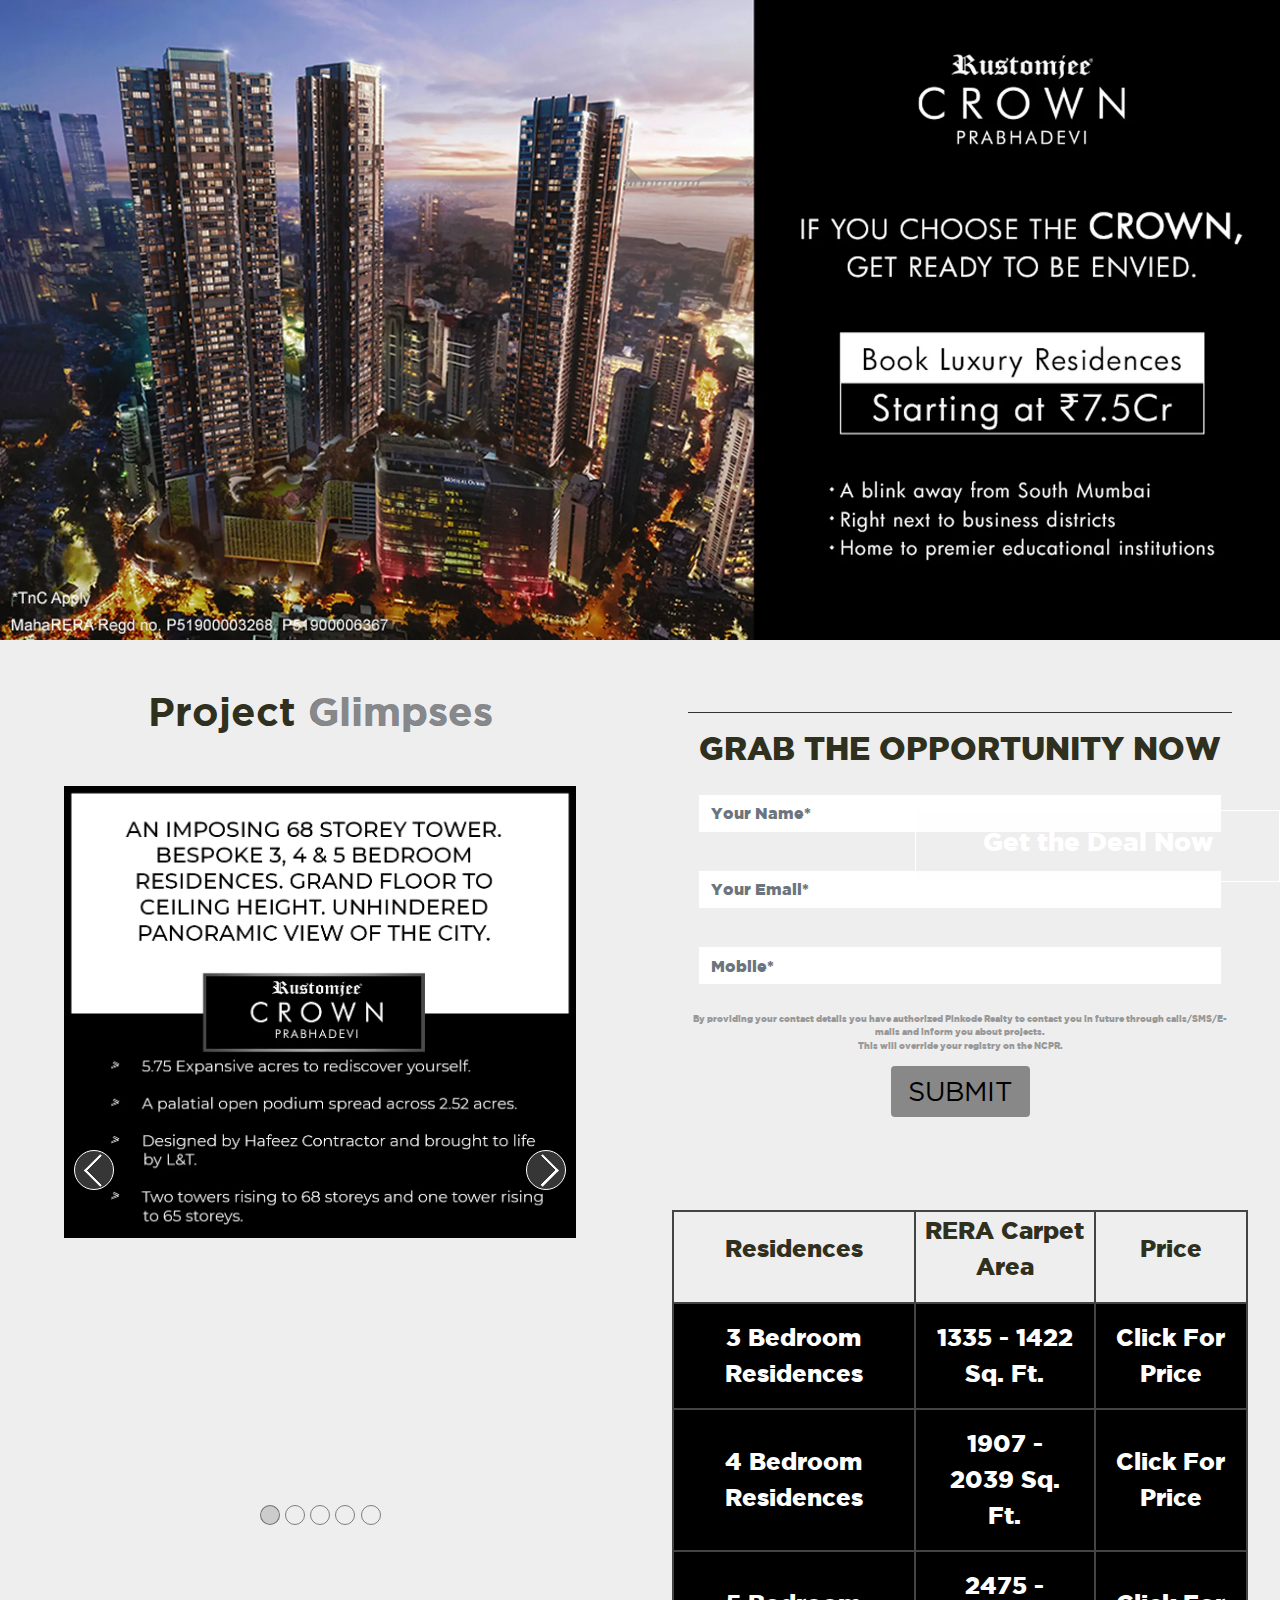
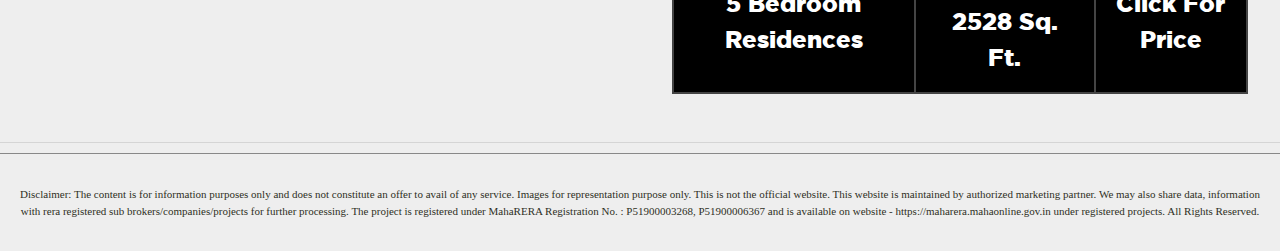
<file: index.html>
<!DOCTYPE html>
<html>



<head>
<!-- Google Tag Manager -->
<script>(function(w,d,s,l,i){w[l]=w[l]||[];w[l].push({'gtm.start':
   new Date().getTime(),event:'gtm.js'});var f=d.getElementsByTagName(s)[0],
   j=d.createElement(s),dl=l!='dataLayer'?'&l='+l:'';j.async=true;j.src=
   'https://www.googletagmanager.com/gtm.js?id='+i+dl;f.parentNode.insertBefore(j,f);
   })(window,document,'script','dataLayer','GTM-T38VBGF');</script>
   <!-- End Google Tag Manager -->


   <!-- Required meta tags -->
   <meta charset="UTF-8" />
   <link rel="shortcut icon" href="favicon.ico" type="image/x-icon">

   <meta name="viewport" content="width=device-width, initial-scale=1, shrink-to-fit=no">
   <title>Rustomjee Crown - Prabhadevi 3, 4 & 5 BHK Luxury Homes</title>

   <!-- Bootstrap CSS -->

   <!-- <link rel="stylesheet" href="css/bootstrap.min.css"> -->
   <link rel="stylesheet" href="css/style.css">

   <!-- <link rel="stylesheet" href="css/carousel.css"> -->
   <link rel="preload" href="./fonts/gotham-black-webfont.ttf" as="font" crossorigin="anonymous" />
   <link rel="preload" href="./fonts/gotham-book-webfont.ttf" as="font" crossorigin="anonymous" />
   <link rel="preload" href="./fonts/gotham-bold-webfont.ttf" as="font" crossorigin="anonymous" />

   <link rel="stylesheet" media="screen and (min-width: 1200px)" href="widescreen.css">
   <link rel="stylesheet" media="screen and (max-width: 1199px)" href="smallscreen.css">
   <!-- <link rel="stylesheet" href="css/animate.html"> -->
   <!-- <link href="https://fonts.googleapis.com/css2?family=Abril+Fatface&amp;display=swap" rel="stylesheet"> -->
   <!-- <link rel="stylesheet" href="css/udu2cxn.css"> -->
   <!-- Google Tag Manager -->

   <!-- End Google Tag Manager -->
   <!-- <script src="https://use.fontawesome.com/aab7723bd3.js"></script> -->


   <style>

   </style>



<!-- Google Tag Manager (noscript) -->
<noscript><iframe src="https://www.googletagmanager.com/ns.html?id=GTM-T38VBGF"
   height="0" width="0" style="display:none;visibility:hidden"></iframe></noscript>
   <!-- End Google Tag Manager (noscript) -->


   <div class="font_preload" style="opacity: 0">
      <span style="font-family:gotham-black-webfont;
    src: url(./fonts/gotham-black-webfont.ttf);"></span>
      <span style="font-family:gotham-book;
    src: url(./fonts/gotham-book-webfont.ttf);"></span>
      <span style="font-family:gotham-bold;
    src: url(../fonts/gotham-bold-webfont.ttf);"></span>
   </div>

   <div class="modal fade" id="sellModal" tabindex="-1" role="dialog" aria-labelledby="ModalLabel" aria-hidden="true">
      <div class="modal-dialog" role="document">
         <div class="modal-content">
            <div class="fixed-close" style="overflow: hidden;">
               <button type="button" class="close" data-dismiss="modal" aria-label="Close">
                  <span aria-hidden="true">&times;</span>
               </button>

            </div>
            <div class="modal-body">
               <form id="leadForm-popup">
                  <h2 class="text-center">GET THE DEAL NOW</h2>
                  <div class="form-group mt-3">
                     <input type="text" name="name" id="name-popup" placeholder="Your Name*" class="form-control"
                        required />
                  </div>
                  <div class="form-group">
                     <input type="email" name="email" id="email-popup" placeholder="Your Email*" class="form-control"
                        required />
                  </div>
                  <div class="form-group">
                     <input type="text" maxlength="10" minlength="10" onkeypress="return numbersonly(event)"
                        name="mobile" id="mobile-popup" placeholder="Mobile*" class="form-control" required />
                  </div>
                  <div style="font-size: xx-small; color: #999;" class="text-center">
                     By providing your contact details you have authorized Pinkode Realty to contact you in future
                     through calls/SMS/E-mails and inform you about projects. <br> This will override your registry on
                     the NCPR.
                  </div>

                  <div class="text-center">
                     <input type="submit" id="submit_button-popup" class="btn" value="Submit">
                  </div>

                  <div class="text-center">
                     <input type="button" id="verify_otp_button-popup" class="btn" value="Verify"
                        style="display: none; cursor: not-allowed;" onclick="verifyOtpAPI()" disabled>
                  </div>
               </form>
            </div>

         </div>
      </div>
   </div>
   <div class="desktop-only">
      <!-- <span id="fixed-download" class="text">
         Download Brochure
      </span> -->

      <div id="banner-image">
         <img id="banner-image" src="./images/Desktop_banner_v3.webp" alt="" srcset="">
         <div class="bottom-btn" onclick="showModal()">
            Get the Deal Now
         </div>
      </div>

      <main>
         <script>
            var myDaemon = '';
            localStorage.setItem('myTimestamp', Date.now());
         </script>
         <div class="container-fluid">

            <div class="row">

               <hr>
               <hr>
               <div class="col-md-6 text-white text-center p-10">
                  <h1>
                     Project<span>
                        Glimpses
                     </span>
                  </h1>
                  <div class="container-carousel">
                     <div class="carousel">
                        <input type="radio" id="carousel-1" name="carousel[]" checked>
                        <input type="radio" id="carousel-2" name="carousel[]">
                        <input type="radio" id="carousel-3" name="carousel[]">
                        <input type="radio" id="carousel-4" name="carousel[]">
                        <input type="radio" id="carousel-5" name="carousel[]">
                        <ul class="carousel__items">
                           <li class="carousel__item"><img src="images/gallery/5.webp" alt=""></li>
                           <li class="carousel__item"><img src="images/gallery/2.webp" alt=""></li>
                           <li class="carousel__item"><img src="images/gallery/3.webp" alt=""></li>
                           <li class="carousel__item"><img src="images/gallery/4.webp" alt=""></li>
                           <li class="carousel__item"><img src="images/gallery/1.webp" alt=""></li>
                        </ul>
                        <div class="carousel__prev">
                           <label for="carousel-1"></label>
                           <label for="carousel-2"></label>
                           <label for="carousel-3"></label>
                           <label for="carousel-4"></label>
                           <label for="carousel-5"></label>
                        </div>
                        <div class="carousel__next">
                           <label for="carousel-1"></label>
                           <label for="carousel-2"></label>
                           <label for="carousel-3"></label>
                           <label for="carousel-4"></label>
                           <label for="carousel-5"></label>
                        </div>
                        <div class="carousel__nav">
                           <label for="carousel-1"></label>
                           <label for="carousel-2"></label>
                           <label for="carousel-3"></label>
                           <label for="carousel-4"></label>
                           <label for="carousel-5"></label>
                        </div>
                     </div>
                  </div>

               </div>
               <div class="col-md-6 p-0 m-0 pt-4 text-center">
                  <!-- <img src="./images/tagline.webp" width="40%" alt=""
                     style="filter: brightness(2) drop-shadow(2px 4px 6px black) hue-rotate(165deg) contrast(1.2)"> -->
                  <div class="form-section p-10">
                     <form id="leadForm" class="">
                        <h2 class="text-center">GRAB THE OPPORTUNITY NOW</h2>
                        <div class="form-group mt-3 mx-auto">
                           <input type="text" name="name" id="name" placeholder="Your Name*" class="form-control"
                              required />
                        </div>
                        <div class="form-group">
                           <input type="email" name="email" id="email" placeholder="Your Email*" class="form-control"
                              required />
                        </div>
                        <div class="form-group">
                           <input type="text" maxlength="10" minlength="10" onkeypress="return numbersonly(event)"
                              name="mobile" id="mobile" placeholder="Mobile*" class="form-control" required />
                        </div>
                        <div style="font-size: xx-small; color: #999;" class="text-center">
                           By providing your contact details you have authorized Pinkode Realty to contact you in future
                           through calls/SMS/E-mails and inform you about projects.<br> This will override your registry
                           on the NCPR.
                        </div>

                        <div class="text-center">

                           <input type="submit" id="submit_button" class="btn" value="Submit">
                        </div>

                        <div class="text-center">
                           <input type="button" id="verify_otp_button" class="btn" value="Verify"
                              style="display: none; cursor: not-allowed;" onclick="verifyOtpAPI()" disabled>
                        </div>
                     </form>
                     <div class="Thankyou" style="display: none;">
                        <h2 class="th2">Thank you for your enquiry</h2>
                        <p>Our representative will get in touch with you shortly</p>
                        <div class="text-center">
                           <a href="#" class=" btn" type="button">Know More</a>
                        </div>
                     </div>
                  </div>
                  <div>
                     <table width=90%>
                        <tbody>
                           <tr>
                              <th>
                                 <p><strong>Residences</strong></p>
                              </th>
                              <th>
                                 <p><strong>RERA Carpet Area</strong></p>
                              </th>
                              <th>
                                 <p><strong>Price</strong></p>
                              </th>
                           </tr>
                           <tr>
                              <td>
                                 3 Bedroom Residences
                              </td>
                              <td>
                                 1335 - 1422 Sq. Ft.
                              </td>
                              <td onclick="showModal()" class="clickable">
                                 Click For Price
                              </td>
                           </tr>
                           <tr>
                              <td>
                                 4 Bedroom Residences
                              </td>
                              <td>
                                 1907 - 2039 Sq. Ft.
                              </td>
                              <td onclick="showModal()" class="clickable">
                                 Click For Price
                              </td>
                           </tr>
                           <tr>
                              <td>
                                 5 Bedroom Residences
                              </td>
                              <td>
                                 2475 - 2528 Sq. Ft.
                              </td>
                              <td onclick="showModal()" class="clickable">
                                 Click For Price
                              </td>
                           </tr>
                        </tbody>
                     </table>
                  </div>
               </div>


            </div>
         </div>
         <div class="row">
            <div class="col-md-12 text-center">

            </div>


         </div>


         <div class="text-center">

            <hr>
            <footer>
               <div class="container-fluid">
                  <p>
                     Disclaimer:
                     The content is for information purposes only and does not constitute an offer to avail of any
                     service.
                     Images for representation purpose only. This is not the official website. This website is
                     maintained by
                     authorized marketing partner. We may also share data, information with rera registered sub
                     brokers/companies/projects for further processing. The project is registered under MahaRERA
                     Registration No. : P51900003268, P51900006367 and is available on website - https://maharera.mahaonline.gov.in
                     under
                     registered projects. All Rights Reserved.
                  </p>

               </div>
            </footer>


         </div>

   </div>


   </main>
   </div>

   <div class="mobile-only">
      <header>
         <div class="container" style="padding:15px">

         </div>
      </header>
      <div class="text-center primary-button sticky">
         <h1 onclick="showModal()"> Enquire
            Now

            </span>

      </div>
      <div>
         <img id="banner-image" src="./images/Static_2.webp" alt="" srcset="">

      </div>

      <main>
         <script>
            var myDaemon = '';
            localStorage.setItem('myTimestamp', Date.now());
         </script>
         <div class="container-fluid">
            <div class="row">
               <div class="col-xl-6 pt-4 text-white">

                  <div class="form-section ">
                     <form id="leadFormMobile" class="">
                        <h2 class="text-center">GET THE DEAL NOW</h2>
                        <div class="form-group mt-3">
                           <input type="text" name="name" id="m-name" placeholder="Your Name*" class="form-control"
                              required />
                        </div>
                        <div class="form-group">
                           <input type="email" name="email" id="m-email" placeholder="Your Email*" class="form-control"
                              required />
                        </div>
                        <div class="form-group">
                           <input type="text" maxlength="10" minlength="10" onkeypress="return numbersonly(event)"
                              name="mobile" id="m-mobile" placeholder="Mobile*" class="form-control" required />
                        </div>
                        <!-- <div class="form-group">
                           <input type="text" maxlength="6" minlength="6" onkeypress="return numbersonly(event)"
                              name="otp" id="otp" placeholder="OTP" class="form-control" style="display: none;"
                              onchange="isValidOTP()" />
                        </div> -->

                        <div style="font-size: x-small; color: #999;" class="text-center">
                           By providing your contact details you have authorized Pinkode Realty to contact you in future
                           through calls/SMS/E-mails and inform you about projects.<br> This will override your registry
                           on the NCPR.
                        </div>

                        <div class="text-center">
                           <!-- <a href="" class="" type="submit">Submit</a> -->
                           <input type="submit" id="submit_button_mobile" class="btn" value="Submit">
                        </div>

                        <div class="text-center">
                           <input type="button" id="verify_otp_button" class="btn" value="Verify"
                              style="display: none; cursor: not-allowed;" onclick="verifyOtpAPI()" disabled>
                        </div>
                     </form>
                     <div class="Thankyou" style="display: none;">
                        <h2 class="th2">Thank you for your enquiry</h2>
                        <p>Our representative will get in touch with you shortly</p>
                        <div class="text-center">
                           <a href="#" class=" btn" type="button">Know More</a>
                        </div>
                     </div>
                  </div>
               </div>


               <div class="col-xl-6 p-0 pt-4 m-0">
                  <div>
                     <table width=90vw>
                        <tbody>
                           <tr>
                              <th>
                                 <p><strong>Residences</strong></p>
                              </th>
                              <th>
                                 <p><strong>RERA Carpet Area</strong></p>
                              </th>
                              <th>
                                 <p><strong>Price</strong></p>
                              </th>
                           </tr>
                           <tr>
                              <td>
                                 3 Bedroom Residences
                              </td>
                              <td>
                                 1335 - 1422 Sq. Ft.
                              </td>
                              <td onclick="showModal()" class="clickable">
                                 Click For Price
                              </td>
                           </tr>
                           <tr>
                              <td>
                                 4 Bedroom Residences
                              </td>
                              <td>
                                 1907 - 2039 Sq. Ft.
                              </td>
                              <td onclick="showModal()" class="clickable">
                                 Click For Price
                              </td>
                           </tr>
                           <tr>
                              <td>
                                 5 Bedroom Residences
                              </td>
                              <td>
                                 2475 - 2528 Sq. Ft.
                              </td>
                              <td onclick="showModal()" class="clickable">
                                 Click For Price
                              </td>
                           </tr>
                        </tbody>
                     </table>
                  </div>
                  <div class="text-center p-1 pt-4">
                     <h1>
                        Project<span>
                           Highlights
                        </span>
                     </h1>

                     <div class="container-carousel">
                        <div class="carousel">
                           <input type="radio" id="carousel-1m" name="carousel-m[]" checked>
                           <input type="radio" id="carousel-2m" name="carousel-m[]">
                           <input type="radio" id="carousel-3m" name="carousel-m[]">
                           <input type="radio" id="carousel-4m" name="carousel-m[]">
                           <input type="radio" id="carousel-5m" name="carousel-m[]">
                           <ul class="carousel__items">
                              <li class="carousel__item"><img src="images/gallery/5.webp" alt=""></li>
                              <li class="carousel__item"><img src="images/gallery/2.webp" alt=""></li>
                              <li class="carousel__item"><img src="images/gallery/3.webp" alt=""></li>
                              <li class="carousel__item"><img src="images/gallery/4.webp" alt=""></li>
                              <li class="carousel__item"><img src="images/gallery/1.webp" alt=""></li>
                            </ul>
                           <div class="carousel__prev">
                              <label for="carousel-1m"></label>
                              <label for="carousel-2m"></label>
                              <label for="carousel-3m"></label>
                              <label for="carousel-4m"></label>
                              <label for="carousel-5m"></label>
                           </div>
                           <div class="carousel__next">
                              <label for="carousel-1m"></label>
                              <label for="carousel-2m"></label>
                              <label for="carousel-3m"></label>
                              <label for="carousel-4m"></label>
                              <label for="carousel-5m"></label>
                           </div>
                           <div class="carousel__nav">
                              <label for="carousel-1m"></label>
                              <label for="carousel-2m"></label>
                              <label for="carousel-3m"></label>
                              <label for="carousel-4m"></label>
                              <label for="carousel-5m"></label>
                           </div>
                        </div>
                     </div>

                  </div>
                  <!-- <hr> -->


               </div>
            </div>
            <div class="row">
               <div class="col-md-12">

               </div>


            </div>


            <hr>
            <footer>
               <div class="container-fluid text-center p-0 pr-4 mb-4">
                  <p>
                     Disclaimer:
                     The content is for information purposes only and does not constitute an offer to avail of any
                     service.
                     Images for representation purpose only. This is not the official website. This website is
                     maintained by
                     authorized marketing partner. We may also share data, information with rera registered sub
                     brokers/companies/projects for further processing. The project is registered under MahaRERA
                     Registration No. : P51900003268, P51900006367 and is available on website - https://maharera.mahaonline.gov.in
                     under
                     registered projects. All Rights Reserved.
                  </p>

               </div>
            </footer>




         </div>


      </main>
   </div>


   <!-- <script src="js/jquery-3.4.1.min.js"></script> -->
   <!-- <script src="js/popper.min.js"></script> -->
   <!-- <script src="js/bootstrap.min.js"></script> -->
   <!-- <script src="js/aos.js"></script> -->
   <script src="js/main.js"></script>

</body>


</html>
</file>
<file: widescreen.css>
.mobile-only{
    display: none;
}

.desktop-only{
    display: block;
}

header img{
	max-width: 85%;
	max-height: 13vh;
}
#main-img{
	width: 40vw;
	height: 60vh;
	background-image: url('./images/road\ cam.webp') ;
	background-size:cover;
}

* {box-sizing:border-box}

/* Slideshow container */
.slideshow-container {
  max-height: 50vh;
  min-width: 50%;
  max-width: 50vh;
  object-fit: contain;
  position: relative;
  margin: auto;
}

/* Hide the images by default */
.mySlides {
  display: none;
  object-fit: contain;

}
.mySlides {
	object-fit: cover;
	transition: display 0.1s ease ;

}

/* Next & previous buttons */
.prev, .next {
  cursor: pointer;
  position: absolute;
  top: 50%;
  width: auto;
  margin-top: -22px;
  padding: 16px;
  color: white;
  font-weight: bold;
  font-size: 18px;
  /* transition: 0.6s ease; */
  border-radius: 0 3px 3px 0;
  user-select: none;
}

/* Position the "next button" to the right */
.next {
  right: 0;
  border-radius: 3px 0 0 3px;
}

/* On hover, add a black background color with a little bit see-through */
.prev:hover, .next:hover {
  background-color: rgba(0,0,0,0.8);
}

/* Caption text */
.text {
  color: #f2f2f2;
  font-size: 15px;
  padding: 8px 12px;
  position: absolute;
  bottom: 8px;
  width: 100%;
  text-align: center;
}


/* Fading animation */
/* .fade {
  -webkit-animation-name: fade;
  -webkit-animation-duration: 5s;
  animation-name: fade;
  animation-duration: 5s !important;
}

@-webkit-keyframes fade {
  from {opacity: .8}
  to {opacity: 1}
}

@keyframes fade {
  from {opacity: .8}
  to {opacity: 1}
} */

.form-section .form-group{
	padding: 0.7rem;
	/* height: 4rem; */
}

.form-section input[type=text], .form-section input[type=email]  {

	/* background-color: #000; */
	color: #7b7b7b;
	line-height: 2;
	border:none;
	border-radius: 0;
	
	border-bottom: #eeeeee 1px solid;
	outline: none;
}
.form-section input[type=text]:valid, .form-section input[type=email]:valid,input:-internal-autofill-selected {
	
	/* background-color: #000 !important; */
	color: #7b7b7b;
	line-height: 2;
	border:none;
	border-radius: 0;
	outline: none;
	border-bottom: #ffce7b 1px solid;
}

.form-section #leadForm h2{
	border-top: #333 1px solid;
	padding-top: 1rem;
}
.desc-text{
	font-size: 15pt;
	font-family: gotham-book;
	
}

.carousel__items{
  height: 820px ;
  max-height: 60vw;
  max-width: 40vw;
}

.carousel,.container-carousel{
  height: 820px ;
  max-height: 60vw;
  max-width: 40vw;
}
</file>
<file: smallscreen.css>
.mobile-only{
    display: block;
}

.desktop-only{
    display: none;
}

header img{
	max-width: 75%;
	max-height: 13vh;
}
#main-img {
    width: 100%;
    min-height: 60vh;
	max-height: 80vh;
	background-image: url('./images/road\ cam.webp') ;
    background-size:cover;
}

* {box-sizing:border-box}

/* Slideshow container */
.slideshow-container {
  width: 100%;
  max-height: 70vh;
  overflow-y: hidden;
  position: relative;
  margin: auto;
}

/* Hide the images by default */
.mySlides {
  display: none;
  /* height: 70vh; */
  width: 100%;
  object-fit: cover;

}
.mySlides *{
	object-fit: cover;
	transition: width 0.5s ease ;

}

/* Next & previous buttons */
.prev, .next {
  cursor: pointer;
  position: absolute;
  top: 50%;
  width: auto;
  margin-top: -22px;
  padding: 16px;
  color: white;
  font-weight: bold;
  font-size: 18px;
  transition: 0.6s ease;
  border-radius: 0 3px 3px 0;
  user-select: none;
}

/* Position the "next button" to the right */
.next {
  right: 0;
  border-radius: 3px 0 0 3px;
}

/* On hover, add a black background color with a little bit see-through */
.prev:hover, .next:hover {
  background-color: rgba(0,0,0,0.8);
}

/* Caption text */
.text {
  color: #f2f2f2;
  font-size: 15px;
  padding: 8px 12px;
  position: absolute;
  bottom: 8px;
  width: 100%;
  text-align: center;
}

/* Number text (1/3 etc) */
.numbertext {
  color: #f2f2f2;
  font-size: 12px;
  padding: 8px 12px;
  position: absolute;
  top: 0;
}

/* The dots/bullets/indicators */
.dot {
  cursor: pointer;
  height: 15px;
  width: 15px;
  margin: 0 2px;
  background-color: #bbb;
  border-radius: 50%;
  display: inline-block;
  transition: background-color 0.5s ease-out;
}

.active, .dot:hover {
  background-color: #717171;
}

/* Fading animation */
.fade {
  -webkit-animation-name: fade;
  -webkit-animation-duration: 10s;
  animation-name: fade;
  animation-duration: 10s !important;
}

@-webkit-keyframes fade {
  from {opacity: .8}
  to {opacity: 1}
}

@keyframes fade {
  from {opacity: .8}
  to {opacity: 1}
}

.form-section .form-group{
	padding: 0.7rem;
	/* height: 4rem; */
}

.form-section input[type=text], .form-section input[type=email]  {

	/* background-color: #000; */
	color:#19427d;
	line-height: 2;
	border:none;
	border-radius: 0;
	
	border-bottom: #eeeeee 1px solid;
	outline: none;
}
.form-section input[type=text]:valid, .form-section input[type=email]:valid,input:-internal-autofill-selected {
	
	background-color: #000 !important;
	color: #7b7b7b;
	line-height: 2;
	border:none;
	border-radius: 0;
	outline: none;
	border-bottom: #ffce7b 1px solid;
}

.form-section #leadForm h2{
	border-top: #ffce7b 1px solid;
	padding-top: 1rem;
}

h1{
    font-size: 20pt !important;
}
h2{
    font-size: 18pt !important;

}
.desc-text{
	font-size: 12pt;
	font-family: gotham-book;
	
}



#banner-image{object-fit: contain;}

.sticky{
  position: fixed;
  bottom: 0;
  width: 100vw;
  /* height: 10vh; */
  z-index: 999;
  background: linear-gradient(0deg, rgba(138, 139, 158, 0.801), #e2e3f8c0);
  color: #f2f2f2 !important;
  padding: 5px 0;


}

.carousel__items{
  height: 250px;;
}

table *{
  font-size: 9pt;
  font-weight: 0;
  font-family: gotham-book;
  text-align: center  ;
  
  
}
table{
margin: 0rem;
width: 100vw;
}

.carousel__items{
  height: 850px ;
  max-height: 110vw;
  max-width: 100vw;
}

.carousel,.container-carousel{
  height: 950px ;
  max-height: 100vw;
  max-width: 100vw;
  margin: 0;
}
</file>
<file: css/style.css>
/* Bootstrap Css */
/*!
 * Bootstrap v4.5.0 (https://getbootstrap.com/)
 * Copyright 2011-2020 The Bootstrap Authors
 * Copyright 2011-2020 Twitter, Inc.
 * Licensed under MIT (https://github.com/twbs/bootstrap/blob/master/LICENSE)
 */:root{--blue:#007bff;--indigo:#6610f2;--purple:#6f42c1;--pink:#e83e8c;--red:#dc3545;--orange:#fd7e14;--yellow:#ffc107;--green:#28a745;--teal:#20c997;--cyan:#17a2b8;--white:#fff;--gray:#6c757d;--gray-dark:#343a40;--primary:#007bff;--secondary:#6c757d;--success:#28a745;--info:#17a2b8;--warning:#ffc107;--danger:#dc3545;--light:#f8f9fa;--dark:#343a40;--breakpoint-xs:0;--breakpoint-sm:576px;--breakpoint-md:768px;--breakpoint-lg:992px;--breakpoint-xl:1200px;--font-family-sans-serif:-apple-system,BlinkMacSystemFont,"Segoe UI",Roboto,"Helvetica Neue",Arial,"Noto Sans",sans-serif,"Apple Color Emoji","Segoe UI Emoji","Segoe UI Symbol","Noto Color Emoji";--font-family-monospace:SFMono-Regular,Menlo,Monaco,Consolas,"Liberation Mono","Courier New",monospace}*,::after,::before{box-sizing:border-box}html{font-family:sans-serif;line-height:1.15;-webkit-text-size-adjust:100%;-webkit-tap-highlight-color:transparent}article,aside,figcaption,figure,footer,header,hgroup,main,nav,section{display:block}body{margin:0;font-family:-apple-system,BlinkMacSystemFont,"Segoe UI",Roboto,"Helvetica Neue",Arial,"Noto Sans",sans-serif,"Apple Color Emoji","Segoe UI Emoji","Segoe UI Symbol","Noto Color Emoji";font-size:1rem;font-weight:400;line-height:1.5;color:#212529;text-align:left;background-color:#fff}[tabindex="-1"]:focus:not(:focus-visible){outline:0!important}hr{box-sizing:content-box;height:0;overflow:visible}h1,h2,h3,h4,h5,h6{margin-top:0;margin-bottom:.5rem}p{margin-top:0;margin-bottom:1rem}abbr[data-original-title],abbr[title]{text-decoration:underline;-webkit-text-decoration:underline dotted;text-decoration:underline dotted;cursor:help;border-bottom:0;-webkit-text-decoration-skip-ink:none;text-decoration-skip-ink:none}address{margin-bottom:1rem;font-style:normal;line-height:inherit}dl,ol,ul{margin-top:0;margin-bottom:1rem}ol ol,ol ul,ul ol,ul ul{margin-bottom:0}dt{font-weight:700}dd{margin-bottom:.5rem;margin-left:0}blockquote{margin:0 0 1rem}b,strong{font-weight:bolder}small{font-size:80%}sub,sup{position:relative;font-size:75%;line-height:0;vertical-align:baseline}sub{bottom:-.25em}sup{top:-.5em}a{color:#007bff;text-decoration:none;background-color:transparent}a:hover{color:#0056b3;text-decoration:underline}a:not([href]){color:inherit;text-decoration:none}a:not([href]):hover{color:inherit;text-decoration:none}code,kbd,pre,samp{font-family:SFMono-Regular,Menlo,Monaco,Consolas,"Liberation Mono","Courier New",monospace;font-size:1em}pre{margin-top:0;margin-bottom:1rem;overflow:auto;-ms-overflow-style:scrollbar}figure{margin:0 0 1rem}img{vertical-align:middle;border-style:none}svg{overflow:hidden;vertical-align:middle}table{border-collapse:collapse}caption{padding-top:.75rem;padding-bottom:.75rem;color:#6c757d;text-align:left;caption-side:bottom}th{text-align:inherit}label{display:inline-block;margin-bottom:.5rem}button{border-radius:0}button:focus{outline:1px dotted;outline:5px auto -webkit-focus-ring-color}button,input,optgroup,select,textarea{margin:0;font-family:inherit;font-size:inherit;line-height:inherit}button,input{overflow:visible}button,select{text-transform:none}[role=button]{cursor:pointer}select{word-wrap:normal}[type=button],[type=reset],[type=submit],button{-webkit-appearance:button}[type=button]:not(:disabled),[type=reset]:not(:disabled),[type=submit]:not(:disabled),button:not(:disabled){cursor:pointer}[type=button]::-moz-focus-inner,[type=reset]::-moz-focus-inner,[type=submit]::-moz-focus-inner,button::-moz-focus-inner{padding:0;border-style:none}input[type=checkbox],input[type=radio]{box-sizing:border-box;padding:0}textarea{overflow:auto;resize:vertical}fieldset{min-width:0;padding:0;margin:0;border:0}legend{display:block;width:100%;max-width:100%;padding:0;margin-bottom:.5rem;font-size:1.5rem;line-height:inherit;color:inherit;white-space:normal}progress{vertical-align:baseline}[type=number]::-webkit-inner-spin-button,[type=number]::-webkit-outer-spin-button{height:auto}[type=search]{outline-offset:-2px;-webkit-appearance:none}[type=search]::-webkit-search-decoration{-webkit-appearance:none}::-webkit-file-upload-button{font:inherit;-webkit-appearance:button}output{display:inline-block}summary{display:list-item;cursor:pointer}template{display:none}[hidden]{display:none!important}.h1,.h2,.h3,.h4,.h5,.h6,h1,h2,h3,h4,h5,h6{margin-bottom:.5rem;font-weight:500;line-height:1.2}.h1,h1{font-size:2.5rem}.h2,h2{font-size:2rem}.h3,h3{font-size:1.75rem}.h4,h4{font-size:1.5rem}.h5,h5{font-size:1.25rem}.h6,h6{font-size:1rem}.lead{font-size:1.25rem;font-weight:300}.display-1{font-size:6rem;font-weight:300;line-height:1.2}.display-2{font-size:5.5rem;font-weight:300;line-height:1.2}.display-3{font-size:4.5rem;font-weight:300;line-height:1.2}.display-4{font-size:3.5rem;font-weight:300;line-height:1.2}hr{margin-top:1rem;margin-bottom:1rem;border:0;border-top:1px solid rgba(0,0,0,.1)}.small,small{font-size:80%;font-weight:400}.mark,mark{padding:.2em;background-color:#fcf8e3}.list-unstyled{padding-left:0;list-style:none}.list-inline{padding-left:0;list-style:none}.list-inline-item{display:inline-block}.list-inline-item:not(:last-child){margin-right:.5rem}.initialism{font-size:90%;text-transform:uppercase}.blockquote{margin-bottom:1rem;font-size:1.25rem}.blockquote-footer{display:block;font-size:80%;color:#6c757d}.blockquote-footer::before{content:"\2014\00A0"}.img-fluid{max-width:100%;height:auto}.img-thumbnail{padding:.25rem;background-color:#fff;border:1px solid #dee2e6;border-radius:.25rem;max-width:100%;height:auto}.figure{display:inline-block}.figure-img{margin-bottom:.5rem;line-height:1}.figure-caption{font-size:90%;color:#6c757d}code{font-size:87.5%;color:#e83e8c;word-wrap:break-word}a>code{color:inherit}kbd{padding:.2rem .4rem;font-size:87.5%;color:#fff;background-color:#212529;border-radius:.2rem}kbd kbd{padding:0;font-size:100%;font-weight:700}pre{display:block;font-size:87.5%;color:#212529}pre code{font-size:inherit;color:inherit;word-break:normal}.pre-scrollable{max-height:340px;overflow-y:scroll}.container{width:100%;padding-right:15px;padding-left:15px;margin-right:auto;margin-left:auto}@media (min-width:576px){.container{max-width:540px}}@media (min-width:768px){.container{max-width:720px}}@media (min-width:992px){.container{max-width:960px}}@media (min-width:1200px){.container{max-width:1140px}}.container-fluid,.container-lg,.container-md,.container-sm,.container-xl{width:100%;padding-right:15px;padding-left:15px;margin-right:auto;margin-left:auto}@media (min-width:576px){.container,.container-sm{max-width:540px}}@media (min-width:768px){.container,.container-md,.container-sm{max-width:720px}}@media (min-width:992px){.container,.container-lg,.container-md,.container-sm{max-width:960px}}@media (min-width:1200px){.container,.container-lg,.container-md,.container-sm,.container-xl{max-width:1140px}}.row{display:-ms-flexbox;display:flex;-ms-flex-wrap:wrap;flex-wrap:wrap;margin-right:-15px;margin-left:-15px}.no-gutters{margin-right:0;margin-left:0}.no-gutters>.col,.no-gutters>[class*=col-]{padding-right:0;padding-left:0}.col,.col-1,.col-10,.col-11,.col-12,.col-2,.col-3,.col-4,.col-5,.col-6,.col-7,.col-8,.col-9,.col-auto,.col-lg,.col-lg-1,.col-lg-10,.col-lg-11,.col-lg-12,.col-lg-2,.col-lg-3,.col-lg-4,.col-lg-5,.col-lg-6,.col-lg-7,.col-lg-8,.col-lg-9,.col-lg-auto,.col-md,.col-md-1,.col-md-10,.col-md-11,.col-md-12,.col-md-2,.col-md-3,.col-md-4,.col-md-5,.col-md-6,.col-md-7,.col-md-8,.col-md-9,.col-md-auto,.col-sm,.col-sm-1,.col-sm-10,.col-sm-11,.col-sm-12,.col-sm-2,.col-sm-3,.col-sm-4,.col-sm-5,.col-sm-6,.col-sm-7,.col-sm-8,.col-sm-9,.col-sm-auto,.col-xl,.col-xl-1,.col-xl-10,.col-xl-11,.col-xl-12,.col-xl-2,.col-xl-3,.col-xl-4,.col-xl-5,.col-xl-6,.col-xl-7,.col-xl-8,.col-xl-9,.col-xl-auto{position:relative;width:100%;padding-right:15px;padding-left:15px}.col{-ms-flex-preferred-size:0;flex-basis:0;-ms-flex-positive:1;flex-grow:1;min-width:0;max-width:100%}.row-cols-1>*{-ms-flex:0 0 100%;flex:0 0 100%;max-width:100%}.row-cols-2>*{-ms-flex:0 0 50%;flex:0 0 50%;max-width:50%}.row-cols-3>*{-ms-flex:0 0 33.333333%;flex:0 0 33.333333%;max-width:33.333333%}.row-cols-4>*{-ms-flex:0 0 25%;flex:0 0 25%;max-width:25%}.row-cols-5>*{-ms-flex:0 0 20%;flex:0 0 20%;max-width:20%}.row-cols-6>*{-ms-flex:0 0 16.666667%;flex:0 0 16.666667%;max-width:16.666667%}.col-auto{-ms-flex:0 0 auto;flex:0 0 auto;width:auto;max-width:100%}.col-1{-ms-flex:0 0 8.333333%;flex:0 0 8.333333%;max-width:8.333333%}.col-2{-ms-flex:0 0 16.666667%;flex:0 0 16.666667%;max-width:16.666667%}.col-3{-ms-flex:0 0 25%;flex:0 0 25%;max-width:25%}.col-4{-ms-flex:0 0 33.333333%;flex:0 0 33.333333%;max-width:33.333333%}.col-5{-ms-flex:0 0 41.666667%;flex:0 0 41.666667%;max-width:41.666667%}.col-6{-ms-flex:0 0 50%;flex:0 0 50%;max-width:50%}.col-7{-ms-flex:0 0 58.333333%;flex:0 0 58.333333%;max-width:58.333333%}.col-8{-ms-flex:0 0 66.666667%;flex:0 0 66.666667%;max-width:66.666667%}.col-9{-ms-flex:0 0 75%;flex:0 0 75%;max-width:75%}.col-10{-ms-flex:0 0 83.333333%;flex:0 0 83.333333%;max-width:83.333333%}.col-11{-ms-flex:0 0 91.666667%;flex:0 0 91.666667%;max-width:91.666667%}.col-12{-ms-flex:0 0 100%;flex:0 0 100%;max-width:100%}.order-first{-ms-flex-order:-1;order:-1}.order-last{-ms-flex-order:13;order:13}.order-0{-ms-flex-order:0;order:0}.order-1{-ms-flex-order:1;order:1}.order-2{-ms-flex-order:2;order:2}.order-3{-ms-flex-order:3;order:3}.order-4{-ms-flex-order:4;order:4}.order-5{-ms-flex-order:5;order:5}.order-6{-ms-flex-order:6;order:6}.order-7{-ms-flex-order:7;order:7}.order-8{-ms-flex-order:8;order:8}.order-9{-ms-flex-order:9;order:9}.order-10{-ms-flex-order:10;order:10}.order-11{-ms-flex-order:11;order:11}.order-12{-ms-flex-order:12;order:12}.offset-1{margin-left:8.333333%}.offset-2{margin-left:16.666667%}.offset-3{margin-left:25%}.offset-4{margin-left:33.333333%}.offset-5{margin-left:41.666667%}.offset-6{margin-left:50%}.offset-7{margin-left:58.333333%}.offset-8{margin-left:66.666667%}.offset-9{margin-left:75%}.offset-10{margin-left:83.333333%}.offset-11{margin-left:91.666667%}@media (min-width:576px){.col-sm{-ms-flex-preferred-size:0;flex-basis:0;-ms-flex-positive:1;flex-grow:1;min-width:0;max-width:100%}.row-cols-sm-1>*{-ms-flex:0 0 100%;flex:0 0 100%;max-width:100%}.row-cols-sm-2>*{-ms-flex:0 0 50%;flex:0 0 50%;max-width:50%}.row-cols-sm-3>*{-ms-flex:0 0 33.333333%;flex:0 0 33.333333%;max-width:33.333333%}.row-cols-sm-4>*{-ms-flex:0 0 25%;flex:0 0 25%;max-width:25%}.row-cols-sm-5>*{-ms-flex:0 0 20%;flex:0 0 20%;max-width:20%}.row-cols-sm-6>*{-ms-flex:0 0 16.666667%;flex:0 0 16.666667%;max-width:16.666667%}.col-sm-auto{-ms-flex:0 0 auto;flex:0 0 auto;width:auto;max-width:100%}.col-sm-1{-ms-flex:0 0 8.333333%;flex:0 0 8.333333%;max-width:8.333333%}.col-sm-2{-ms-flex:0 0 16.666667%;flex:0 0 16.666667%;max-width:16.666667%}.col-sm-3{-ms-flex:0 0 25%;flex:0 0 25%;max-width:25%}.col-sm-4{-ms-flex:0 0 33.333333%;flex:0 0 33.333333%;max-width:33.333333%}.col-sm-5{-ms-flex:0 0 41.666667%;flex:0 0 41.666667%;max-width:41.666667%}.col-sm-6{-ms-flex:0 0 50%;flex:0 0 50%;max-width:50%}.col-sm-7{-ms-flex:0 0 58.333333%;flex:0 0 58.333333%;max-width:58.333333%}.col-sm-8{-ms-flex:0 0 66.666667%;flex:0 0 66.666667%;max-width:66.666667%}.col-sm-9{-ms-flex:0 0 75%;flex:0 0 75%;max-width:75%}.col-sm-10{-ms-flex:0 0 83.333333%;flex:0 0 83.333333%;max-width:83.333333%}.col-sm-11{-ms-flex:0 0 91.666667%;flex:0 0 91.666667%;max-width:91.666667%}.col-sm-12{-ms-flex:0 0 100%;flex:0 0 100%;max-width:100%}.order-sm-first{-ms-flex-order:-1;order:-1}.order-sm-last{-ms-flex-order:13;order:13}.order-sm-0{-ms-flex-order:0;order:0}.order-sm-1{-ms-flex-order:1;order:1}.order-sm-2{-ms-flex-order:2;order:2}.order-sm-3{-ms-flex-order:3;order:3}.order-sm-4{-ms-flex-order:4;order:4}.order-sm-5{-ms-flex-order:5;order:5}.order-sm-6{-ms-flex-order:6;order:6}.order-sm-7{-ms-flex-order:7;order:7}.order-sm-8{-ms-flex-order:8;order:8}.order-sm-9{-ms-flex-order:9;order:9}.order-sm-10{-ms-flex-order:10;order:10}.order-sm-11{-ms-flex-order:11;order:11}.order-sm-12{-ms-flex-order:12;order:12}.offset-sm-0{margin-left:0}.offset-sm-1{margin-left:8.333333%}.offset-sm-2{margin-left:16.666667%}.offset-sm-3{margin-left:25%}.offset-sm-4{margin-left:33.333333%}.offset-sm-5{margin-left:41.666667%}.offset-sm-6{margin-left:50%}.offset-sm-7{margin-left:58.333333%}.offset-sm-8{margin-left:66.666667%}.offset-sm-9{margin-left:75%}.offset-sm-10{margin-left:83.333333%}.offset-sm-11{margin-left:91.666667%}}@media (min-width:768px){.col-md{-ms-flex-preferred-size:0;flex-basis:0;-ms-flex-positive:1;flex-grow:1;min-width:0;max-width:100%}.row-cols-md-1>*{-ms-flex:0 0 100%;flex:0 0 100%;max-width:100%}.row-cols-md-2>*{-ms-flex:0 0 50%;flex:0 0 50%;max-width:50%}.row-cols-md-3>*{-ms-flex:0 0 33.333333%;flex:0 0 33.333333%;max-width:33.333333%}.row-cols-md-4>*{-ms-flex:0 0 25%;flex:0 0 25%;max-width:25%}.row-cols-md-5>*{-ms-flex:0 0 20%;flex:0 0 20%;max-width:20%}.row-cols-md-6>*{-ms-flex:0 0 16.666667%;flex:0 0 16.666667%;max-width:16.666667%}.col-md-auto{-ms-flex:0 0 auto;flex:0 0 auto;width:auto;max-width:100%}.col-md-1{-ms-flex:0 0 8.333333%;flex:0 0 8.333333%;max-width:8.333333%}.col-md-2{-ms-flex:0 0 16.666667%;flex:0 0 16.666667%;max-width:16.666667%}.col-md-3{-ms-flex:0 0 25%;flex:0 0 25%;max-width:25%}.col-md-4{-ms-flex:0 0 33.333333%;flex:0 0 33.333333%;max-width:33.333333%}.col-md-5{-ms-flex:0 0 41.666667%;flex:0 0 41.666667%;max-width:41.666667%}.col-md-6{-ms-flex:0 0 50%;flex:0 0 50%;max-width:50%}.col-md-7{-ms-flex:0 0 58.333333%;flex:0 0 58.333333%;max-width:58.333333%}.col-md-8{-ms-flex:0 0 66.666667%;flex:0 0 66.666667%;max-width:66.666667%}.col-md-9{-ms-flex:0 0 75%;flex:0 0 75%;max-width:75%}.col-md-10{-ms-flex:0 0 83.333333%;flex:0 0 83.333333%;max-width:83.333333%}.col-md-11{-ms-flex:0 0 91.666667%;flex:0 0 91.666667%;max-width:91.666667%}.col-md-12{-ms-flex:0 0 100%;flex:0 0 100%;max-width:100%}.order-md-first{-ms-flex-order:-1;order:-1}.order-md-last{-ms-flex-order:13;order:13}.order-md-0{-ms-flex-order:0;order:0}.order-md-1{-ms-flex-order:1;order:1}.order-md-2{-ms-flex-order:2;order:2}.order-md-3{-ms-flex-order:3;order:3}.order-md-4{-ms-flex-order:4;order:4}.order-md-5{-ms-flex-order:5;order:5}.order-md-6{-ms-flex-order:6;order:6}.order-md-7{-ms-flex-order:7;order:7}.order-md-8{-ms-flex-order:8;order:8}.order-md-9{-ms-flex-order:9;order:9}.order-md-10{-ms-flex-order:10;order:10}.order-md-11{-ms-flex-order:11;order:11}.order-md-12{-ms-flex-order:12;order:12}.offset-md-0{margin-left:0}.offset-md-1{margin-left:8.333333%}.offset-md-2{margin-left:16.666667%}.offset-md-3{margin-left:25%}.offset-md-4{margin-left:33.333333%}.offset-md-5{margin-left:41.666667%}.offset-md-6{margin-left:50%}.offset-md-7{margin-left:58.333333%}.offset-md-8{margin-left:66.666667%}.offset-md-9{margin-left:75%}.offset-md-10{margin-left:83.333333%}.offset-md-11{margin-left:91.666667%}}@media (min-width:992px){.col-lg{-ms-flex-preferred-size:0;flex-basis:0;-ms-flex-positive:1;flex-grow:1;min-width:0;max-width:100%}.row-cols-lg-1>*{-ms-flex:0 0 100%;flex:0 0 100%;max-width:100%}.row-cols-lg-2>*{-ms-flex:0 0 50%;flex:0 0 50%;max-width:50%}.row-cols-lg-3>*{-ms-flex:0 0 33.333333%;flex:0 0 33.333333%;max-width:33.333333%}.row-cols-lg-4>*{-ms-flex:0 0 25%;flex:0 0 25%;max-width:25%}.row-cols-lg-5>*{-ms-flex:0 0 20%;flex:0 0 20%;max-width:20%}.row-cols-lg-6>*{-ms-flex:0 0 16.666667%;flex:0 0 16.666667%;max-width:16.666667%}.col-lg-auto{-ms-flex:0 0 auto;flex:0 0 auto;width:auto;max-width:100%}.col-lg-1{-ms-flex:0 0 8.333333%;flex:0 0 8.333333%;max-width:8.333333%}.col-lg-2{-ms-flex:0 0 16.666667%;flex:0 0 16.666667%;max-width:16.666667%}.col-lg-3{-ms-flex:0 0 25%;flex:0 0 25%;max-width:25%}.col-lg-4{-ms-flex:0 0 33.333333%;flex:0 0 33.333333%;max-width:33.333333%}.col-lg-5{-ms-flex:0 0 41.666667%;flex:0 0 41.666667%;max-width:41.666667%}.col-lg-6{-ms-flex:0 0 50%;flex:0 0 50%;max-width:50%}.col-lg-7{-ms-flex:0 0 58.333333%;flex:0 0 58.333333%;max-width:58.333333%}.col-lg-8{-ms-flex:0 0 66.666667%;flex:0 0 66.666667%;max-width:66.666667%}.col-lg-9{-ms-flex:0 0 75%;flex:0 0 75%;max-width:75%}.col-lg-10{-ms-flex:0 0 83.333333%;flex:0 0 83.333333%;max-width:83.333333%}.col-lg-11{-ms-flex:0 0 91.666667%;flex:0 0 91.666667%;max-width:91.666667%}.col-lg-12{-ms-flex:0 0 100%;flex:0 0 100%;max-width:100%}.order-lg-first{-ms-flex-order:-1;order:-1}.order-lg-last{-ms-flex-order:13;order:13}.order-lg-0{-ms-flex-order:0;order:0}.order-lg-1{-ms-flex-order:1;order:1}.order-lg-2{-ms-flex-order:2;order:2}.order-lg-3{-ms-flex-order:3;order:3}.order-lg-4{-ms-flex-order:4;order:4}.order-lg-5{-ms-flex-order:5;order:5}.order-lg-6{-ms-flex-order:6;order:6}.order-lg-7{-ms-flex-order:7;order:7}.order-lg-8{-ms-flex-order:8;order:8}.order-lg-9{-ms-flex-order:9;order:9}.order-lg-10{-ms-flex-order:10;order:10}.order-lg-11{-ms-flex-order:11;order:11}.order-lg-12{-ms-flex-order:12;order:12}.offset-lg-0{margin-left:0}.offset-lg-1{margin-left:8.333333%}.offset-lg-2{margin-left:16.666667%}.offset-lg-3{margin-left:25%}.offset-lg-4{margin-left:33.333333%}.offset-lg-5{margin-left:41.666667%}.offset-lg-6{margin-left:50%}.offset-lg-7{margin-left:58.333333%}.offset-lg-8{margin-left:66.666667%}.offset-lg-9{margin-left:75%}.offset-lg-10{margin-left:83.333333%}.offset-lg-11{margin-left:91.666667%}}@media (min-width:1200px){.col-xl{-ms-flex-preferred-size:0;flex-basis:0;-ms-flex-positive:1;flex-grow:1;min-width:0;max-width:100%}.row-cols-xl-1>*{-ms-flex:0 0 100%;flex:0 0 100%;max-width:100%}.row-cols-xl-2>*{-ms-flex:0 0 50%;flex:0 0 50%;max-width:50%}.row-cols-xl-3>*{-ms-flex:0 0 33.333333%;flex:0 0 33.333333%;max-width:33.333333%}.row-cols-xl-4>*{-ms-flex:0 0 25%;flex:0 0 25%;max-width:25%}.row-cols-xl-5>*{-ms-flex:0 0 20%;flex:0 0 20%;max-width:20%}.row-cols-xl-6>*{-ms-flex:0 0 16.666667%;flex:0 0 16.666667%;max-width:16.666667%}.col-xl-auto{-ms-flex:0 0 auto;flex:0 0 auto;width:auto;max-width:100%}.col-xl-1{-ms-flex:0 0 8.333333%;flex:0 0 8.333333%;max-width:8.333333%}.col-xl-2{-ms-flex:0 0 16.666667%;flex:0 0 16.666667%;max-width:16.666667%}.col-xl-3{-ms-flex:0 0 25%;flex:0 0 25%;max-width:25%}.col-xl-4{-ms-flex:0 0 33.333333%;flex:0 0 33.333333%;max-width:33.333333%}.col-xl-5{-ms-flex:0 0 41.666667%;flex:0 0 41.666667%;max-width:41.666667%}.col-xl-6{-ms-flex:0 0 50%;flex:0 0 50%;max-width:50%}.col-xl-7{-ms-flex:0 0 58.333333%;flex:0 0 58.333333%;max-width:58.333333%}.col-xl-8{-ms-flex:0 0 66.666667%;flex:0 0 66.666667%;max-width:66.666667%}.col-xl-9{-ms-flex:0 0 75%;flex:0 0 75%;max-width:75%}.col-xl-10{-ms-flex:0 0 83.333333%;flex:0 0 83.333333%;max-width:83.333333%}.col-xl-11{-ms-flex:0 0 91.666667%;flex:0 0 91.666667%;max-width:91.666667%}.col-xl-12{-ms-flex:0 0 100%;flex:0 0 100%;max-width:100%}.order-xl-first{-ms-flex-order:-1;order:-1}.order-xl-last{-ms-flex-order:13;order:13}.order-xl-0{-ms-flex-order:0;order:0}.order-xl-1{-ms-flex-order:1;order:1}.order-xl-2{-ms-flex-order:2;order:2}.order-xl-3{-ms-flex-order:3;order:3}.order-xl-4{-ms-flex-order:4;order:4}.order-xl-5{-ms-flex-order:5;order:5}.order-xl-6{-ms-flex-order:6;order:6}.order-xl-7{-ms-flex-order:7;order:7}.order-xl-8{-ms-flex-order:8;order:8}.order-xl-9{-ms-flex-order:9;order:9}.order-xl-10{-ms-flex-order:10;order:10}.order-xl-11{-ms-flex-order:11;order:11}.order-xl-12{-ms-flex-order:12;order:12}.offset-xl-0{margin-left:0}.offset-xl-1{margin-left:8.333333%}.offset-xl-2{margin-left:16.666667%}.offset-xl-3{margin-left:25%}.offset-xl-4{margin-left:33.333333%}.offset-xl-5{margin-left:41.666667%}.offset-xl-6{margin-left:50%}.offset-xl-7{margin-left:58.333333%}.offset-xl-8{margin-left:66.666667%}.offset-xl-9{margin-left:75%}.offset-xl-10{margin-left:83.333333%}.offset-xl-11{margin-left:91.666667%}}.table{width:100%;margin-bottom:1rem;color:#212529}.table td,.table th{padding:.75rem;vertical-align:top;border-top:1px solid #dee2e6}.table thead th{vertical-align:bottom;border-bottom:2px solid #dee2e6}.table tbody+tbody{border-top:2px solid #dee2e6}.table-sm td,.table-sm th{padding:.3rem}.table-bordered{border:1px solid #dee2e6}.table-bordered td,.table-bordered th{border:1px solid #dee2e6}.table-bordered thead td,.table-bordered thead th{border-bottom-width:2px}.table-borderless tbody+tbody,.table-borderless td,.table-borderless th,.table-borderless thead th{border:0}.table-striped tbody tr:nth-of-type(odd){background-color:rgba(0,0,0,.05)}.table-hover tbody tr:hover{color:#212529;background-color:rgba(0,0,0,.075)}.table-primary,.table-primary>td,.table-primary>th{background-color:#b8daff}.table-primary tbody+tbody,.table-primary td,.table-primary th,.table-primary thead th{border-color:#7abaff}.table-hover .table-primary:hover{background-color:#9fcdff}.table-hover .table-primary:hover>td,.table-hover .table-primary:hover>th{background-color:#9fcdff}.table-secondary,.table-secondary>td,.table-secondary>th{background-color:#d6d8db}.table-secondary tbody+tbody,.table-secondary td,.table-secondary th,.table-secondary thead th{border-color:#b3b7bb}.table-hover .table-secondary:hover{background-color:#c8cbcf}.table-hover .table-secondary:hover>td,.table-hover .table-secondary:hover>th{background-color:#c8cbcf}.table-success,.table-success>td,.table-success>th{background-color:#c3e6cb}.table-success tbody+tbody,.table-success td,.table-success th,.table-success thead th{border-color:#8fd19e}.table-hover .table-success:hover{background-color:#b1dfbb}.table-hover .table-success:hover>td,.table-hover .table-success:hover>th{background-color:#b1dfbb}.table-info,.table-info>td,.table-info>th{background-color:#bee5eb}.table-info tbody+tbody,.table-info td,.table-info th,.table-info thead th{border-color:#86cfda}.table-hover .table-info:hover{background-color:#abdde5}.table-hover .table-info:hover>td,.table-hover .table-info:hover>th{background-color:#abdde5}.table-warning,.table-warning>td,.table-warning>th{background-color:#ffeeba}.table-warning tbody+tbody,.table-warning td,.table-warning th,.table-warning thead th{border-color:#ffdf7e}.table-hover .table-warning:hover{background-color:#ffe8a1}.table-hover .table-warning:hover>td,.table-hover .table-warning:hover>th{background-color:#ffe8a1}.table-danger,.table-danger>td,.table-danger>th{background-color:#f5c6cb}.table-danger tbody+tbody,.table-danger td,.table-danger th,.table-danger thead th{border-color:#ed969e}.table-hover .table-danger:hover{background-color:#f1b0b7}.table-hover .table-danger:hover>td,.table-hover .table-danger:hover>th{background-color:#f1b0b7}.table-light,.table-light>td,.table-light>th{background-color:#fdfdfe}.table-light tbody+tbody,.table-light td,.table-light th,.table-light thead th{border-color:#fbfcfc}.table-hover .table-light:hover{background-color:#ececf6}.table-hover .table-light:hover>td,.table-hover .table-light:hover>th{background-color:#ececf6}.table-dark,.table-dark>td,.table-dark>th{background-color:#c6c8ca}.table-dark tbody+tbody,.table-dark td,.table-dark th,.table-dark thead th{border-color:#95999c}.table-hover .table-dark:hover{background-color:#b9bbbe}.table-hover .table-dark:hover>td,.table-hover .table-dark:hover>th{background-color:#b9bbbe}.table-active,.table-active>td,.table-active>th{background-color:rgba(0,0,0,.075)}.table-hover .table-active:hover{background-color:rgba(0,0,0,.075)}.table-hover .table-active:hover>td,.table-hover .table-active:hover>th{background-color:rgba(0,0,0,.075)}.table .thead-dark th{color:#fff;background-color:#343a40;border-color:#454d55}.table .thead-light th{color:#495057;background-color:#e9ecef;border-color:#dee2e6}.table-dark{color:#fff;background-color:#343a40}.table-dark td,.table-dark th,.table-dark thead th{border-color:#454d55}.table-dark.table-bordered{border:0}.table-dark.table-striped tbody tr:nth-of-type(odd){background-color:rgba(255,255,255,.05)}.table-dark.table-hover tbody tr:hover{color:#fff;background-color:rgba(255,255,255,.075)}@media (max-width:575.98px){.table-responsive-sm{display:block;width:100%;overflow-x:auto;-webkit-overflow-scrolling:touch}.table-responsive-sm>.table-bordered{border:0}}@media (max-width:767.98px){.table-responsive-md{display:block;width:100%;overflow-x:auto;-webkit-overflow-scrolling:touch}.table-responsive-md>.table-bordered{border:0}}@media (max-width:991.98px){.table-responsive-lg{display:block;width:100%;overflow-x:auto;-webkit-overflow-scrolling:touch}.table-responsive-lg>.table-bordered{border:0}}@media (max-width:1199.98px){.table-responsive-xl{display:block;width:100%;overflow-x:auto;-webkit-overflow-scrolling:touch}.table-responsive-xl>.table-bordered{border:0}}.table-responsive{display:block;width:100%;overflow-x:auto;-webkit-overflow-scrolling:touch}.table-responsive>.table-bordered{border:0}.form-control{display:block;width:100%;height:calc(1.5em + .75rem + 2px);padding:.375rem .75rem;font-size:1rem;font-weight:400;line-height:1.5;color:#495057;background-color:#fff;background-clip:padding-box;border:1px solid #ced4da;border-radius:.25rem;transition:border-color .15s ease-in-out,box-shadow .15s ease-in-out}@media (prefers-reduced-motion:reduce){.form-control{transition:none}}.form-control::-ms-expand{background-color:transparent;border:0}.form-control:-moz-focusring{color:transparent;text-shadow:0 0 0 #495057}.form-control:focus{color:#495057;background-color:#fff;border-color:#80bdff;outline:0;box-shadow:0 0 0 .2rem rgba(0,123,255,.25)}.form-control::-webkit-input-placeholder{color:#6c757d;opacity:1}.form-control::-moz-placeholder{color:#6c757d;opacity:1}.form-control:-ms-input-placeholder{color:#6c757d;opacity:1}.form-control::-ms-input-placeholder{color:#6c757d;opacity:1}.form-control::placeholder{color:#6c757d;opacity:1}.form-control:disabled,.form-control[readonly]{background-color:#e9ecef;opacity:1}input[type=date].form-control,input[type=datetime-local].form-control,input[type=month].form-control,input[type=time].form-control{-webkit-appearance:none;-moz-appearance:none;appearance:none}select.form-control:focus::-ms-value{color:#495057;background-color:#fff}.form-control-file,.form-control-range{display:block;width:100%}.col-form-label{padding-top:calc(.375rem + 1px);padding-bottom:calc(.375rem + 1px);margin-bottom:0;font-size:inherit;line-height:1.5}.col-form-label-lg{padding-top:calc(.5rem + 1px);padding-bottom:calc(.5rem + 1px);font-size:1.25rem;line-height:1.5}.col-form-label-sm{padding-top:calc(.25rem + 1px);padding-bottom:calc(.25rem + 1px);font-size:.875rem;line-height:1.5}.form-control-plaintext{display:block;width:100%;padding:.375rem 0;margin-bottom:0;font-size:1rem;line-height:1.5;color:#212529;background-color:transparent;border:solid transparent;border-width:1px 0}.form-control-plaintext.form-control-lg,.form-control-plaintext.form-control-sm{padding-right:0;padding-left:0}.form-control-sm{height:calc(1.5em + .5rem + 2px);padding:.25rem .5rem;font-size:.875rem;line-height:1.5;border-radius:.2rem}.form-control-lg{height:calc(1.5em + 1rem + 2px);padding:.5rem 1rem;font-size:1.25rem;line-height:1.5;border-radius:.3rem}select.form-control[multiple],select.form-control[size]{height:auto}textarea.form-control{height:auto}.form-group{margin-bottom:1rem}.form-text{display:block;margin-top:.25rem}.form-row{display:-ms-flexbox;display:flex;-ms-flex-wrap:wrap;flex-wrap:wrap;margin-right:-5px;margin-left:-5px}.form-row>.col,.form-row>[class*=col-]{padding-right:5px;padding-left:5px}.form-check{position:relative;display:block;padding-left:1.25rem}.form-check-input{position:absolute;margin-top:.3rem;margin-left:-1.25rem}.form-check-input:disabled~.form-check-label,.form-check-input[disabled]~.form-check-label{color:#6c757d}.form-check-label{margin-bottom:0}.form-check-inline{display:-ms-inline-flexbox;display:inline-flex;-ms-flex-align:center;align-items:center;padding-left:0;margin-right:.75rem}.form-check-inline .form-check-input{position:static;margin-top:0;margin-right:.3125rem;margin-left:0}.valid-feedback{display:none;width:100%;margin-top:.25rem;font-size:80%;color:#28a745}.valid-tooltip{position:absolute;top:100%;z-index:5;display:none;max-width:100%;padding:.25rem .5rem;margin-top:.1rem;font-size:.875rem;line-height:1.5;color:#fff;background-color:rgba(40,167,69,.9);border-radius:.25rem}.is-valid~.valid-feedback,.is-valid~.valid-tooltip,.was-validated :valid~.valid-feedback,.was-validated :valid~.valid-tooltip{display:block}.form-control.is-valid,.was-validated .form-control:valid{border-color:#28a745;padding-right:calc(1.5em + .75rem);background-image:url("data:image/svg+xml,%3csvg xmlns='http://www.w3.org/2000/svg' width='8' height='8' viewBox='0 0 8 8'%3e%3cpath fill='%2328a745' d='M2.3 6.73L.6 4.53c-.4-1.04.46-1.4 1.1-.8l1.1 1.4 3.4-3.8c.6-.63 1.6-.27 1.2.7l-4 4.6c-.43.5-.8.4-1.1.1z'/%3e%3c/svg%3e");background-repeat:no-repeat;background-position:right calc(.375em + .1875rem) center;background-size:calc(.75em + .375rem) calc(.75em + .375rem)}.form-control.is-valid:focus,.was-validated .form-control:valid:focus{border-color:#28a745;box-shadow:0 0 0 .2rem rgba(40,167,69,.25)}.was-validated textarea.form-control:valid,textarea.form-control.is-valid{padding-right:calc(1.5em + .75rem);background-position:top calc(.375em + .1875rem) right calc(.375em + .1875rem)}.custom-select.is-valid,.was-validated .custom-select:valid{border-color:#28a745;padding-right:calc(.75em + 2.3125rem);background:url("data:image/svg+xml,%3csvg xmlns='http://www.w3.org/2000/svg' width='4' height='5' viewBox='0 0 4 5'%3e%3cpath fill='%23343a40' d='M2 0L0 2h4zm0 5L0 3h4z'/%3e%3c/svg%3e") no-repeat right .75rem center/8px 10px,url("data:image/svg+xml,%3csvg xmlns='http://www.w3.org/2000/svg' width='8' height='8' viewBox='0 0 8 8'%3e%3cpath fill='%2328a745' d='M2.3 6.73L.6 4.53c-.4-1.04.46-1.4 1.1-.8l1.1 1.4 3.4-3.8c.6-.63 1.6-.27 1.2.7l-4 4.6c-.43.5-.8.4-1.1.1z'/%3e%3c/svg%3e") #fff no-repeat center right 1.75rem/calc(.75em + .375rem) calc(.75em + .375rem)}.custom-select.is-valid:focus,.was-validated .custom-select:valid:focus{border-color:#28a745;box-shadow:0 0 0 .2rem rgba(40,167,69,.25)}.form-check-input.is-valid~.form-check-label,.was-validated .form-check-input:valid~.form-check-label{color:#28a745}.form-check-input.is-valid~.valid-feedback,.form-check-input.is-valid~.valid-tooltip,.was-validated .form-check-input:valid~.valid-feedback,.was-validated .form-check-input:valid~.valid-tooltip{display:block}.custom-control-input.is-valid~.custom-control-label,.was-validated .custom-control-input:valid~.custom-control-label{color:#28a745}.custom-control-input.is-valid~.custom-control-label::before,.was-validated .custom-control-input:valid~.custom-control-label::before{border-color:#28a745}.custom-control-input.is-valid:checked~.custom-control-label::before,.was-validated .custom-control-input:valid:checked~.custom-control-label::before{border-color:#34ce57;background-color:#34ce57}.custom-control-input.is-valid:focus~.custom-control-label::before,.was-validated .custom-control-input:valid:focus~.custom-control-label::before{box-shadow:0 0 0 .2rem rgba(40,167,69,.25)}.custom-control-input.is-valid:focus:not(:checked)~.custom-control-label::before,.was-validated .custom-control-input:valid:focus:not(:checked)~.custom-control-label::before{border-color:#28a745}.custom-file-input.is-valid~.custom-file-label,.was-validated .custom-file-input:valid~.custom-file-label{border-color:#28a745}.custom-file-input.is-valid:focus~.custom-file-label,.was-validated .custom-file-input:valid:focus~.custom-file-label{border-color:#28a745;box-shadow:0 0 0 .2rem rgba(40,167,69,.25)}.invalid-feedback{display:none;width:100%;margin-top:.25rem;font-size:80%;color:#dc3545}.invalid-tooltip{position:absolute;top:100%;z-index:5;display:none;max-width:100%;padding:.25rem .5rem;margin-top:.1rem;font-size:.875rem;line-height:1.5;color:#fff;background-color:rgba(220,53,69,.9);border-radius:.25rem}.is-invalid~.invalid-feedback,.is-invalid~.invalid-tooltip,.was-validated :invalid~.invalid-feedback,.was-validated :invalid~.invalid-tooltip{display:block}.form-control.is-invalid,.was-validated .form-control:invalid{border-color:#dc3545;padding-right:calc(1.5em + .75rem);background-image:url("data:image/svg+xml,%3csvg xmlns='http://www.w3.org/2000/svg' width='12' height='12' fill='none' stroke='%23dc3545' viewBox='0 0 12 12'%3e%3ccircle cx='6' cy='6' r='4.5'/%3e%3cpath stroke-linejoin='round' d='M5.8 3.6h.4L6 6.5z'/%3e%3ccircle cx='6' cy='8.2' r='.6' fill='%23dc3545' stroke='none'/%3e%3c/svg%3e");background-repeat:no-repeat;background-position:right calc(.375em + .1875rem) center;background-size:calc(.75em + .375rem) calc(.75em + .375rem)}.form-control.is-invalid:focus,.was-validated .form-control:invalid:focus{border-color:#dc3545;box-shadow:0 0 0 .2rem rgba(220,53,69,.25)}.was-validated textarea.form-control:invalid,textarea.form-control.is-invalid{padding-right:calc(1.5em + .75rem);background-position:top calc(.375em + .1875rem) right calc(.375em + .1875rem)}.custom-select.is-invalid,.was-validated .custom-select:invalid{border-color:#dc3545;padding-right:calc(.75em + 2.3125rem);background:url("data:image/svg+xml,%3csvg xmlns='http://www.w3.org/2000/svg' width='4' height='5' viewBox='0 0 4 5'%3e%3cpath fill='%23343a40' d='M2 0L0 2h4zm0 5L0 3h4z'/%3e%3c/svg%3e") no-repeat right .75rem center/8px 10px,url("data:image/svg+xml,%3csvg xmlns='http://www.w3.org/2000/svg' width='12' height='12' fill='none' stroke='%23dc3545' viewBox='0 0 12 12'%3e%3ccircle cx='6' cy='6' r='4.5'/%3e%3cpath stroke-linejoin='round' d='M5.8 3.6h.4L6 6.5z'/%3e%3ccircle cx='6' cy='8.2' r='.6' fill='%23dc3545' stroke='none'/%3e%3c/svg%3e") #fff no-repeat center right 1.75rem/calc(.75em + .375rem) calc(.75em + .375rem)}.custom-select.is-invalid:focus,.was-validated .custom-select:invalid:focus{border-color:#dc3545;box-shadow:0 0 0 .2rem rgba(220,53,69,.25)}.form-check-input.is-invalid~.form-check-label,.was-validated .form-check-input:invalid~.form-check-label{color:#dc3545}.form-check-input.is-invalid~.invalid-feedback,.form-check-input.is-invalid~.invalid-tooltip,.was-validated .form-check-input:invalid~.invalid-feedback,.was-validated .form-check-input:invalid~.invalid-tooltip{display:block}.custom-control-input.is-invalid~.custom-control-label,.was-validated .custom-control-input:invalid~.custom-control-label{color:#dc3545}.custom-control-input.is-invalid~.custom-control-label::before,.was-validated .custom-control-input:invalid~.custom-control-label::before{border-color:#dc3545}.custom-control-input.is-invalid:checked~.custom-control-label::before,.was-validated .custom-control-input:invalid:checked~.custom-control-label::before{border-color:#e4606d;background-color:#e4606d}.custom-control-input.is-invalid:focus~.custom-control-label::before,.was-validated .custom-control-input:invalid:focus~.custom-control-label::before{box-shadow:0 0 0 .2rem rgba(220,53,69,.25)}.custom-control-input.is-invalid:focus:not(:checked)~.custom-control-label::before,.was-validated .custom-control-input:invalid:focus:not(:checked)~.custom-control-label::before{border-color:#dc3545}.custom-file-input.is-invalid~.custom-file-label,.was-validated .custom-file-input:invalid~.custom-file-label{border-color:#dc3545}.custom-file-input.is-invalid:focus~.custom-file-label,.was-validated .custom-file-input:invalid:focus~.custom-file-label{border-color:#dc3545;box-shadow:0 0 0 .2rem rgba(220,53,69,.25)}.form-inline{display:-ms-flexbox;display:flex;-ms-flex-flow:row wrap;flex-flow:row wrap;-ms-flex-align:center;align-items:center}.form-inline .form-check{width:100%}@media (min-width:576px){.form-inline label{display:-ms-flexbox;display:flex;-ms-flex-align:center;align-items:center;-ms-flex-pack:center;justify-content:center;margin-bottom:0}.form-inline .form-group{display:-ms-flexbox;display:flex;-ms-flex:0 0 auto;flex:0 0 auto;-ms-flex-flow:row wrap;flex-flow:row wrap;-ms-flex-align:center;align-items:center;margin-bottom:0}.form-inline .form-control{display:inline-block;width:auto;vertical-align:middle}.form-inline .form-control-plaintext{display:inline-block}.form-inline .custom-select,.form-inline .input-group{width:auto}.form-inline .form-check{display:-ms-flexbox;display:flex;-ms-flex-align:center;align-items:center;-ms-flex-pack:center;justify-content:center;width:auto;padding-left:0}.form-inline .form-check-input{position:relative;-ms-flex-negative:0;flex-shrink:0;margin-top:0;margin-right:.25rem;margin-left:0}.form-inline .custom-control{-ms-flex-align:center;align-items:center;-ms-flex-pack:center;justify-content:center}.form-inline .custom-control-label{margin-bottom:0}}.btn{display:inline-block;font-weight:400;color:#212529;text-align:center;vertical-align:middle;-webkit-user-select:none;-moz-user-select:none;-ms-user-select:none;user-select:none;background-color:transparent;border:1px solid transparent;padding:.375rem .75rem;font-size:1rem;line-height:1.5;border-radius:.25rem;transition:color .15s ease-in-out,background-color .15s ease-in-out,border-color .15s ease-in-out,box-shadow .15s ease-in-out}@media (prefers-reduced-motion:reduce){.btn{transition:none}}.btn:hover{color:#212529;text-decoration:none}.btn.focus,.btn:focus{outline:0;box-shadow:0 0 0 .2rem rgba(0,123,255,.25)}.btn.disabled,.btn:disabled{opacity:.65}.btn:not(:disabled):not(.disabled){cursor:pointer}a.btn.disabled,fieldset:disabled a.btn{pointer-events:none}.btn-primary{color:#fff;background-color:#007bff;border-color:#007bff}.btn-primary:hover{color:#fff;background-color:#0069d9;border-color:#0062cc}.btn-primary.focus,.btn-primary:focus{color:#fff;background-color:#0069d9;border-color:#0062cc;box-shadow:0 0 0 .2rem rgba(38,143,255,.5)}.btn-primary.disabled,.btn-primary:disabled{color:#fff;background-color:#007bff;border-color:#007bff}.btn-primary:not(:disabled):not(.disabled).active,.btn-primary:not(:disabled):not(.disabled):active,.show>.btn-primary.dropdown-toggle{color:#fff;background-color:#0062cc;border-color:#005cbf}.btn-primary:not(:disabled):not(.disabled).active:focus,.btn-primary:not(:disabled):not(.disabled):active:focus,.show>.btn-primary.dropdown-toggle:focus{box-shadow:0 0 0 .2rem rgba(38,143,255,.5)}.btn-secondary{color:#fff;background-color:#6c757d;border-color:#6c757d}.btn-secondary:hover{color:#fff;background-color:#5a6268;border-color:#545b62}.btn-secondary.focus,.btn-secondary:focus{color:#fff;background-color:#5a6268;border-color:#545b62;box-shadow:0 0 0 .2rem rgba(130,138,145,.5)}.btn-secondary.disabled,.btn-secondary:disabled{color:#fff;background-color:#6c757d;border-color:#6c757d}.btn-secondary:not(:disabled):not(.disabled).active,.btn-secondary:not(:disabled):not(.disabled):active,.show>.btn-secondary.dropdown-toggle{color:#fff;background-color:#545b62;border-color:#4e555b}.btn-secondary:not(:disabled):not(.disabled).active:focus,.btn-secondary:not(:disabled):not(.disabled):active:focus,.show>.btn-secondary.dropdown-toggle:focus{box-shadow:0 0 0 .2rem rgba(130,138,145,.5)}.btn-success{color:#fff;background-color:#28a745;border-color:#28a745}.btn-success:hover{color:#fff;background-color:#218838;border-color:#1e7e34}.btn-success.focus,.btn-success:focus{color:#fff;background-color:#218838;border-color:#1e7e34;box-shadow:0 0 0 .2rem rgba(72,180,97,.5)}.btn-success.disabled,.btn-success:disabled{color:#fff;background-color:#28a745;border-color:#28a745}.btn-success:not(:disabled):not(.disabled).active,.btn-success:not(:disabled):not(.disabled):active,.show>.btn-success.dropdown-toggle{color:#fff;background-color:#1e7e34;border-color:#1c7430}.btn-success:not(:disabled):not(.disabled).active:focus,.btn-success:not(:disabled):not(.disabled):active:focus,.show>.btn-success.dropdown-toggle:focus{box-shadow:0 0 0 .2rem rgba(72,180,97,.5)}.btn-info{color:#fff;background-color:#17a2b8;border-color:#17a2b8}.btn-info:hover{color:#fff;background-color:#138496;border-color:#117a8b}.btn-info.focus,.btn-info:focus{color:#fff;background-color:#138496;border-color:#117a8b;box-shadow:0 0 0 .2rem rgba(58,176,195,.5)}.btn-info.disabled,.btn-info:disabled{color:#fff;background-color:#17a2b8;border-color:#17a2b8}.btn-info:not(:disabled):not(.disabled).active,.btn-info:not(:disabled):not(.disabled):active,.show>.btn-info.dropdown-toggle{color:#fff;background-color:#117a8b;border-color:#10707f}.btn-info:not(:disabled):not(.disabled).active:focus,.btn-info:not(:disabled):not(.disabled):active:focus,.show>.btn-info.dropdown-toggle:focus{box-shadow:0 0 0 .2rem rgba(58,176,195,.5)}.btn-warning{color:#212529;background-color:#ffc107;border-color:#ffc107}.btn-warning:hover{color:#212529;background-color:#e0a800;border-color:#d39e00}.btn-warning.focus,.btn-warning:focus{color:#212529;background-color:#e0a800;border-color:#d39e00;box-shadow:0 0 0 .2rem rgba(222,170,12,.5)}.btn-warning.disabled,.btn-warning:disabled{color:#212529;background-color:#ffc107;border-color:#ffc107}.btn-warning:not(:disabled):not(.disabled).active,.btn-warning:not(:disabled):not(.disabled):active,.show>.btn-warning.dropdown-toggle{color:#212529;background-color:#d39e00;border-color:#c69500}.btn-warning:not(:disabled):not(.disabled).active:focus,.btn-warning:not(:disabled):not(.disabled):active:focus,.show>.btn-warning.dropdown-toggle:focus{box-shadow:0 0 0 .2rem rgba(222,170,12,.5)}.btn-danger{color:#fff;background-color:#dc3545;border-color:#dc3545}.btn-danger:hover{color:#fff;background-color:#c82333;border-color:#bd2130}.btn-danger.focus,.btn-danger:focus{color:#fff;background-color:#c82333;border-color:#bd2130;box-shadow:0 0 0 .2rem rgba(225,83,97,.5)}.btn-danger.disabled,.btn-danger:disabled{color:#fff;background-color:#dc3545;border-color:#dc3545}.btn-danger:not(:disabled):not(.disabled).active,.btn-danger:not(:disabled):not(.disabled):active,.show>.btn-danger.dropdown-toggle{color:#fff;background-color:#bd2130;border-color:#b21f2d}.btn-danger:not(:disabled):not(.disabled).active:focus,.btn-danger:not(:disabled):not(.disabled):active:focus,.show>.btn-danger.dropdown-toggle:focus{box-shadow:0 0 0 .2rem rgba(225,83,97,.5)}.btn-light{color:#212529;background-color:#f8f9fa;border-color:#f8f9fa}.btn-light:hover{color:#212529;background-color:#e2e6ea;border-color:#dae0e5}.btn-light.focus,.btn-light:focus{color:#212529;background-color:#e2e6ea;border-color:#dae0e5;box-shadow:0 0 0 .2rem rgba(216,217,219,.5)}.btn-light.disabled,.btn-light:disabled{color:#212529;background-color:#f8f9fa;border-color:#f8f9fa}.btn-light:not(:disabled):not(.disabled).active,.btn-light:not(:disabled):not(.disabled):active,.show>.btn-light.dropdown-toggle{color:#212529;background-color:#dae0e5;border-color:#d3d9df}.btn-light:not(:disabled):not(.disabled).active:focus,.btn-light:not(:disabled):not(.disabled):active:focus,.show>.btn-light.dropdown-toggle:focus{box-shadow:0 0 0 .2rem rgba(216,217,219,.5)}.btn-dark{color:#fff;background-color:#343a40;border-color:#343a40}.btn-dark:hover{color:#fff;background-color:#23272b;border-color:#1d2124}.btn-dark.focus,.btn-dark:focus{color:#fff;background-color:#23272b;border-color:#1d2124;box-shadow:0 0 0 .2rem rgba(82,88,93,.5)}.btn-dark.disabled,.btn-dark:disabled{color:#fff;background-color:#343a40;border-color:#343a40}.btn-dark:not(:disabled):not(.disabled).active,.btn-dark:not(:disabled):not(.disabled):active,.show>.btn-dark.dropdown-toggle{color:#fff;background-color:#1d2124;border-color:#171a1d}.btn-dark:not(:disabled):not(.disabled).active:focus,.btn-dark:not(:disabled):not(.disabled):active:focus,.show>.btn-dark.dropdown-toggle:focus{box-shadow:0 0 0 .2rem rgba(82,88,93,.5)}.btn-outline-primary{color:#007bff;border-color:#007bff}.btn-outline-primary:hover{color:#fff;background-color:#007bff;border-color:#007bff}.btn-outline-primary.focus,.btn-outline-primary:focus{box-shadow:0 0 0 .2rem rgba(0,123,255,.5)}.btn-outline-primary.disabled,.btn-outline-primary:disabled{color:#007bff;background-color:transparent}.btn-outline-primary:not(:disabled):not(.disabled).active,.btn-outline-primary:not(:disabled):not(.disabled):active,.show>.btn-outline-primary.dropdown-toggle{color:#fff;background-color:#007bff;border-color:#007bff}.btn-outline-primary:not(:disabled):not(.disabled).active:focus,.btn-outline-primary:not(:disabled):not(.disabled):active:focus,.show>.btn-outline-primary.dropdown-toggle:focus{box-shadow:0 0 0 .2rem rgba(0,123,255,.5)}.btn-outline-secondary{color:#6c757d;border-color:#6c757d}.btn-outline-secondary:hover{color:#fff;background-color:#6c757d;border-color:#6c757d}.btn-outline-secondary.focus,.btn-outline-secondary:focus{box-shadow:0 0 0 .2rem rgba(108,117,125,.5)}.btn-outline-secondary.disabled,.btn-outline-secondary:disabled{color:#6c757d;background-color:transparent}.btn-outline-secondary:not(:disabled):not(.disabled).active,.btn-outline-secondary:not(:disabled):not(.disabled):active,.show>.btn-outline-secondary.dropdown-toggle{color:#fff;background-color:#6c757d;border-color:#6c757d}.btn-outline-secondary:not(:disabled):not(.disabled).active:focus,.btn-outline-secondary:not(:disabled):not(.disabled):active:focus,.show>.btn-outline-secondary.dropdown-toggle:focus{box-shadow:0 0 0 .2rem rgba(108,117,125,.5)}.btn-outline-success{color:#28a745;border-color:#28a745}.btn-outline-success:hover{color:#fff;background-color:#28a745;border-color:#28a745}.btn-outline-success.focus,.btn-outline-success:focus{box-shadow:0 0 0 .2rem rgba(40,167,69,.5)}.btn-outline-success.disabled,.btn-outline-success:disabled{color:#28a745;background-color:transparent}.btn-outline-success:not(:disabled):not(.disabled).active,.btn-outline-success:not(:disabled):not(.disabled):active,.show>.btn-outline-success.dropdown-toggle{color:#fff;background-color:#28a745;border-color:#28a745}.btn-outline-success:not(:disabled):not(.disabled).active:focus,.btn-outline-success:not(:disabled):not(.disabled):active:focus,.show>.btn-outline-success.dropdown-toggle:focus{box-shadow:0 0 0 .2rem rgba(40,167,69,.5)}.btn-outline-info{color:#17a2b8;border-color:#17a2b8}.btn-outline-info:hover{color:#fff;background-color:#17a2b8;border-color:#17a2b8}.btn-outline-info.focus,.btn-outline-info:focus{box-shadow:0 0 0 .2rem rgba(23,162,184,.5)}.btn-outline-info.disabled,.btn-outline-info:disabled{color:#17a2b8;background-color:transparent}.btn-outline-info:not(:disabled):not(.disabled).active,.btn-outline-info:not(:disabled):not(.disabled):active,.show>.btn-outline-info.dropdown-toggle{color:#fff;background-color:#17a2b8;border-color:#17a2b8}.btn-outline-info:not(:disabled):not(.disabled).active:focus,.btn-outline-info:not(:disabled):not(.disabled):active:focus,.show>.btn-outline-info.dropdown-toggle:focus{box-shadow:0 0 0 .2rem rgba(23,162,184,.5)}.btn-outline-warning{color:#ffc107;border-color:#ffc107}.btn-outline-warning:hover{color:#212529;background-color:#ffc107;border-color:#ffc107}.btn-outline-warning.focus,.btn-outline-warning:focus{box-shadow:0 0 0 .2rem rgba(255,193,7,.5)}.btn-outline-warning.disabled,.btn-outline-warning:disabled{color:#ffc107;background-color:transparent}.btn-outline-warning:not(:disabled):not(.disabled).active,.btn-outline-warning:not(:disabled):not(.disabled):active,.show>.btn-outline-warning.dropdown-toggle{color:#212529;background-color:#ffc107;border-color:#ffc107}.btn-outline-warning:not(:disabled):not(.disabled).active:focus,.btn-outline-warning:not(:disabled):not(.disabled):active:focus,.show>.btn-outline-warning.dropdown-toggle:focus{box-shadow:0 0 0 .2rem rgba(255,193,7,.5)}.btn-outline-danger{color:#dc3545;border-color:#dc3545}.btn-outline-danger:hover{color:#fff;background-color:#dc3545;border-color:#dc3545}.btn-outline-danger.focus,.btn-outline-danger:focus{box-shadow:0 0 0 .2rem rgba(220,53,69,.5)}.btn-outline-danger.disabled,.btn-outline-danger:disabled{color:#dc3545;background-color:transparent}.btn-outline-danger:not(:disabled):not(.disabled).active,.btn-outline-danger:not(:disabled):not(.disabled):active,.show>.btn-outline-danger.dropdown-toggle{color:#fff;background-color:#dc3545;border-color:#dc3545}.btn-outline-danger:not(:disabled):not(.disabled).active:focus,.btn-outline-danger:not(:disabled):not(.disabled):active:focus,.show>.btn-outline-danger.dropdown-toggle:focus{box-shadow:0 0 0 .2rem rgba(220,53,69,.5)}.btn-outline-light{color:#f8f9fa;border-color:#f8f9fa}.btn-outline-light:hover{color:#212529;background-color:#f8f9fa;border-color:#f8f9fa}.btn-outline-light.focus,.btn-outline-light:focus{box-shadow:0 0 0 .2rem rgba(248,249,250,.5)}.btn-outline-light.disabled,.btn-outline-light:disabled{color:#f8f9fa;background-color:transparent}.btn-outline-light:not(:disabled):not(.disabled).active,.btn-outline-light:not(:disabled):not(.disabled):active,.show>.btn-outline-light.dropdown-toggle{color:#212529;background-color:#f8f9fa;border-color:#f8f9fa}.btn-outline-light:not(:disabled):not(.disabled).active:focus,.btn-outline-light:not(:disabled):not(.disabled):active:focus,.show>.btn-outline-light.dropdown-toggle:focus{box-shadow:0 0 0 .2rem rgba(248,249,250,.5)}.btn-outline-dark{color:#343a40;border-color:#343a40}.btn-outline-dark:hover{color:#fff;background-color:#343a40;border-color:#343a40}.btn-outline-dark.focus,.btn-outline-dark:focus{box-shadow:0 0 0 .2rem rgba(52,58,64,.5)}.btn-outline-dark.disabled,.btn-outline-dark:disabled{color:#343a40;background-color:transparent}.btn-outline-dark:not(:disabled):not(.disabled).active,.btn-outline-dark:not(:disabled):not(.disabled):active,.show>.btn-outline-dark.dropdown-toggle{color:#fff;background-color:#343a40;border-color:#343a40}.btn-outline-dark:not(:disabled):not(.disabled).active:focus,.btn-outline-dark:not(:disabled):not(.disabled):active:focus,.show>.btn-outline-dark.dropdown-toggle:focus{box-shadow:0 0 0 .2rem rgba(52,58,64,.5)}.btn-link{font-weight:400;color:#007bff;text-decoration:none}.btn-link:hover{color:#0056b3;text-decoration:underline}.btn-link.focus,.btn-link:focus{text-decoration:underline}.btn-link.disabled,.btn-link:disabled{color:#6c757d;pointer-events:none}.btn-group-lg>.btn,.btn-lg{padding:.5rem 1rem;font-size:1.25rem;line-height:1.5;border-radius:.3rem}.btn-group-sm>.btn,.btn-sm{padding:.25rem .5rem;font-size:.875rem;line-height:1.5;border-radius:.2rem}.btn-block{display:block;width:100%}.btn-block+.btn-block{margin-top:.5rem}input[type=button].btn-block,input[type=reset].btn-block,input[type=submit].btn-block{width:100%}.fade{transition:opacity .15s linear}@media (prefers-reduced-motion:reduce){.fade{transition:none}}.fade:not(.show){opacity:0}.collapse:not(.show){display:none}.collapsing{position:relative;height:0;overflow:hidden;transition:height .35s ease}@media (prefers-reduced-motion:reduce){.collapsing{transition:none}}.dropdown,.dropleft,.dropright,.dropup{position:relative}.dropdown-toggle{white-space:nowrap}.dropdown-toggle::after{display:inline-block;margin-left:.255em;vertical-align:.255em;content:"";border-top:.3em solid;border-right:.3em solid transparent;border-bottom:0;border-left:.3em solid transparent}.dropdown-toggle:empty::after{margin-left:0}.dropdown-menu{position:absolute;top:100%;left:0;z-index:1000;display:none;float:left;min-width:10rem;padding:.5rem 0;margin:.125rem 0 0;font-size:1rem;color:#212529;text-align:left;list-style:none;background-color:#fff;background-clip:padding-box;border:1px solid rgba(0,0,0,.15);border-radius:.25rem}.dropdown-menu-left{right:auto;left:0}.dropdown-menu-right{right:0;left:auto}@media (min-width:576px){.dropdown-menu-sm-left{right:auto;left:0}.dropdown-menu-sm-right{right:0;left:auto}}@media (min-width:768px){.dropdown-menu-md-left{right:auto;left:0}.dropdown-menu-md-right{right:0;left:auto}}@media (min-width:992px){.dropdown-menu-lg-left{right:auto;left:0}.dropdown-menu-lg-right{right:0;left:auto}}@media (min-width:1200px){.dropdown-menu-xl-left{right:auto;left:0}.dropdown-menu-xl-right{right:0;left:auto}}.dropup .dropdown-menu{top:auto;bottom:100%;margin-top:0;margin-bottom:.125rem}.dropup .dropdown-toggle::after{display:inline-block;margin-left:.255em;vertical-align:.255em;content:"";border-top:0;border-right:.3em solid transparent;border-bottom:.3em solid;border-left:.3em solid transparent}.dropup .dropdown-toggle:empty::after{margin-left:0}.dropright .dropdown-menu{top:0;right:auto;left:100%;margin-top:0;margin-left:.125rem}.dropright .dropdown-toggle::after{display:inline-block;margin-left:.255em;vertical-align:.255em;content:"";border-top:.3em solid transparent;border-right:0;border-bottom:.3em solid transparent;border-left:.3em solid}.dropright .dropdown-toggle:empty::after{margin-left:0}.dropright .dropdown-toggle::after{vertical-align:0}.dropleft .dropdown-menu{top:0;right:100%;left:auto;margin-top:0;margin-right:.125rem}.dropleft .dropdown-toggle::after{display:inline-block;margin-left:.255em;vertical-align:.255em;content:""}.dropleft .dropdown-toggle::after{display:none}.dropleft .dropdown-toggle::before{display:inline-block;margin-right:.255em;vertical-align:.255em;content:"";border-top:.3em solid transparent;border-right:.3em solid;border-bottom:.3em solid transparent}.dropleft .dropdown-toggle:empty::after{margin-left:0}.dropleft .dropdown-toggle::before{vertical-align:0}.dropdown-menu[x-placement^=bottom],.dropdown-menu[x-placement^=left],.dropdown-menu[x-placement^=right],.dropdown-menu[x-placement^=top]{right:auto;bottom:auto}.dropdown-divider{height:0;margin:.5rem 0;overflow:hidden;border-top:1px solid #e9ecef}.dropdown-item{display:block;width:100%;padding:.25rem 1.5rem;clear:both;font-weight:400;color:#212529;text-align:inherit;white-space:nowrap;background-color:transparent;border:0}.dropdown-item:focus,.dropdown-item:hover{color:#16181b;text-decoration:none;background-color:#f8f9fa}.dropdown-item.active,.dropdown-item:active{color:#fff;text-decoration:none;background-color:#007bff}.dropdown-item.disabled,.dropdown-item:disabled{color:#6c757d;pointer-events:none;background-color:transparent}.dropdown-menu.show{display:block}.dropdown-header{display:block;padding:.5rem 1.5rem;margin-bottom:0;font-size:.875rem;color:#6c757d;white-space:nowrap}.dropdown-item-text{display:block;padding:.25rem 1.5rem;color:#212529}.btn-group,.btn-group-vertical{position:relative;display:-ms-inline-flexbox;display:inline-flex;vertical-align:middle}.btn-group-vertical>.btn,.btn-group>.btn{position:relative;-ms-flex:1 1 auto;flex:1 1 auto}.btn-group-vertical>.btn:hover,.btn-group>.btn:hover{z-index:1}.btn-group-vertical>.btn.active,.btn-group-vertical>.btn:active,.btn-group-vertical>.btn:focus,.btn-group>.btn.active,.btn-group>.btn:active,.btn-group>.btn:focus{z-index:1}.btn-toolbar{display:-ms-flexbox;display:flex;-ms-flex-wrap:wrap;flex-wrap:wrap;-ms-flex-pack:start;justify-content:flex-start}.btn-toolbar .input-group{width:auto}.btn-group>.btn-group:not(:first-child),.btn-group>.btn:not(:first-child){margin-left:-1px}.btn-group>.btn-group:not(:last-child)>.btn,.btn-group>.btn:not(:last-child):not(.dropdown-toggle){border-top-right-radius:0;border-bottom-right-radius:0}.btn-group>.btn-group:not(:first-child)>.btn,.btn-group>.btn:not(:first-child){border-top-left-radius:0;border-bottom-left-radius:0}.dropdown-toggle-split{padding-right:.5625rem;padding-left:.5625rem}.dropdown-toggle-split::after,.dropright .dropdown-toggle-split::after,.dropup .dropdown-toggle-split::after{margin-left:0}.dropleft .dropdown-toggle-split::before{margin-right:0}.btn-group-sm>.btn+.dropdown-toggle-split,.btn-sm+.dropdown-toggle-split{padding-right:.375rem;padding-left:.375rem}.btn-group-lg>.btn+.dropdown-toggle-split,.btn-lg+.dropdown-toggle-split{padding-right:.75rem;padding-left:.75rem}.btn-group-vertical{-ms-flex-direction:column;flex-direction:column;-ms-flex-align:start;align-items:flex-start;-ms-flex-pack:center;justify-content:center}.btn-group-vertical>.btn,.btn-group-vertical>.btn-group{width:100%}.btn-group-vertical>.btn-group:not(:first-child),.btn-group-vertical>.btn:not(:first-child){margin-top:-1px}.btn-group-vertical>.btn-group:not(:last-child)>.btn,.btn-group-vertical>.btn:not(:last-child):not(.dropdown-toggle){border-bottom-right-radius:0;border-bottom-left-radius:0}.btn-group-vertical>.btn-group:not(:first-child)>.btn,.btn-group-vertical>.btn:not(:first-child){border-top-left-radius:0;border-top-right-radius:0}.btn-group-toggle>.btn,.btn-group-toggle>.btn-group>.btn{margin-bottom:0}.btn-group-toggle>.btn input[type=checkbox],.btn-group-toggle>.btn input[type=radio],.btn-group-toggle>.btn-group>.btn input[type=checkbox],.btn-group-toggle>.btn-group>.btn input[type=radio]{position:absolute;clip:rect(0,0,0,0);pointer-events:none}.input-group{position:relative;display:-ms-flexbox;display:flex;-ms-flex-wrap:wrap;flex-wrap:wrap;-ms-flex-align:stretch;align-items:stretch;width:100%}.input-group>.custom-file,.input-group>.custom-select,.input-group>.form-control,.input-group>.form-control-plaintext{position:relative;-ms-flex:1 1 auto;flex:1 1 auto;width:1%;min-width:0;margin-bottom:0}.input-group>.custom-file+.custom-file,.input-group>.custom-file+.custom-select,.input-group>.custom-file+.form-control,.input-group>.custom-select+.custom-file,.input-group>.custom-select+.custom-select,.input-group>.custom-select+.form-control,.input-group>.form-control+.custom-file,.input-group>.form-control+.custom-select,.input-group>.form-control+.form-control,.input-group>.form-control-plaintext+.custom-file,.input-group>.form-control-plaintext+.custom-select,.input-group>.form-control-plaintext+.form-control{margin-left:-1px}.input-group>.custom-file .custom-file-input:focus~.custom-file-label,.input-group>.custom-select:focus,.input-group>.form-control:focus{z-index:3}.input-group>.custom-file .custom-file-input:focus{z-index:4}.input-group>.custom-select:not(:last-child),.input-group>.form-control:not(:last-child){border-top-right-radius:0;border-bottom-right-radius:0}.input-group>.custom-select:not(:first-child),.input-group>.form-control:not(:first-child){border-top-left-radius:0;border-bottom-left-radius:0}.input-group>.custom-file{display:-ms-flexbox;display:flex;-ms-flex-align:center;align-items:center}.input-group>.custom-file:not(:last-child) .custom-file-label,.input-group>.custom-file:not(:last-child) .custom-file-label::after{border-top-right-radius:0;border-bottom-right-radius:0}.input-group>.custom-file:not(:first-child) .custom-file-label{border-top-left-radius:0;border-bottom-left-radius:0}.input-group-append,.input-group-prepend{display:-ms-flexbox;display:flex}.input-group-append .btn,.input-group-prepend .btn{position:relative;z-index:2}.input-group-append .btn:focus,.input-group-prepend .btn:focus{z-index:3}.input-group-append .btn+.btn,.input-group-append .btn+.input-group-text,.input-group-append .input-group-text+.btn,.input-group-append .input-group-text+.input-group-text,.input-group-prepend .btn+.btn,.input-group-prepend .btn+.input-group-text,.input-group-prepend .input-group-text+.btn,.input-group-prepend .input-group-text+.input-group-text{margin-left:-1px}.input-group-prepend{margin-right:-1px}.input-group-append{margin-left:-1px}.input-group-text{display:-ms-flexbox;display:flex;-ms-flex-align:center;align-items:center;padding:.375rem .75rem;margin-bottom:0;font-size:1rem;font-weight:400;line-height:1.5;color:#495057;text-align:center;white-space:nowrap;background-color:#e9ecef;border:1px solid #ced4da;border-radius:.25rem}.input-group-text input[type=checkbox],.input-group-text input[type=radio]{margin-top:0}.input-group-lg>.custom-select,.input-group-lg>.form-control:not(textarea){height:calc(1.5em + 1rem + 2px)}.input-group-lg>.custom-select,.input-group-lg>.form-control,.input-group-lg>.input-group-append>.btn,.input-group-lg>.input-group-append>.input-group-text,.input-group-lg>.input-group-prepend>.btn,.input-group-lg>.input-group-prepend>.input-group-text{padding:.5rem 1rem;font-size:1.25rem;line-height:1.5;border-radius:.3rem}.input-group-sm>.custom-select,.input-group-sm>.form-control:not(textarea){height:calc(1.5em + .5rem + 2px)}.input-group-sm>.custom-select,.input-group-sm>.form-control,.input-group-sm>.input-group-append>.btn,.input-group-sm>.input-group-append>.input-group-text,.input-group-sm>.input-group-prepend>.btn,.input-group-sm>.input-group-prepend>.input-group-text{padding:.25rem .5rem;font-size:.875rem;line-height:1.5;border-radius:.2rem}.input-group-lg>.custom-select,.input-group-sm>.custom-select{padding-right:1.75rem}.input-group>.input-group-append:last-child>.btn:not(:last-child):not(.dropdown-toggle),.input-group>.input-group-append:last-child>.input-group-text:not(:last-child),.input-group>.input-group-append:not(:last-child)>.btn,.input-group>.input-group-append:not(:last-child)>.input-group-text,.input-group>.input-group-prepend>.btn,.input-group>.input-group-prepend>.input-group-text{border-top-right-radius:0;border-bottom-right-radius:0}.input-group>.input-group-append>.btn,.input-group>.input-group-append>.input-group-text,.input-group>.input-group-prepend:first-child>.btn:not(:first-child),.input-group>.input-group-prepend:first-child>.input-group-text:not(:first-child),.input-group>.input-group-prepend:not(:first-child)>.btn,.input-group>.input-group-prepend:not(:first-child)>.input-group-text{border-top-left-radius:0;border-bottom-left-radius:0}.custom-control{position:relative;display:block;min-height:1.5rem;padding-left:1.5rem}.custom-control-inline{display:-ms-inline-flexbox;display:inline-flex;margin-right:1rem}.custom-control-input{position:absolute;left:0;z-index:-1;width:1rem;height:1.25rem;opacity:0}.custom-control-input:checked~.custom-control-label::before{color:#fff;border-color:#007bff;background-color:#007bff}.custom-control-input:focus~.custom-control-label::before{box-shadow:0 0 0 .2rem rgba(0,123,255,.25)}.custom-control-input:focus:not(:checked)~.custom-control-label::before{border-color:#80bdff}.custom-control-input:not(:disabled):active~.custom-control-label::before{color:#fff;background-color:#b3d7ff;border-color:#b3d7ff}.custom-control-input:disabled~.custom-control-label,.custom-control-input[disabled]~.custom-control-label{color:#6c757d}.custom-control-input:disabled~.custom-control-label::before,.custom-control-input[disabled]~.custom-control-label::before{background-color:#e9ecef}.custom-control-label{position:relative;margin-bottom:0;vertical-align:top}.custom-control-label::before{position:absolute;top:.25rem;left:-1.5rem;display:block;width:1rem;height:1rem;pointer-events:none;content:"";background-color:#fff;border:#adb5bd solid 1px}.custom-control-label::after{position:absolute;top:.25rem;left:-1.5rem;display:block;width:1rem;height:1rem;content:"";background:no-repeat 50%/50% 50%}.custom-checkbox .custom-control-label::before{border-radius:.25rem}.custom-checkbox .custom-control-input:checked~.custom-control-label::after{background-image:url("data:image/svg+xml,%3csvg xmlns='http://www.w3.org/2000/svg' width='8' height='8' viewBox='0 0 8 8'%3e%3cpath fill='%23fff' d='M6.564.75l-3.59 3.612-1.538-1.55L0 4.26l2.974 2.99L8 2.193z'/%3e%3c/svg%3e")}.custom-checkbox .custom-control-input:indeterminate~.custom-control-label::before{border-color:#007bff;background-color:#007bff}.custom-checkbox .custom-control-input:indeterminate~.custom-control-label::after{background-image:url("data:image/svg+xml,%3csvg xmlns='http://www.w3.org/2000/svg' width='4' height='4' viewBox='0 0 4 4'%3e%3cpath stroke='%23fff' d='M0 2h4'/%3e%3c/svg%3e")}.custom-checkbox .custom-control-input:disabled:checked~.custom-control-label::before{background-color:rgba(0,123,255,.5)}.custom-checkbox .custom-control-input:disabled:indeterminate~.custom-control-label::before{background-color:rgba(0,123,255,.5)}.custom-radio .custom-control-label::before{border-radius:50%}.custom-radio .custom-control-input:checked~.custom-control-label::after{background-image:url("data:image/svg+xml,%3csvg xmlns='http://www.w3.org/2000/svg' width='12' height='12' viewBox='-4 -4 8 8'%3e%3ccircle r='3' fill='%23fff'/%3e%3c/svg%3e")}.custom-radio .custom-control-input:disabled:checked~.custom-control-label::before{background-color:rgba(0,123,255,.5)}.custom-switch{padding-left:2.25rem}.custom-switch .custom-control-label::before{left:-2.25rem;width:1.75rem;pointer-events:all;border-radius:.5rem}.custom-switch .custom-control-label::after{top:calc(.25rem + 2px);left:calc(-2.25rem + 2px);width:calc(1rem - 4px);height:calc(1rem - 4px);background-color:#adb5bd;border-radius:.5rem;transition:background-color .15s ease-in-out,border-color .15s ease-in-out,box-shadow .15s ease-in-out,-webkit-transform .15s ease-in-out;transition:transform .15s ease-in-out,background-color .15s ease-in-out,border-color .15s ease-in-out,box-shadow .15s ease-in-out;transition:transform .15s ease-in-out,background-color .15s ease-in-out,border-color .15s ease-in-out,box-shadow .15s ease-in-out,-webkit-transform .15s ease-in-out}@media (prefers-reduced-motion:reduce){.custom-switch .custom-control-label::after{transition:none}}.custom-switch .custom-control-input:checked~.custom-control-label::after{background-color:#fff;-webkit-transform:translateX(.75rem);transform:translateX(.75rem)}.custom-switch .custom-control-input:disabled:checked~.custom-control-label::before{background-color:rgba(0,123,255,.5)}.custom-select{display:inline-block;width:100%;height:calc(1.5em + .75rem + 2px);padding:.375rem 1.75rem .375rem .75rem;font-size:1rem;font-weight:400;line-height:1.5;color:#495057;vertical-align:middle;background:#fff url("data:image/svg+xml,%3csvg xmlns='http://www.w3.org/2000/svg' width='4' height='5' viewBox='0 0 4 5'%3e%3cpath fill='%23343a40' d='M2 0L0 2h4zm0 5L0 3h4z'/%3e%3c/svg%3e") no-repeat right .75rem center/8px 10px;border:1px solid #ced4da;border-radius:.25rem;-webkit-appearance:none;-moz-appearance:none;appearance:none}.custom-select:focus{border-color:#80bdff;outline:0;box-shadow:0 0 0 .2rem rgba(0,123,255,.25)}.custom-select:focus::-ms-value{color:#495057;background-color:#fff}.custom-select[multiple],.custom-select[size]:not([size="1"]){height:auto;padding-right:.75rem;background-image:none}.custom-select:disabled{color:#6c757d;background-color:#e9ecef}.custom-select::-ms-expand{display:none}.custom-select:-moz-focusring{color:transparent;text-shadow:0 0 0 #495057}.custom-select-sm{height:calc(1.5em + .5rem + 2px);padding-top:.25rem;padding-bottom:.25rem;padding-left:.5rem;font-size:.875rem}.custom-select-lg{height:calc(1.5em + 1rem + 2px);padding-top:.5rem;padding-bottom:.5rem;padding-left:1rem;font-size:1.25rem}.custom-file{position:relative;display:inline-block;width:100%;height:calc(1.5em + .75rem + 2px);margin-bottom:0}.custom-file-input{position:relative;z-index:2;width:100%;height:calc(1.5em + .75rem + 2px);margin:0;opacity:0}.custom-file-input:focus~.custom-file-label{border-color:#80bdff;box-shadow:0 0 0 .2rem rgba(0,123,255,.25)}.custom-file-input:disabled~.custom-file-label,.custom-file-input[disabled]~.custom-file-label{background-color:#e9ecef}.custom-file-input:lang(en)~.custom-file-label::after{content:"Browse"}.custom-file-input~.custom-file-label[data-browse]::after{content:attr(data-browse)}.custom-file-label{position:absolute;top:0;right:0;left:0;z-index:1;height:calc(1.5em + .75rem + 2px);padding:.375rem .75rem;font-weight:400;line-height:1.5;color:#495057;background-color:#fff;border:1px solid #ced4da;border-radius:.25rem}.custom-file-label::after{position:absolute;top:0;right:0;bottom:0;z-index:3;display:block;height:calc(1.5em + .75rem);padding:.375rem .75rem;line-height:1.5;color:#495057;content:"Browse";background-color:#e9ecef;border-left:inherit;border-radius:0 .25rem .25rem 0}.custom-range{width:100%;height:1.4rem;padding:0;background-color:transparent;-webkit-appearance:none;-moz-appearance:none;appearance:none}.custom-range:focus{outline:0}.custom-range:focus::-webkit-slider-thumb{box-shadow:0 0 0 1px #fff,0 0 0 .2rem rgba(0,123,255,.25)}.custom-range:focus::-moz-range-thumb{box-shadow:0 0 0 1px #fff,0 0 0 .2rem rgba(0,123,255,.25)}.custom-range:focus::-ms-thumb{box-shadow:0 0 0 1px #fff,0 0 0 .2rem rgba(0,123,255,.25)}.custom-range::-moz-focus-outer{border:0}.custom-range::-webkit-slider-thumb{width:1rem;height:1rem;margin-top:-.25rem;background-color:#007bff;border:0;border-radius:1rem;-webkit-transition:background-color .15s ease-in-out,border-color .15s ease-in-out,box-shadow .15s ease-in-out;transition:background-color .15s ease-in-out,border-color .15s ease-in-out,box-shadow .15s ease-in-out;-webkit-appearance:none;appearance:none}@media (prefers-reduced-motion:reduce){.custom-range::-webkit-slider-thumb{-webkit-transition:none;transition:none}}.custom-range::-webkit-slider-thumb:active{background-color:#b3d7ff}.custom-range::-webkit-slider-runnable-track{width:100%;height:.5rem;color:transparent;cursor:pointer;background-color:#dee2e6;border-color:transparent;border-radius:1rem}.custom-range::-moz-range-thumb{width:1rem;height:1rem;background-color:#007bff;border:0;border-radius:1rem;-moz-transition:background-color .15s ease-in-out,border-color .15s ease-in-out,box-shadow .15s ease-in-out;transition:background-color .15s ease-in-out,border-color .15s ease-in-out,box-shadow .15s ease-in-out;-moz-appearance:none;appearance:none}@media (prefers-reduced-motion:reduce){.custom-range::-moz-range-thumb{-moz-transition:none;transition:none}}.custom-range::-moz-range-thumb:active{background-color:#b3d7ff}.custom-range::-moz-range-track{width:100%;height:.5rem;color:transparent;cursor:pointer;background-color:#dee2e6;border-color:transparent;border-radius:1rem}.custom-range::-ms-thumb{width:1rem;height:1rem;margin-top:0;margin-right:.2rem;margin-left:.2rem;background-color:#007bff;border:0;border-radius:1rem;-ms-transition:background-color .15s ease-in-out,border-color .15s ease-in-out,box-shadow .15s ease-in-out;transition:background-color .15s ease-in-out,border-color .15s ease-in-out,box-shadow .15s ease-in-out;appearance:none}@media (prefers-reduced-motion:reduce){.custom-range::-ms-thumb{-ms-transition:none;transition:none}}.custom-range::-ms-thumb:active{background-color:#b3d7ff}.custom-range::-ms-track{width:100%;height:.5rem;color:transparent;cursor:pointer;background-color:transparent;border-color:transparent;border-width:.5rem}.custom-range::-ms-fill-lower{background-color:#dee2e6;border-radius:1rem}.custom-range::-ms-fill-upper{margin-right:15px;background-color:#dee2e6;border-radius:1rem}.custom-range:disabled::-webkit-slider-thumb{background-color:#adb5bd}.custom-range:disabled::-webkit-slider-runnable-track{cursor:default}.custom-range:disabled::-moz-range-thumb{background-color:#adb5bd}.custom-range:disabled::-moz-range-track{cursor:default}.custom-range:disabled::-ms-thumb{background-color:#adb5bd}.custom-control-label::before,.custom-file-label,.custom-select{transition:background-color .15s ease-in-out,border-color .15s ease-in-out,box-shadow .15s ease-in-out}@media (prefers-reduced-motion:reduce){.custom-control-label::before,.custom-file-label,.custom-select{transition:none}}.nav{display:-ms-flexbox;display:flex;-ms-flex-wrap:wrap;flex-wrap:wrap;padding-left:0;margin-bottom:0;list-style:none}.nav-link{display:block;padding:.5rem 1rem}.nav-link:focus,.nav-link:hover{text-decoration:none}.nav-link.disabled{color:#6c757d;pointer-events:none;cursor:default}.nav-tabs{border-bottom:1px solid #dee2e6}.nav-tabs .nav-item{margin-bottom:-1px}.nav-tabs .nav-link{border:1px solid transparent;border-top-left-radius:.25rem;border-top-right-radius:.25rem}.nav-tabs .nav-link:focus,.nav-tabs .nav-link:hover{border-color:#e9ecef #e9ecef #dee2e6}.nav-tabs .nav-link.disabled{color:#6c757d;background-color:transparent;border-color:transparent}.nav-tabs .nav-item.show .nav-link,.nav-tabs .nav-link.active{color:#495057;background-color:#fff;border-color:#dee2e6 #dee2e6 #fff}.nav-tabs .dropdown-menu{margin-top:-1px;border-top-left-radius:0;border-top-right-radius:0}.nav-pills .nav-link{border-radius:.25rem}.nav-pills .nav-link.active,.nav-pills .show>.nav-link{color:#fff;background-color:#007bff}.nav-fill .nav-item{-ms-flex:1 1 auto;flex:1 1 auto;text-align:center}.nav-justified .nav-item{-ms-flex-preferred-size:0;flex-basis:0;-ms-flex-positive:1;flex-grow:1;text-align:center}.tab-content>.tab-pane{display:none}.tab-content>.active{display:block}.navbar{position:relative;display:-ms-flexbox;display:flex;-ms-flex-wrap:wrap;flex-wrap:wrap;-ms-flex-align:center;align-items:center;-ms-flex-pack:justify;justify-content:space-between;padding:.5rem 1rem}.navbar .container,.navbar .container-fluid,.navbar .container-lg,.navbar .container-md,.navbar .container-sm,.navbar .container-xl{display:-ms-flexbox;display:flex;-ms-flex-wrap:wrap;flex-wrap:wrap;-ms-flex-align:center;align-items:center;-ms-flex-pack:justify;justify-content:space-between}.navbar-brand{display:inline-block;padding-top:.3125rem;padding-bottom:.3125rem;margin-right:1rem;font-size:1.25rem;line-height:inherit;white-space:nowrap}.navbar-brand:focus,.navbar-brand:hover{text-decoration:none}.navbar-nav{display:-ms-flexbox;display:flex;-ms-flex-direction:column;flex-direction:column;padding-left:0;margin-bottom:0;list-style:none}.navbar-nav .nav-link{padding-right:0;padding-left:0}.navbar-nav .dropdown-menu{position:static;float:none}.navbar-text{display:inline-block;padding-top:.5rem;padding-bottom:.5rem}.navbar-collapse{-ms-flex-preferred-size:100%;flex-basis:100%;-ms-flex-positive:1;flex-grow:1;-ms-flex-align:center;align-items:center}.navbar-toggler{padding:.25rem .75rem;font-size:1.25rem;line-height:1;background-color:transparent;border:1px solid transparent;border-radius:.25rem}.navbar-toggler:focus,.navbar-toggler:hover{text-decoration:none}.navbar-toggler-icon{display:inline-block;width:1.5em;height:1.5em;vertical-align:middle;content:"";background:no-repeat center center;background-size:100% 100%}@media (max-width:575.98px){.navbar-expand-sm>.container,.navbar-expand-sm>.container-fluid,.navbar-expand-sm>.container-lg,.navbar-expand-sm>.container-md,.navbar-expand-sm>.container-sm,.navbar-expand-sm>.container-xl{padding-right:0;padding-left:0}}@media (min-width:576px){.navbar-expand-sm{-ms-flex-flow:row nowrap;flex-flow:row nowrap;-ms-flex-pack:start;justify-content:flex-start}.navbar-expand-sm .navbar-nav{-ms-flex-direction:row;flex-direction:row}.navbar-expand-sm .navbar-nav .dropdown-menu{position:absolute}.navbar-expand-sm .navbar-nav .nav-link{padding-right:.5rem;padding-left:.5rem}.navbar-expand-sm>.container,.navbar-expand-sm>.container-fluid,.navbar-expand-sm>.container-lg,.navbar-expand-sm>.container-md,.navbar-expand-sm>.container-sm,.navbar-expand-sm>.container-xl{-ms-flex-wrap:nowrap;flex-wrap:nowrap}.navbar-expand-sm .navbar-collapse{display:-ms-flexbox!important;display:flex!important;-ms-flex-preferred-size:auto;flex-basis:auto}.navbar-expand-sm .navbar-toggler{display:none}}@media (max-width:767.98px){.navbar-expand-md>.container,.navbar-expand-md>.container-fluid,.navbar-expand-md>.container-lg,.navbar-expand-md>.container-md,.navbar-expand-md>.container-sm,.navbar-expand-md>.container-xl{padding-right:0;padding-left:0}}@media (min-width:768px){.navbar-expand-md{-ms-flex-flow:row nowrap;flex-flow:row nowrap;-ms-flex-pack:start;justify-content:flex-start}.navbar-expand-md .navbar-nav{-ms-flex-direction:row;flex-direction:row}.navbar-expand-md .navbar-nav .dropdown-menu{position:absolute}.navbar-expand-md .navbar-nav .nav-link{padding-right:.5rem;padding-left:.5rem}.navbar-expand-md>.container,.navbar-expand-md>.container-fluid,.navbar-expand-md>.container-lg,.navbar-expand-md>.container-md,.navbar-expand-md>.container-sm,.navbar-expand-md>.container-xl{-ms-flex-wrap:nowrap;flex-wrap:nowrap}.navbar-expand-md .navbar-collapse{display:-ms-flexbox!important;display:flex!important;-ms-flex-preferred-size:auto;flex-basis:auto}.navbar-expand-md .navbar-toggler{display:none}}@media (max-width:991.98px){.navbar-expand-lg>.container,.navbar-expand-lg>.container-fluid,.navbar-expand-lg>.container-lg,.navbar-expand-lg>.container-md,.navbar-expand-lg>.container-sm,.navbar-expand-lg>.container-xl{padding-right:0;padding-left:0}}@media (min-width:992px){.navbar-expand-lg{-ms-flex-flow:row nowrap;flex-flow:row nowrap;-ms-flex-pack:start;justify-content:flex-start}.navbar-expand-lg .navbar-nav{-ms-flex-direction:row;flex-direction:row}.navbar-expand-lg .navbar-nav .dropdown-menu{position:absolute}.navbar-expand-lg .navbar-nav .nav-link{padding-right:.5rem;padding-left:.5rem}.navbar-expand-lg>.container,.navbar-expand-lg>.container-fluid,.navbar-expand-lg>.container-lg,.navbar-expand-lg>.container-md,.navbar-expand-lg>.container-sm,.navbar-expand-lg>.container-xl{-ms-flex-wrap:nowrap;flex-wrap:nowrap}.navbar-expand-lg .navbar-collapse{display:-ms-flexbox!important;display:flex!important;-ms-flex-preferred-size:auto;flex-basis:auto}.navbar-expand-lg .navbar-toggler{display:none}}@media (max-width:1199.98px){.navbar-expand-xl>.container,.navbar-expand-xl>.container-fluid,.navbar-expand-xl>.container-lg,.navbar-expand-xl>.container-md,.navbar-expand-xl>.container-sm,.navbar-expand-xl>.container-xl{padding-right:0;padding-left:0}}@media (min-width:1200px){.navbar-expand-xl{-ms-flex-flow:row nowrap;flex-flow:row nowrap;-ms-flex-pack:start;justify-content:flex-start}.navbar-expand-xl .navbar-nav{-ms-flex-direction:row;flex-direction:row}.navbar-expand-xl .navbar-nav .dropdown-menu{position:absolute}.navbar-expand-xl .navbar-nav .nav-link{padding-right:.5rem;padding-left:.5rem}.navbar-expand-xl>.container,.navbar-expand-xl>.container-fluid,.navbar-expand-xl>.container-lg,.navbar-expand-xl>.container-md,.navbar-expand-xl>.container-sm,.navbar-expand-xl>.container-xl{-ms-flex-wrap:nowrap;flex-wrap:nowrap}.navbar-expand-xl .navbar-collapse{display:-ms-flexbox!important;display:flex!important;-ms-flex-preferred-size:auto;flex-basis:auto}.navbar-expand-xl .navbar-toggler{display:none}}.navbar-expand{-ms-flex-flow:row nowrap;flex-flow:row nowrap;-ms-flex-pack:start;justify-content:flex-start}.navbar-expand>.container,.navbar-expand>.container-fluid,.navbar-expand>.container-lg,.navbar-expand>.container-md,.navbar-expand>.container-sm,.navbar-expand>.container-xl{padding-right:0;padding-left:0}.navbar-expand .navbar-nav{-ms-flex-direction:row;flex-direction:row}.navbar-expand .navbar-nav .dropdown-menu{position:absolute}.navbar-expand .navbar-nav .nav-link{padding-right:.5rem;padding-left:.5rem}.navbar-expand>.container,.navbar-expand>.container-fluid,.navbar-expand>.container-lg,.navbar-expand>.container-md,.navbar-expand>.container-sm,.navbar-expand>.container-xl{-ms-flex-wrap:nowrap;flex-wrap:nowrap}.navbar-expand .navbar-collapse{display:-ms-flexbox!important;display:flex!important;-ms-flex-preferred-size:auto;flex-basis:auto}.navbar-expand .navbar-toggler{display:none}.navbar-light .navbar-brand{color:rgba(0,0,0,.9)}.navbar-light .navbar-brand:focus,.navbar-light .navbar-brand:hover{color:rgba(0,0,0,.9)}.navbar-light .navbar-nav .nav-link{color:rgba(0,0,0,.5)}.navbar-light .navbar-nav .nav-link:focus,.navbar-light .navbar-nav .nav-link:hover{color:rgba(0,0,0,.7)}.navbar-light .navbar-nav .nav-link.disabled{color:rgba(0,0,0,.3)}.navbar-light .navbar-nav .active>.nav-link,.navbar-light .navbar-nav .nav-link.active,.navbar-light .navbar-nav .nav-link.show,.navbar-light .navbar-nav .show>.nav-link{color:rgba(0,0,0,.9)}.navbar-light .navbar-toggler{color:rgba(0,0,0,.5);border-color:rgba(0,0,0,.1)}.navbar-light .navbar-toggler-icon{background-image:url("data:image/svg+xml,%3csvg xmlns='http://www.w3.org/2000/svg' width='30' height='30' viewBox='0 0 30 30'%3e%3cpath stroke='rgba%280, 0, 0, 0.5%29' stroke-linecap='round' stroke-miterlimit='10' stroke-width='2' d='M4 7h22M4 15h22M4 23h22'/%3e%3c/svg%3e")}.navbar-light .navbar-text{color:rgba(0,0,0,.5)}.navbar-light .navbar-text a{color:rgba(0,0,0,.9)}.navbar-light .navbar-text a:focus,.navbar-light .navbar-text a:hover{color:rgba(0,0,0,.9)}.navbar-dark .navbar-brand{color:#fff}.navbar-dark .navbar-brand:focus,.navbar-dark .navbar-brand:hover{color:#fff}.navbar-dark .navbar-nav .nav-link{color:rgba(255,255,255,.5)}.navbar-dark .navbar-nav .nav-link:focus,.navbar-dark .navbar-nav .nav-link:hover{color:rgba(255,255,255,.75)}.navbar-dark .navbar-nav .nav-link.disabled{color:rgba(255,255,255,.25)}.navbar-dark .navbar-nav .active>.nav-link,.navbar-dark .navbar-nav .nav-link.active,.navbar-dark .navbar-nav .nav-link.show,.navbar-dark .navbar-nav .show>.nav-link{color:#fff}.navbar-dark .navbar-toggler{color:rgba(255,255,255,.5);border-color:rgba(255,255,255,.1)}.navbar-dark .navbar-toggler-icon{background-image:url("data:image/svg+xml,%3csvg xmlns='http://www.w3.org/2000/svg' width='30' height='30' viewBox='0 0 30 30'%3e%3cpath stroke='rgba%28255, 255, 255, 0.5%29' stroke-linecap='round' stroke-miterlimit='10' stroke-width='2' d='M4 7h22M4 15h22M4 23h22'/%3e%3c/svg%3e")}.navbar-dark .navbar-text{color:rgba(255,255,255,.5)}.navbar-dark .navbar-text a{color:#fff}.navbar-dark .navbar-text a:focus,.navbar-dark .navbar-text a:hover{color:#fff}.card{position:relative;display:-ms-flexbox;display:flex;-ms-flex-direction:column;flex-direction:column;min-width:0;word-wrap:break-word;background-color:#fff;background-clip:border-box;border:1px solid rgba(0,0,0,.125);border-radius:.25rem}.card>hr{margin-right:0;margin-left:0}.card>.list-group{border-top:inherit;border-bottom:inherit}.card>.list-group:first-child{border-top-width:0;border-top-left-radius:calc(.25rem - 1px);border-top-right-radius:calc(.25rem - 1px)}.card>.list-group:last-child{border-bottom-width:0;border-bottom-right-radius:calc(.25rem - 1px);border-bottom-left-radius:calc(.25rem - 1px)}.card-body{-ms-flex:1 1 auto;flex:1 1 auto;min-height:1px;padding:1.25rem}.card-title{margin-bottom:.75rem}.card-subtitle{margin-top:-.375rem;margin-bottom:0}.card-text:last-child{margin-bottom:0}.card-link:hover{text-decoration:none}.card-link+.card-link{margin-left:1.25rem}.card-header{padding:.75rem 1.25rem;margin-bottom:0;background-color:rgba(0,0,0,.03);border-bottom:1px solid rgba(0,0,0,.125)}.card-header:first-child{border-radius:calc(.25rem - 1px) calc(.25rem - 1px) 0 0}.card-header+.list-group .list-group-item:first-child{border-top:0}.card-footer{padding:.75rem 1.25rem;background-color:rgba(0,0,0,.03);border-top:1px solid rgba(0,0,0,.125)}.card-footer:last-child{border-radius:0 0 calc(.25rem - 1px) calc(.25rem - 1px)}.card-header-tabs{margin-right:-.625rem;margin-bottom:-.75rem;margin-left:-.625rem;border-bottom:0}.card-header-pills{margin-right:-.625rem;margin-left:-.625rem}.card-img-overlay{position:absolute;top:0;right:0;bottom:0;left:0;padding:1.25rem}.card-img,.card-img-bottom,.card-img-top{-ms-flex-negative:0;flex-shrink:0;width:100%}.card-img,.card-img-top{border-top-left-radius:calc(.25rem - 1px);border-top-right-radius:calc(.25rem - 1px)}.card-img,.card-img-bottom{border-bottom-right-radius:calc(.25rem - 1px);border-bottom-left-radius:calc(.25rem - 1px)}.card-deck .card{margin-bottom:15px}@media (min-width:576px){.card-deck{display:-ms-flexbox;display:flex;-ms-flex-flow:row wrap;flex-flow:row wrap;margin-right:-15px;margin-left:-15px}.card-deck .card{-ms-flex:1 0 0%;flex:1 0 0%;margin-right:15px;margin-bottom:0;margin-left:15px}}.card-group>.card{margin-bottom:15px}@media (min-width:576px){.card-group{display:-ms-flexbox;display:flex;-ms-flex-flow:row wrap;flex-flow:row wrap}.card-group>.card{-ms-flex:1 0 0%;flex:1 0 0%;margin-bottom:0}.card-group>.card+.card{margin-left:0;border-left:0}.card-group>.card:not(:last-child){border-top-right-radius:0;border-bottom-right-radius:0}.card-group>.card:not(:last-child) .card-header,.card-group>.card:not(:last-child) .card-img-top{border-top-right-radius:0}.card-group>.card:not(:last-child) .card-footer,.card-group>.card:not(:last-child) .card-img-bottom{border-bottom-right-radius:0}.card-group>.card:not(:first-child){border-top-left-radius:0;border-bottom-left-radius:0}.card-group>.card:not(:first-child) .card-header,.card-group>.card:not(:first-child) .card-img-top{border-top-left-radius:0}.card-group>.card:not(:first-child) .card-footer,.card-group>.card:not(:first-child) .card-img-bottom{border-bottom-left-radius:0}}.card-columns .card{margin-bottom:.75rem}@media (min-width:576px){.card-columns{-webkit-column-count:3;-moz-column-count:3;column-count:3;-webkit-column-gap:1.25rem;-moz-column-gap:1.25rem;column-gap:1.25rem;orphans:1;widows:1}.card-columns .card{display:inline-block;width:100%}}.accordion>.card{overflow:hidden}.accordion>.card:not(:last-of-type){border-bottom:0;border-bottom-right-radius:0;border-bottom-left-radius:0}.accordion>.card:not(:first-of-type){border-top-left-radius:0;border-top-right-radius:0}.accordion>.card>.card-header{border-radius:0;margin-bottom:-1px}.breadcrumb{display:-ms-flexbox;display:flex;-ms-flex-wrap:wrap;flex-wrap:wrap;padding:.75rem 1rem;margin-bottom:1rem;list-style:none;background-color:#e9ecef;border-radius:.25rem}.breadcrumb-item{display:-ms-flexbox;display:flex}.breadcrumb-item+.breadcrumb-item{padding-left:.5rem}.breadcrumb-item+.breadcrumb-item::before{display:inline-block;padding-right:.5rem;color:#6c757d;content:"/"}.breadcrumb-item+.breadcrumb-item:hover::before{text-decoration:underline}.breadcrumb-item+.breadcrumb-item:hover::before{text-decoration:none}.breadcrumb-item.active{color:#6c757d}.pagination{display:-ms-flexbox;display:flex;padding-left:0;list-style:none;border-radius:.25rem}.page-link{position:relative;display:block;padding:.5rem .75rem;margin-left:-1px;line-height:1.25;color:#007bff;background-color:#fff;border:1px solid #dee2e6}.page-link:hover{z-index:2;color:#0056b3;text-decoration:none;background-color:#e9ecef;border-color:#dee2e6}.page-link:focus{z-index:3;outline:0;box-shadow:0 0 0 .2rem rgba(0,123,255,.25)}.page-item:first-child .page-link{margin-left:0;border-top-left-radius:.25rem;border-bottom-left-radius:.25rem}.page-item:last-child .page-link{border-top-right-radius:.25rem;border-bottom-right-radius:.25rem}.page-item.active .page-link{z-index:3;color:#fff;background-color:#007bff;border-color:#007bff}.page-item.disabled .page-link{color:#6c757d;pointer-events:none;cursor:auto;background-color:#fff;border-color:#dee2e6}.pagination-lg .page-link{padding:.75rem 1.5rem;font-size:1.25rem;line-height:1.5}.pagination-lg .page-item:first-child .page-link{border-top-left-radius:.3rem;border-bottom-left-radius:.3rem}.pagination-lg .page-item:last-child .page-link{border-top-right-radius:.3rem;border-bottom-right-radius:.3rem}.pagination-sm .page-link{padding:.25rem .5rem;font-size:.875rem;line-height:1.5}.pagination-sm .page-item:first-child .page-link{border-top-left-radius:.2rem;border-bottom-left-radius:.2rem}.pagination-sm .page-item:last-child .page-link{border-top-right-radius:.2rem;border-bottom-right-radius:.2rem}.badge{display:inline-block;padding:.25em .4em;font-size:75%;font-weight:700;line-height:1;text-align:center;white-space:nowrap;vertical-align:baseline;border-radius:.25rem;transition:color .15s ease-in-out,background-color .15s ease-in-out,border-color .15s ease-in-out,box-shadow .15s ease-in-out}@media (prefers-reduced-motion:reduce){.badge{transition:none}}a.badge:focus,a.badge:hover{text-decoration:none}.badge:empty{display:none}.btn .badge{position:relative;top:-1px}.badge-pill{padding-right:.6em;padding-left:.6em;border-radius:10rem}.badge-primary{color:#fff;background-color:#007bff}a.badge-primary:focus,a.badge-primary:hover{color:#fff;background-color:#0062cc}a.badge-primary.focus,a.badge-primary:focus{outline:0;box-shadow:0 0 0 .2rem rgba(0,123,255,.5)}.badge-secondary{color:#fff;background-color:#6c757d}a.badge-secondary:focus,a.badge-secondary:hover{color:#fff;background-color:#545b62}a.badge-secondary.focus,a.badge-secondary:focus{outline:0;box-shadow:0 0 0 .2rem rgba(108,117,125,.5)}.badge-success{color:#fff;background-color:#28a745}a.badge-success:focus,a.badge-success:hover{color:#fff;background-color:#1e7e34}a.badge-success.focus,a.badge-success:focus{outline:0;box-shadow:0 0 0 .2rem rgba(40,167,69,.5)}.badge-info{color:#fff;background-color:#17a2b8}a.badge-info:focus,a.badge-info:hover{color:#fff;background-color:#117a8b}a.badge-info.focus,a.badge-info:focus{outline:0;box-shadow:0 0 0 .2rem rgba(23,162,184,.5)}.badge-warning{color:#212529;background-color:#ffc107}a.badge-warning:focus,a.badge-warning:hover{color:#212529;background-color:#d39e00}a.badge-warning.focus,a.badge-warning:focus{outline:0;box-shadow:0 0 0 .2rem rgba(255,193,7,.5)}.badge-danger{color:#fff;background-color:#dc3545}a.badge-danger:focus,a.badge-danger:hover{color:#fff;background-color:#bd2130}a.badge-danger.focus,a.badge-danger:focus{outline:0;box-shadow:0 0 0 .2rem rgba(220,53,69,.5)}.badge-light{color:#212529;background-color:#f8f9fa}a.badge-light:focus,a.badge-light:hover{color:#212529;background-color:#dae0e5}a.badge-light.focus,a.badge-light:focus{outline:0;box-shadow:0 0 0 .2rem rgba(248,249,250,.5)}.badge-dark{color:#fff;background-color:#343a40}a.badge-dark:focus,a.badge-dark:hover{color:#fff;background-color:#1d2124}a.badge-dark.focus,a.badge-dark:focus{outline:0;box-shadow:0 0 0 .2rem rgba(52,58,64,.5)}.jumbotron{padding:2rem 1rem;margin-bottom:2rem;background-color:#e9ecef;border-radius:.3rem}@media (min-width:576px){.jumbotron{padding:4rem 2rem}}.jumbotron-fluid{padding-right:0;padding-left:0;border-radius:0}.alert{position:relative;padding:.75rem 1.25rem;margin-bottom:1rem;border:1px solid transparent;border-radius:.25rem}.alert-heading{color:inherit}.alert-link{font-weight:700}.alert-dismissible{padding-right:4rem}.alert-dismissible .close{position:absolute;top:0;right:0;padding:.75rem 1.25rem;color:inherit}.alert-primary{color:#004085;background-color:#cce5ff;border-color:#b8daff}.alert-primary hr{border-top-color:#9fcdff}.alert-primary .alert-link{color:#002752}.alert-secondary{color:#383d41;background-color:#e2e3e5;border-color:#d6d8db}.alert-secondary hr{border-top-color:#c8cbcf}.alert-secondary .alert-link{color:#202326}.alert-success{color:#155724;background-color:#d4edda;border-color:#c3e6cb}.alert-success hr{border-top-color:#b1dfbb}.alert-success .alert-link{color:#0b2e13}.alert-info{color:#0c5460;background-color:#d1ecf1;border-color:#bee5eb}.alert-info hr{border-top-color:#abdde5}.alert-info .alert-link{color:#062c33}.alert-warning{color:#856404;background-color:#fff3cd;border-color:#ffeeba}.alert-warning hr{border-top-color:#ffe8a1}.alert-warning .alert-link{color:#533f03}.alert-danger{color:#721c24;background-color:#f8d7da;border-color:#f5c6cb}.alert-danger hr{border-top-color:#f1b0b7}.alert-danger .alert-link{color:#491217}.alert-light{color:#818182;background-color:#fefefe;border-color:#fdfdfe}.alert-light hr{border-top-color:#ececf6}.alert-light .alert-link{color:#686868}.alert-dark{color:#1b1e21;background-color:#d6d8d9;border-color:#c6c8ca}.alert-dark hr{border-top-color:#b9bbbe}.alert-dark .alert-link{color:#040505}@-webkit-keyframes progress-bar-stripes{from{background-position:1rem 0}to{background-position:0 0}}@keyframes progress-bar-stripes{from{background-position:1rem 0}to{background-position:0 0}}.progress{display:-ms-flexbox;display:flex;height:1rem;overflow:hidden;line-height:0;font-size:.75rem;background-color:#e9ecef;border-radius:.25rem}.progress-bar{display:-ms-flexbox;display:flex;-ms-flex-direction:column;flex-direction:column;-ms-flex-pack:center;justify-content:center;overflow:hidden;color:#fff;text-align:center;white-space:nowrap;background-color:#007bff;transition:width .6s ease}@media (prefers-reduced-motion:reduce){.progress-bar{transition:none}}.progress-bar-striped{background-image:linear-gradient(45deg,rgba(255,255,255,.15) 25%,transparent 25%,transparent 50%,rgba(255,255,255,.15) 50%,rgba(255,255,255,.15) 75%,transparent 75%,transparent);background-size:1rem 1rem}.progress-bar-animated{-webkit-animation:progress-bar-stripes 1s linear infinite;animation:progress-bar-stripes 1s linear infinite}@media (prefers-reduced-motion:reduce){.progress-bar-animated{-webkit-animation:none;animation:none}}.media{display:-ms-flexbox;display:flex;-ms-flex-align:start;align-items:flex-start}.media-body{-ms-flex:1;flex:1}.list-group{display:-ms-flexbox;display:flex;-ms-flex-direction:column;flex-direction:column;padding-left:0;margin-bottom:0;border-radius:.25rem}.list-group-item-action{width:100%;color:#495057;text-align:inherit}.list-group-item-action:focus,.list-group-item-action:hover{z-index:1;color:#495057;text-decoration:none;background-color:#f8f9fa}.list-group-item-action:active{color:#212529;background-color:#e9ecef}.list-group-item{position:relative;display:block;padding:.75rem 1.25rem;background-color:#fff;border:1px solid rgba(0,0,0,.125)}.list-group-item:first-child{border-top-left-radius:inherit;border-top-right-radius:inherit}.list-group-item:last-child{border-bottom-right-radius:inherit;border-bottom-left-radius:inherit}.list-group-item.disabled,.list-group-item:disabled{color:#6c757d;pointer-events:none;background-color:#fff}.list-group-item.active{z-index:2;color:#fff;background-color:#007bff;border-color:#007bff}.list-group-item+.list-group-item{border-top-width:0}.list-group-item+.list-group-item.active{margin-top:-1px;border-top-width:1px}.list-group-horizontal{-ms-flex-direction:row;flex-direction:row}.list-group-horizontal>.list-group-item:first-child{border-bottom-left-radius:.25rem;border-top-right-radius:0}.list-group-horizontal>.list-group-item:last-child{border-top-right-radius:.25rem;border-bottom-left-radius:0}.list-group-horizontal>.list-group-item.active{margin-top:0}.list-group-horizontal>.list-group-item+.list-group-item{border-top-width:1px;border-left-width:0}.list-group-horizontal>.list-group-item+.list-group-item.active{margin-left:-1px;border-left-width:1px}@media (min-width:576px){.list-group-horizontal-sm{-ms-flex-direction:row;flex-direction:row}.list-group-horizontal-sm>.list-group-item:first-child{border-bottom-left-radius:.25rem;border-top-right-radius:0}.list-group-horizontal-sm>.list-group-item:last-child{border-top-right-radius:.25rem;border-bottom-left-radius:0}.list-group-horizontal-sm>.list-group-item.active{margin-top:0}.list-group-horizontal-sm>.list-group-item+.list-group-item{border-top-width:1px;border-left-width:0}.list-group-horizontal-sm>.list-group-item+.list-group-item.active{margin-left:-1px;border-left-width:1px}}@media (min-width:768px){.list-group-horizontal-md{-ms-flex-direction:row;flex-direction:row}.list-group-horizontal-md>.list-group-item:first-child{border-bottom-left-radius:.25rem;border-top-right-radius:0}.list-group-horizontal-md>.list-group-item:last-child{border-top-right-radius:.25rem;border-bottom-left-radius:0}.list-group-horizontal-md>.list-group-item.active{margin-top:0}.list-group-horizontal-md>.list-group-item+.list-group-item{border-top-width:1px;border-left-width:0}.list-group-horizontal-md>.list-group-item+.list-group-item.active{margin-left:-1px;border-left-width:1px}}@media (min-width:992px){.list-group-horizontal-lg{-ms-flex-direction:row;flex-direction:row}.list-group-horizontal-lg>.list-group-item:first-child{border-bottom-left-radius:.25rem;border-top-right-radius:0}.list-group-horizontal-lg>.list-group-item:last-child{border-top-right-radius:.25rem;border-bottom-left-radius:0}.list-group-horizontal-lg>.list-group-item.active{margin-top:0}.list-group-horizontal-lg>.list-group-item+.list-group-item{border-top-width:1px;border-left-width:0}.list-group-horizontal-lg>.list-group-item+.list-group-item.active{margin-left:-1px;border-left-width:1px}}@media (min-width:1200px){.list-group-horizontal-xl{-ms-flex-direction:row;flex-direction:row}.list-group-horizontal-xl>.list-group-item:first-child{border-bottom-left-radius:.25rem;border-top-right-radius:0}.list-group-horizontal-xl>.list-group-item:last-child{border-top-right-radius:.25rem;border-bottom-left-radius:0}.list-group-horizontal-xl>.list-group-item.active{margin-top:0}.list-group-horizontal-xl>.list-group-item+.list-group-item{border-top-width:1px;border-left-width:0}.list-group-horizontal-xl>.list-group-item+.list-group-item.active{margin-left:-1px;border-left-width:1px}}.list-group-flush{border-radius:0}.list-group-flush>.list-group-item{border-width:0 0 1px}.list-group-flush>.list-group-item:last-child{border-bottom-width:0}.list-group-item-primary{color:#004085;background-color:#b8daff}.list-group-item-primary.list-group-item-action:focus,.list-group-item-primary.list-group-item-action:hover{color:#004085;background-color:#9fcdff}.list-group-item-primary.list-group-item-action.active{color:#fff;background-color:#004085;border-color:#004085}.list-group-item-secondary{color:#383d41;background-color:#d6d8db}.list-group-item-secondary.list-group-item-action:focus,.list-group-item-secondary.list-group-item-action:hover{color:#383d41;background-color:#c8cbcf}.list-group-item-secondary.list-group-item-action.active{color:#fff;background-color:#383d41;border-color:#383d41}.list-group-item-success{color:#155724;background-color:#c3e6cb}.list-group-item-success.list-group-item-action:focus,.list-group-item-success.list-group-item-action:hover{color:#155724;background-color:#b1dfbb}.list-group-item-success.list-group-item-action.active{color:#fff;background-color:#155724;border-color:#155724}.list-group-item-info{color:#0c5460;background-color:#bee5eb}.list-group-item-info.list-group-item-action:focus,.list-group-item-info.list-group-item-action:hover{color:#0c5460;background-color:#abdde5}.list-group-item-info.list-group-item-action.active{color:#fff;background-color:#0c5460;border-color:#0c5460}.list-group-item-warning{color:#856404;background-color:#ffeeba}.list-group-item-warning.list-group-item-action:focus,.list-group-item-warning.list-group-item-action:hover{color:#856404;background-color:#ffe8a1}.list-group-item-warning.list-group-item-action.active{color:#fff;background-color:#856404;border-color:#856404}.list-group-item-danger{color:#721c24;background-color:#f5c6cb}.list-group-item-danger.list-group-item-action:focus,.list-group-item-danger.list-group-item-action:hover{color:#721c24;background-color:#f1b0b7}.list-group-item-danger.list-group-item-action.active{color:#fff;background-color:#721c24;border-color:#721c24}.list-group-item-light{color:#818182;background-color:#fdfdfe}.list-group-item-light.list-group-item-action:focus,.list-group-item-light.list-group-item-action:hover{color:#818182;background-color:#ececf6}.list-group-item-light.list-group-item-action.active{color:#fff;background-color:#818182;border-color:#818182}.list-group-item-dark{color:#1b1e21;background-color:#c6c8ca}.list-group-item-dark.list-group-item-action:focus,.list-group-item-dark.list-group-item-action:hover{color:#1b1e21;background-color:#b9bbbe}.list-group-item-dark.list-group-item-action.active{color:#fff;background-color:#1b1e21;border-color:#1b1e21}.close{float:right;font-size:1.5rem;font-weight:700;line-height:1;color:#000;text-shadow:0 1px 0 #fff;opacity:.5}.close:hover{color:#000;text-decoration:none}.close:not(:disabled):not(.disabled):focus,.close:not(:disabled):not(.disabled):hover{opacity:.75}button.close{padding:0;background-color:transparent;border:0}a.close.disabled{pointer-events:none}.toast{max-width:350px;overflow:hidden;font-size:.875rem;background-color:rgba(255,255,255,.85);background-clip:padding-box;border:1px solid rgba(0,0,0,.1);box-shadow:0 .25rem .75rem rgba(0,0,0,.1);-webkit-backdrop-filter:blur(10px);backdrop-filter:blur(10px);opacity:0;border-radius:.25rem}.toast:not(:last-child){margin-bottom:.75rem}.toast.showing{opacity:1}.toast.show{display:block;opacity:1}.toast.hide{display:none}.toast-header{display:-ms-flexbox;display:flex;-ms-flex-align:center;align-items:center;padding:.25rem .75rem;color:#6c757d;background-color:rgba(255,255,255,.85);background-clip:padding-box;border-bottom:1px solid rgba(0,0,0,.05)}.toast-body{padding:.75rem}.modal-open{overflow:hidden}.modal-open .modal{overflow-x:hidden;overflow-y:auto}.modal{position:fixed;top:0;left:0;z-index:1050;display:none;width:100%;height:100%;overflow:hidden;outline:0}.modal-dialog{position:relative;width:auto;margin:.5rem;pointer-events:none}.modal.fade .modal-dialog{transition:-webkit-transform .3s ease-out;transition:transform .3s ease-out;transition:transform .3s ease-out,-webkit-transform .3s ease-out;-webkit-transform:translate(0,-50px);transform:translate(0,-50px)}@media (prefers-reduced-motion:reduce){.modal.fade .modal-dialog{transition:none}}.modal.show .modal-dialog{-webkit-transform:none;transform:none}.modal.modal-static .modal-dialog{-webkit-transform:scale(1.02);transform:scale(1.02)}.modal-dialog-scrollable{display:-ms-flexbox;display:flex;max-height:calc(100% - 1rem)}.modal-dialog-scrollable .modal-content{max-height:calc(100vh - 1rem);overflow:hidden}.modal-dialog-scrollable .modal-footer,.modal-dialog-scrollable .modal-header{-ms-flex-negative:0;flex-shrink:0}.modal-dialog-scrollable .modal-body{overflow-y:auto}.modal-dialog-centered{display:-ms-flexbox;display:flex;-ms-flex-align:center;align-items:center;min-height:calc(100% - 1rem)}.modal-dialog-centered::before{display:block;height:calc(100vh - 1rem);height:-webkit-min-content;height:-moz-min-content;height:min-content;content:""}.modal-dialog-centered.modal-dialog-scrollable{-ms-flex-direction:column;flex-direction:column;-ms-flex-pack:center;justify-content:center;height:100%}.modal-dialog-centered.modal-dialog-scrollable .modal-content{max-height:none}.modal-dialog-centered.modal-dialog-scrollable::before{content:none}.modal-content{position:relative;display:-ms-flexbox;display:flex;-ms-flex-direction:column;flex-direction:column;width:100%;pointer-events:auto;background-color:#fff;background-clip:padding-box;border:1px solid rgba(0,0,0,.2);border-radius:.3rem;outline:0}.modal-backdrop{position:fixed;top:0;left:0;z-index:1040;width:100vw;height:100vh;background-color:#000}.modal-backdrop.fade{opacity:0}.modal-backdrop.show{opacity:.5}.modal-header{display:-ms-flexbox;display:flex;-ms-flex-align:start;align-items:flex-start;-ms-flex-pack:justify;justify-content:space-between;padding:1rem 1rem;border-bottom:1px solid #dee2e6;border-top-left-radius:calc(.3rem - 1px);border-top-right-radius:calc(.3rem - 1px)}.modal-header .close{padding:1rem 1rem;margin:-1rem -1rem -1rem auto}.modal-title{margin-bottom:0;line-height:1.5}.modal-body{position:relative;-ms-flex:1 1 auto;flex:1 1 auto;padding:1rem}.modal-footer{display:-ms-flexbox;display:flex;-ms-flex-wrap:wrap;flex-wrap:wrap;-ms-flex-align:center;align-items:center;-ms-flex-pack:end;justify-content:flex-end;padding:.75rem;border-top:1px solid #dee2e6;border-bottom-right-radius:calc(.3rem - 1px);border-bottom-left-radius:calc(.3rem - 1px)}.modal-footer>*{margin:.25rem}.modal-scrollbar-measure{position:absolute;top:-9999px;width:50px;height:50px;overflow:scroll}@media (min-width:576px){.modal-dialog{max-width:500px;margin:1.75rem auto}.modal-dialog-scrollable{max-height:calc(100% - 3.5rem)}.modal-dialog-scrollable .modal-content{max-height:calc(100vh - 3.5rem)}.modal-dialog-centered{min-height:calc(100% - 3.5rem)}.modal-dialog-centered::before{height:calc(100vh - 3.5rem);height:-webkit-min-content;height:-moz-min-content;height:min-content}.modal-sm{max-width:300px}}@media (min-width:992px){.modal-lg,.modal-xl{max-width:800px}}@media (min-width:1200px){.modal-xl{max-width:1140px}}.tooltip{position:absolute;z-index:1070;display:block;margin:0;font-family:-apple-system,BlinkMacSystemFont,"Segoe UI",Roboto,"Helvetica Neue",Arial,"Noto Sans",sans-serif,"Apple Color Emoji","Segoe UI Emoji","Segoe UI Symbol","Noto Color Emoji";font-style:normal;font-weight:400;line-height:1.5;text-align:left;text-align:start;text-decoration:none;text-shadow:none;text-transform:none;letter-spacing:normal;word-break:normal;word-spacing:normal;white-space:normal;line-break:auto;font-size:.875rem;word-wrap:break-word;opacity:0}.tooltip.show{opacity:.9}.tooltip .arrow{position:absolute;display:block;width:.8rem;height:.4rem}.tooltip .arrow::before{position:absolute;content:"";border-color:transparent;border-style:solid}.bs-tooltip-auto[x-placement^=top],.bs-tooltip-top{padding:.4rem 0}.bs-tooltip-auto[x-placement^=top] .arrow,.bs-tooltip-top .arrow{bottom:0}.bs-tooltip-auto[x-placement^=top] .arrow::before,.bs-tooltip-top .arrow::before{top:0;border-width:.4rem .4rem 0;border-top-color:#000}.bs-tooltip-auto[x-placement^=right],.bs-tooltip-right{padding:0 .4rem}.bs-tooltip-auto[x-placement^=right] .arrow,.bs-tooltip-right .arrow{left:0;width:.4rem;height:.8rem}.bs-tooltip-auto[x-placement^=right] .arrow::before,.bs-tooltip-right .arrow::before{right:0;border-width:.4rem .4rem .4rem 0;border-right-color:#000}.bs-tooltip-auto[x-placement^=bottom],.bs-tooltip-bottom{padding:.4rem 0}.bs-tooltip-auto[x-placement^=bottom] .arrow,.bs-tooltip-bottom .arrow{top:0}.bs-tooltip-auto[x-placement^=bottom] .arrow::before,.bs-tooltip-bottom .arrow::before{bottom:0;border-width:0 .4rem .4rem;border-bottom-color:#000}.bs-tooltip-auto[x-placement^=left],.bs-tooltip-left{padding:0 .4rem}.bs-tooltip-auto[x-placement^=left] .arrow,.bs-tooltip-left .arrow{right:0;width:.4rem;height:.8rem}.bs-tooltip-auto[x-placement^=left] .arrow::before,.bs-tooltip-left .arrow::before{left:0;border-width:.4rem 0 .4rem .4rem;border-left-color:#000}.tooltip-inner{max-width:200px;padding:.25rem .5rem;color:#fff;text-align:center;background-color:#000;border-radius:.25rem}.popover{position:absolute;top:0;left:0;z-index:1060;display:block;max-width:276px;font-family:-apple-system,BlinkMacSystemFont,"Segoe UI",Roboto,"Helvetica Neue",Arial,"Noto Sans",sans-serif,"Apple Color Emoji","Segoe UI Emoji","Segoe UI Symbol","Noto Color Emoji";font-style:normal;font-weight:400;line-height:1.5;text-align:left;text-align:start;text-decoration:none;text-shadow:none;text-transform:none;letter-spacing:normal;word-break:normal;word-spacing:normal;white-space:normal;line-break:auto;font-size:.875rem;word-wrap:break-word;background-color:#fff;background-clip:padding-box;border:1px solid rgba(0,0,0,.2);border-radius:.3rem}.popover .arrow{position:absolute;display:block;width:1rem;height:.5rem;margin:0 .3rem}.popover .arrow::after,.popover .arrow::before{position:absolute;display:block;content:"";border-color:transparent;border-style:solid}.bs-popover-auto[x-placement^=top],.bs-popover-top{margin-bottom:.5rem}.bs-popover-auto[x-placement^=top]>.arrow,.bs-popover-top>.arrow{bottom:calc(-.5rem - 1px)}.bs-popover-auto[x-placement^=top]>.arrow::before,.bs-popover-top>.arrow::before{bottom:0;border-width:.5rem .5rem 0;border-top-color:rgba(0,0,0,.25)}.bs-popover-auto[x-placement^=top]>.arrow::after,.bs-popover-top>.arrow::after{bottom:1px;border-width:.5rem .5rem 0;border-top-color:#fff}.bs-popover-auto[x-placement^=right],.bs-popover-right{margin-left:.5rem}.bs-popover-auto[x-placement^=right]>.arrow,.bs-popover-right>.arrow{left:calc(-.5rem - 1px);width:.5rem;height:1rem;margin:.3rem 0}.bs-popover-auto[x-placement^=right]>.arrow::before,.bs-popover-right>.arrow::before{left:0;border-width:.5rem .5rem .5rem 0;border-right-color:rgba(0,0,0,.25)}.bs-popover-auto[x-placement^=right]>.arrow::after,.bs-popover-right>.arrow::after{left:1px;border-width:.5rem .5rem .5rem 0;border-right-color:#fff}.bs-popover-auto[x-placement^=bottom],.bs-popover-bottom{margin-top:.5rem}.bs-popover-auto[x-placement^=bottom]>.arrow,.bs-popover-bottom>.arrow{top:calc(-.5rem - 1px)}.bs-popover-auto[x-placement^=bottom]>.arrow::before,.bs-popover-bottom>.arrow::before{top:0;border-width:0 .5rem .5rem .5rem;border-bottom-color:rgba(0,0,0,.25)}.bs-popover-auto[x-placement^=bottom]>.arrow::after,.bs-popover-bottom>.arrow::after{top:1px;border-width:0 .5rem .5rem .5rem;border-bottom-color:#fff}.bs-popover-auto[x-placement^=bottom] .popover-header::before,.bs-popover-bottom .popover-header::before{position:absolute;top:0;left:50%;display:block;width:1rem;margin-left:-.5rem;content:"";border-bottom:1px solid #f7f7f7}.bs-popover-auto[x-placement^=left],.bs-popover-left{margin-right:.5rem}.bs-popover-auto[x-placement^=left]>.arrow,.bs-popover-left>.arrow{right:calc(-.5rem - 1px);width:.5rem;height:1rem;margin:.3rem 0}.bs-popover-auto[x-placement^=left]>.arrow::before,.bs-popover-left>.arrow::before{right:0;border-width:.5rem 0 .5rem .5rem;border-left-color:rgba(0,0,0,.25)}.bs-popover-auto[x-placement^=left]>.arrow::after,.bs-popover-left>.arrow::after{right:1px;border-width:.5rem 0 .5rem .5rem;border-left-color:#fff}.popover-header{padding:.5rem .75rem;margin-bottom:0;font-size:1rem;background-color:#f7f7f7;border-bottom:1px solid #ebebeb;border-top-left-radius:calc(.3rem - 1px);border-top-right-radius:calc(.3rem - 1px)}.popover-header:empty{display:none}.popover-body{padding:.5rem .75rem;color:#212529}.carousel{position:relative}.carousel.pointer-event{-ms-touch-action:pan-y;touch-action:pan-y}.carousel-inner{position:relative;width:100%;overflow:hidden}.carousel-inner::after{display:block;clear:both;content:""}.carousel-item{position:relative;display:none;float:left;width:100%;margin-right:-100%;-webkit-backface-visibility:hidden;backface-visibility:hidden;transition:-webkit-transform .6s ease-in-out;transition:transform .6s ease-in-out;transition:transform .6s ease-in-out,-webkit-transform .6s ease-in-out}@media (prefers-reduced-motion:reduce){.carousel-item{transition:none}}.carousel-item-next,.carousel-item-prev,.carousel-item.active{display:block}.active.carousel-item-right,.carousel-item-next:not(.carousel-item-left){-webkit-transform:translateX(100%);transform:translateX(100%)}.active.carousel-item-left,.carousel-item-prev:not(.carousel-item-right){-webkit-transform:translateX(-100%);transform:translateX(-100%)}.carousel-fade .carousel-item{opacity:0;transition-property:opacity;-webkit-transform:none;transform:none}.carousel-fade .carousel-item-next.carousel-item-left,.carousel-fade .carousel-item-prev.carousel-item-right,.carousel-fade .carousel-item.active{z-index:1;opacity:1}.carousel-fade .active.carousel-item-left,.carousel-fade .active.carousel-item-right{z-index:0;opacity:0;transition:opacity 0s .6s}@media (prefers-reduced-motion:reduce){.carousel-fade .active.carousel-item-left,.carousel-fade .active.carousel-item-right{transition:none}}.carousel-control-next,.carousel-control-prev{position:absolute;top:0;bottom:0;z-index:1;display:-ms-flexbox;display:flex;-ms-flex-align:center;align-items:center;-ms-flex-pack:center;justify-content:center;width:15%;color:#fff;text-align:center;opacity:.5;transition:opacity .15s ease}@media (prefers-reduced-motion:reduce){.carousel-control-next,.carousel-control-prev{transition:none}}.carousel-control-next:focus,.carousel-control-next:hover,.carousel-control-prev:focus,.carousel-control-prev:hover{color:#fff;text-decoration:none;outline:0;opacity:.9}.carousel-control-prev{left:0}.carousel-control-next{right:0}.carousel-control-next-icon,.carousel-control-prev-icon{display:inline-block;width:20px;height:20px;background:no-repeat 50%/100% 100%}.carousel-control-prev-icon{background-image:url("data:image/svg+xml,%3csvg xmlns='http://www.w3.org/2000/svg' fill='%23fff' width='8' height='8' viewBox='0 0 8 8'%3e%3cpath d='M5.25 0l-4 4 4 4 1.5-1.5L4.25 4l2.5-2.5L5.25 0z'/%3e%3c/svg%3e")}.carousel-control-next-icon{background-image:url("data:image/svg+xml,%3csvg xmlns='http://www.w3.org/2000/svg' fill='%23fff' width='8' height='8' viewBox='0 0 8 8'%3e%3cpath d='M2.75 0l-1.5 1.5L3.75 4l-2.5 2.5L2.75 8l4-4-4-4z'/%3e%3c/svg%3e")}.carousel-indicators{position:absolute;right:0;bottom:0;left:0;z-index:15;display:-ms-flexbox;display:flex;-ms-flex-pack:center;justify-content:center;padding-left:0;margin-right:15%;margin-left:15%;list-style:none}.carousel-indicators li{box-sizing:content-box;-ms-flex:0 1 auto;flex:0 1 auto;width:30px;height:3px;margin-right:3px;margin-left:3px;text-indent:-999px;cursor:pointer;background-color:#fff;background-clip:padding-box;border-top:10px solid transparent;border-bottom:10px solid transparent;opacity:.5;transition:opacity .6s ease}@media (prefers-reduced-motion:reduce){.carousel-indicators li{transition:none}}.carousel-indicators .active{opacity:1}.carousel-caption{position:absolute;right:15%;bottom:20px;left:15%;z-index:10;padding-top:20px;padding-bottom:20px;color:#fff;text-align:center}@-webkit-keyframes spinner-border{to{-webkit-transform:rotate(360deg);transform:rotate(360deg)}}@keyframes spinner-border{to{-webkit-transform:rotate(360deg);transform:rotate(360deg)}}.spinner-border{display:inline-block;width:2rem;height:2rem;vertical-align:text-bottom;border:.25em solid currentColor;border-right-color:transparent;border-radius:50%;-webkit-animation:spinner-border .75s linear infinite;animation:spinner-border .75s linear infinite}.spinner-border-sm{width:1rem;height:1rem;border-width:.2em}@-webkit-keyframes spinner-grow{0%{-webkit-transform:scale(0);transform:scale(0)}50%{opacity:1;-webkit-transform:none;transform:none}}@keyframes spinner-grow{0%{-webkit-transform:scale(0);transform:scale(0)}50%{opacity:1;-webkit-transform:none;transform:none}}.spinner-grow{display:inline-block;width:2rem;height:2rem;vertical-align:text-bottom;background-color:currentColor;border-radius:50%;opacity:0;-webkit-animation:spinner-grow .75s linear infinite;animation:spinner-grow .75s linear infinite}.spinner-grow-sm{width:1rem;height:1rem}.align-baseline{vertical-align:baseline!important}.align-top{vertical-align:top!important}.align-middle{vertical-align:middle!important}.align-bottom{vertical-align:bottom!important}.align-text-bottom{vertical-align:text-bottom!important}.align-text-top{vertical-align:text-top!important}.bg-primary{background-color:#007bff!important}a.bg-primary:focus,a.bg-primary:hover,button.bg-primary:focus,button.bg-primary:hover{background-color:#0062cc!important}.bg-secondary{background-color:#6c757d!important}a.bg-secondary:focus,a.bg-secondary:hover,button.bg-secondary:focus,button.bg-secondary:hover{background-color:#545b62!important}.bg-success{background-color:#28a745!important}a.bg-success:focus,a.bg-success:hover,button.bg-success:focus,button.bg-success:hover{background-color:#1e7e34!important}.bg-info{background-color:#17a2b8!important}a.bg-info:focus,a.bg-info:hover,button.bg-info:focus,button.bg-info:hover{background-color:#117a8b!important}.bg-warning{background-color:#ffc107!important}a.bg-warning:focus,a.bg-warning:hover,button.bg-warning:focus,button.bg-warning:hover{background-color:#d39e00!important}.bg-danger{background-color:#dc3545!important}a.bg-danger:focus,a.bg-danger:hover,button.bg-danger:focus,button.bg-danger:hover{background-color:#bd2130!important}.bg-light{background-color:#f8f9fa!important}a.bg-light:focus,a.bg-light:hover,button.bg-light:focus,button.bg-light:hover{background-color:#dae0e5!important}.bg-dark{background-color:#343a40!important}a.bg-dark:focus,a.bg-dark:hover,button.bg-dark:focus,button.bg-dark:hover{background-color:#1d2124!important}.bg-white{background-color:#fff!important}.bg-transparent{background-color:transparent!important}.border{border:1px solid #dee2e6!important}.border-top{border-top:1px solid #dee2e6!important}.border-right{border-right:1px solid #dee2e6!important}.border-bottom{border-bottom:1px solid #dee2e6!important}.border-left{border-left:1px solid #dee2e6!important}.border-0{border:0!important}.border-top-0{border-top:0!important}.border-right-0{border-right:0!important}.border-bottom-0{border-bottom:0!important}.border-left-0{border-left:0!important}.border-primary{border-color:#007bff!important}.border-secondary{border-color:#6c757d!important}.border-success{border-color:#28a745!important}.border-info{border-color:#17a2b8!important}.border-warning{border-color:#ffc107!important}.border-danger{border-color:#dc3545!important}.border-light{border-color:#f8f9fa!important}.border-dark{border-color:#343a40!important}.border-white{border-color:#fff!important}.rounded-sm{border-radius:.2rem!important}.rounded{border-radius:.25rem!important}.rounded-top{border-top-left-radius:.25rem!important;border-top-right-radius:.25rem!important}.rounded-right{border-top-right-radius:.25rem!important;border-bottom-right-radius:.25rem!important}.rounded-bottom{border-bottom-right-radius:.25rem!important;border-bottom-left-radius:.25rem!important}.rounded-left{border-top-left-radius:.25rem!important;border-bottom-left-radius:.25rem!important}.rounded-lg{border-radius:.3rem!important}.rounded-circle{border-radius:50%!important}.rounded-pill{border-radius:50rem!important}.rounded-0{border-radius:0!important}.clearfix::after{display:block;clear:both;content:""}.d-none{display:none!important}.d-inline{display:inline!important}.d-inline-block{display:inline-block!important}.d-block{display:block!important}.d-table{display:table!important}.d-table-row{display:table-row!important}.d-table-cell{display:table-cell!important}.d-flex{display:-ms-flexbox!important;display:flex!important}.d-inline-flex{display:-ms-inline-flexbox!important;display:inline-flex!important}@media (min-width:576px){.d-sm-none{display:none!important}.d-sm-inline{display:inline!important}.d-sm-inline-block{display:inline-block!important}.d-sm-block{display:block!important}.d-sm-table{display:table!important}.d-sm-table-row{display:table-row!important}.d-sm-table-cell{display:table-cell!important}.d-sm-flex{display:-ms-flexbox!important;display:flex!important}.d-sm-inline-flex{display:-ms-inline-flexbox!important;display:inline-flex!important}}@media (min-width:768px){.d-md-none{display:none!important}.d-md-inline{display:inline!important}.d-md-inline-block{display:inline-block!important}.d-md-block{display:block!important}.d-md-table{display:table!important}.d-md-table-row{display:table-row!important}.d-md-table-cell{display:table-cell!important}.d-md-flex{display:-ms-flexbox!important;display:flex!important}.d-md-inline-flex{display:-ms-inline-flexbox!important;display:inline-flex!important}}@media (min-width:992px){.d-lg-none{display:none!important}.d-lg-inline{display:inline!important}.d-lg-inline-block{display:inline-block!important}.d-lg-block{display:block!important}.d-lg-table{display:table!important}.d-lg-table-row{display:table-row!important}.d-lg-table-cell{display:table-cell!important}.d-lg-flex{display:-ms-flexbox!important;display:flex!important}.d-lg-inline-flex{display:-ms-inline-flexbox!important;display:inline-flex!important}}@media (min-width:1200px){.d-xl-none{display:none!important}.d-xl-inline{display:inline!important}.d-xl-inline-block{display:inline-block!important}.d-xl-block{display:block!important}.d-xl-table{display:table!important}.d-xl-table-row{display:table-row!important}.d-xl-table-cell{display:table-cell!important}.d-xl-flex{display:-ms-flexbox!important;display:flex!important}.d-xl-inline-flex{display:-ms-inline-flexbox!important;display:inline-flex!important}}@media print{.d-print-none{display:none!important}.d-print-inline{display:inline!important}.d-print-inline-block{display:inline-block!important}.d-print-block{display:block!important}.d-print-table{display:table!important}.d-print-table-row{display:table-row!important}.d-print-table-cell{display:table-cell!important}.d-print-flex{display:-ms-flexbox!important;display:flex!important}.d-print-inline-flex{display:-ms-inline-flexbox!important;display:inline-flex!important}}.embed-responsive{position:relative;display:block;width:100%;padding:0;overflow:hidden}.embed-responsive::before{display:block;content:""}.embed-responsive .embed-responsive-item,.embed-responsive embed,.embed-responsive iframe,.embed-responsive object,.embed-responsive video{position:absolute;top:0;bottom:0;left:0;width:100%;height:100%;border:0}.embed-responsive-21by9::before{padding-top:42.857143%}.embed-responsive-16by9::before{padding-top:56.25%}.embed-responsive-4by3::before{padding-top:75%}.embed-responsive-1by1::before{padding-top:100%}.flex-row{-ms-flex-direction:row!important;flex-direction:row!important}.flex-column{-ms-flex-direction:column!important;flex-direction:column!important}.flex-row-reverse{-ms-flex-direction:row-reverse!important;flex-direction:row-reverse!important}.flex-column-reverse{-ms-flex-direction:column-reverse!important;flex-direction:column-reverse!important}.flex-wrap{-ms-flex-wrap:wrap!important;flex-wrap:wrap!important}.flex-nowrap{-ms-flex-wrap:nowrap!important;flex-wrap:nowrap!important}.flex-wrap-reverse{-ms-flex-wrap:wrap-reverse!important;flex-wrap:wrap-reverse!important}.flex-fill{-ms-flex:1 1 auto!important;flex:1 1 auto!important}.flex-grow-0{-ms-flex-positive:0!important;flex-grow:0!important}.flex-grow-1{-ms-flex-positive:1!important;flex-grow:1!important}.flex-shrink-0{-ms-flex-negative:0!important;flex-shrink:0!important}.flex-shrink-1{-ms-flex-negative:1!important;flex-shrink:1!important}.justify-content-start{-ms-flex-pack:start!important;justify-content:flex-start!important}.justify-content-end{-ms-flex-pack:end!important;justify-content:flex-end!important}.justify-content-center{-ms-flex-pack:center!important;justify-content:center!important}.justify-content-between{-ms-flex-pack:justify!important;justify-content:space-between!important}.justify-content-around{-ms-flex-pack:distribute!important;justify-content:space-around!important}.align-items-start{-ms-flex-align:start!important;align-items:flex-start!important}.align-items-end{-ms-flex-align:end!important;align-items:flex-end!important}.align-items-center{-ms-flex-align:center!important;align-items:center!important}.align-items-baseline{-ms-flex-align:baseline!important;align-items:baseline!important}.align-items-stretch{-ms-flex-align:stretch!important;align-items:stretch!important}.align-content-start{-ms-flex-line-pack:start!important;align-content:flex-start!important}.align-content-end{-ms-flex-line-pack:end!important;align-content:flex-end!important}.align-content-center{-ms-flex-line-pack:center!important;align-content:center!important}.align-content-between{-ms-flex-line-pack:justify!important;align-content:space-between!important}.align-content-around{-ms-flex-line-pack:distribute!important;align-content:space-around!important}.align-content-stretch{-ms-flex-line-pack:stretch!important;align-content:stretch!important}.align-self-auto{-ms-flex-item-align:auto!important;align-self:auto!important}.align-self-start{-ms-flex-item-align:start!important;align-self:flex-start!important}.align-self-end{-ms-flex-item-align:end!important;align-self:flex-end!important}.align-self-center{-ms-flex-item-align:center!important;align-self:center!important}.align-self-baseline{-ms-flex-item-align:baseline!important;align-self:baseline!important}.align-self-stretch{-ms-flex-item-align:stretch!important;align-self:stretch!important}@media (min-width:576px){.flex-sm-row{-ms-flex-direction:row!important;flex-direction:row!important}.flex-sm-column{-ms-flex-direction:column!important;flex-direction:column!important}.flex-sm-row-reverse{-ms-flex-direction:row-reverse!important;flex-direction:row-reverse!important}.flex-sm-column-reverse{-ms-flex-direction:column-reverse!important;flex-direction:column-reverse!important}.flex-sm-wrap{-ms-flex-wrap:wrap!important;flex-wrap:wrap!important}.flex-sm-nowrap{-ms-flex-wrap:nowrap!important;flex-wrap:nowrap!important}.flex-sm-wrap-reverse{-ms-flex-wrap:wrap-reverse!important;flex-wrap:wrap-reverse!important}.flex-sm-fill{-ms-flex:1 1 auto!important;flex:1 1 auto!important}.flex-sm-grow-0{-ms-flex-positive:0!important;flex-grow:0!important}.flex-sm-grow-1{-ms-flex-positive:1!important;flex-grow:1!important}.flex-sm-shrink-0{-ms-flex-negative:0!important;flex-shrink:0!important}.flex-sm-shrink-1{-ms-flex-negative:1!important;flex-shrink:1!important}.justify-content-sm-start{-ms-flex-pack:start!important;justify-content:flex-start!important}.justify-content-sm-end{-ms-flex-pack:end!important;justify-content:flex-end!important}.justify-content-sm-center{-ms-flex-pack:center!important;justify-content:center!important}.justify-content-sm-between{-ms-flex-pack:justify!important;justify-content:space-between!important}.justify-content-sm-around{-ms-flex-pack:distribute!important;justify-content:space-around!important}.align-items-sm-start{-ms-flex-align:start!important;align-items:flex-start!important}.align-items-sm-end{-ms-flex-align:end!important;align-items:flex-end!important}.align-items-sm-center{-ms-flex-align:center!important;align-items:center!important}.align-items-sm-baseline{-ms-flex-align:baseline!important;align-items:baseline!important}.align-items-sm-stretch{-ms-flex-align:stretch!important;align-items:stretch!important}.align-content-sm-start{-ms-flex-line-pack:start!important;align-content:flex-start!important}.align-content-sm-end{-ms-flex-line-pack:end!important;align-content:flex-end!important}.align-content-sm-center{-ms-flex-line-pack:center!important;align-content:center!important}.align-content-sm-between{-ms-flex-line-pack:justify!important;align-content:space-between!important}.align-content-sm-around{-ms-flex-line-pack:distribute!important;align-content:space-around!important}.align-content-sm-stretch{-ms-flex-line-pack:stretch!important;align-content:stretch!important}.align-self-sm-auto{-ms-flex-item-align:auto!important;align-self:auto!important}.align-self-sm-start{-ms-flex-item-align:start!important;align-self:flex-start!important}.align-self-sm-end{-ms-flex-item-align:end!important;align-self:flex-end!important}.align-self-sm-center{-ms-flex-item-align:center!important;align-self:center!important}.align-self-sm-baseline{-ms-flex-item-align:baseline!important;align-self:baseline!important}.align-self-sm-stretch{-ms-flex-item-align:stretch!important;align-self:stretch!important}}@media (min-width:768px){.flex-md-row{-ms-flex-direction:row!important;flex-direction:row!important}.flex-md-column{-ms-flex-direction:column!important;flex-direction:column!important}.flex-md-row-reverse{-ms-flex-direction:row-reverse!important;flex-direction:row-reverse!important}.flex-md-column-reverse{-ms-flex-direction:column-reverse!important;flex-direction:column-reverse!important}.flex-md-wrap{-ms-flex-wrap:wrap!important;flex-wrap:wrap!important}.flex-md-nowrap{-ms-flex-wrap:nowrap!important;flex-wrap:nowrap!important}.flex-md-wrap-reverse{-ms-flex-wrap:wrap-reverse!important;flex-wrap:wrap-reverse!important}.flex-md-fill{-ms-flex:1 1 auto!important;flex:1 1 auto!important}.flex-md-grow-0{-ms-flex-positive:0!important;flex-grow:0!important}.flex-md-grow-1{-ms-flex-positive:1!important;flex-grow:1!important}.flex-md-shrink-0{-ms-flex-negative:0!important;flex-shrink:0!important}.flex-md-shrink-1{-ms-flex-negative:1!important;flex-shrink:1!important}.justify-content-md-start{-ms-flex-pack:start!important;justify-content:flex-start!important}.justify-content-md-end{-ms-flex-pack:end!important;justify-content:flex-end!important}.justify-content-md-center{-ms-flex-pack:center!important;justify-content:center!important}.justify-content-md-between{-ms-flex-pack:justify!important;justify-content:space-between!important}.justify-content-md-around{-ms-flex-pack:distribute!important;justify-content:space-around!important}.align-items-md-start{-ms-flex-align:start!important;align-items:flex-start!important}.align-items-md-end{-ms-flex-align:end!important;align-items:flex-end!important}.align-items-md-center{-ms-flex-align:center!important;align-items:center!important}.align-items-md-baseline{-ms-flex-align:baseline!important;align-items:baseline!important}.align-items-md-stretch{-ms-flex-align:stretch!important;align-items:stretch!important}.align-content-md-start{-ms-flex-line-pack:start!important;align-content:flex-start!important}.align-content-md-end{-ms-flex-line-pack:end!important;align-content:flex-end!important}.align-content-md-center{-ms-flex-line-pack:center!important;align-content:center!important}.align-content-md-between{-ms-flex-line-pack:justify!important;align-content:space-between!important}.align-content-md-around{-ms-flex-line-pack:distribute!important;align-content:space-around!important}.align-content-md-stretch{-ms-flex-line-pack:stretch!important;align-content:stretch!important}.align-self-md-auto{-ms-flex-item-align:auto!important;align-self:auto!important}.align-self-md-start{-ms-flex-item-align:start!important;align-self:flex-start!important}.align-self-md-end{-ms-flex-item-align:end!important;align-self:flex-end!important}.align-self-md-center{-ms-flex-item-align:center!important;align-self:center!important}.align-self-md-baseline{-ms-flex-item-align:baseline!important;align-self:baseline!important}.align-self-md-stretch{-ms-flex-item-align:stretch!important;align-self:stretch!important}}@media (min-width:992px){.flex-lg-row{-ms-flex-direction:row!important;flex-direction:row!important}.flex-lg-column{-ms-flex-direction:column!important;flex-direction:column!important}.flex-lg-row-reverse{-ms-flex-direction:row-reverse!important;flex-direction:row-reverse!important}.flex-lg-column-reverse{-ms-flex-direction:column-reverse!important;flex-direction:column-reverse!important}.flex-lg-wrap{-ms-flex-wrap:wrap!important;flex-wrap:wrap!important}.flex-lg-nowrap{-ms-flex-wrap:nowrap!important;flex-wrap:nowrap!important}.flex-lg-wrap-reverse{-ms-flex-wrap:wrap-reverse!important;flex-wrap:wrap-reverse!important}.flex-lg-fill{-ms-flex:1 1 auto!important;flex:1 1 auto!important}.flex-lg-grow-0{-ms-flex-positive:0!important;flex-grow:0!important}.flex-lg-grow-1{-ms-flex-positive:1!important;flex-grow:1!important}.flex-lg-shrink-0{-ms-flex-negative:0!important;flex-shrink:0!important}.flex-lg-shrink-1{-ms-flex-negative:1!important;flex-shrink:1!important}.justify-content-lg-start{-ms-flex-pack:start!important;justify-content:flex-start!important}.justify-content-lg-end{-ms-flex-pack:end!important;justify-content:flex-end!important}.justify-content-lg-center{-ms-flex-pack:center!important;justify-content:center!important}.justify-content-lg-between{-ms-flex-pack:justify!important;justify-content:space-between!important}.justify-content-lg-around{-ms-flex-pack:distribute!important;justify-content:space-around!important}.align-items-lg-start{-ms-flex-align:start!important;align-items:flex-start!important}.align-items-lg-end{-ms-flex-align:end!important;align-items:flex-end!important}.align-items-lg-center{-ms-flex-align:center!important;align-items:center!important}.align-items-lg-baseline{-ms-flex-align:baseline!important;align-items:baseline!important}.align-items-lg-stretch{-ms-flex-align:stretch!important;align-items:stretch!important}.align-content-lg-start{-ms-flex-line-pack:start!important;align-content:flex-start!important}.align-content-lg-end{-ms-flex-line-pack:end!important;align-content:flex-end!important}.align-content-lg-center{-ms-flex-line-pack:center!important;align-content:center!important}.align-content-lg-between{-ms-flex-line-pack:justify!important;align-content:space-between!important}.align-content-lg-around{-ms-flex-line-pack:distribute!important;align-content:space-around!important}.align-content-lg-stretch{-ms-flex-line-pack:stretch!important;align-content:stretch!important}.align-self-lg-auto{-ms-flex-item-align:auto!important;align-self:auto!important}.align-self-lg-start{-ms-flex-item-align:start!important;align-self:flex-start!important}.align-self-lg-end{-ms-flex-item-align:end!important;align-self:flex-end!important}.align-self-lg-center{-ms-flex-item-align:center!important;align-self:center!important}.align-self-lg-baseline{-ms-flex-item-align:baseline!important;align-self:baseline!important}.align-self-lg-stretch{-ms-flex-item-align:stretch!important;align-self:stretch!important}}@media (min-width:1200px){.flex-xl-row{-ms-flex-direction:row!important;flex-direction:row!important}.flex-xl-column{-ms-flex-direction:column!important;flex-direction:column!important}.flex-xl-row-reverse{-ms-flex-direction:row-reverse!important;flex-direction:row-reverse!important}.flex-xl-column-reverse{-ms-flex-direction:column-reverse!important;flex-direction:column-reverse!important}.flex-xl-wrap{-ms-flex-wrap:wrap!important;flex-wrap:wrap!important}.flex-xl-nowrap{-ms-flex-wrap:nowrap!important;flex-wrap:nowrap!important}.flex-xl-wrap-reverse{-ms-flex-wrap:wrap-reverse!important;flex-wrap:wrap-reverse!important}.flex-xl-fill{-ms-flex:1 1 auto!important;flex:1 1 auto!important}.flex-xl-grow-0{-ms-flex-positive:0!important;flex-grow:0!important}.flex-xl-grow-1{-ms-flex-positive:1!important;flex-grow:1!important}.flex-xl-shrink-0{-ms-flex-negative:0!important;flex-shrink:0!important}.flex-xl-shrink-1{-ms-flex-negative:1!important;flex-shrink:1!important}.justify-content-xl-start{-ms-flex-pack:start!important;justify-content:flex-start!important}.justify-content-xl-end{-ms-flex-pack:end!important;justify-content:flex-end!important}.justify-content-xl-center{-ms-flex-pack:center!important;justify-content:center!important}.justify-content-xl-between{-ms-flex-pack:justify!important;justify-content:space-between!important}.justify-content-xl-around{-ms-flex-pack:distribute!important;justify-content:space-around!important}.align-items-xl-start{-ms-flex-align:start!important;align-items:flex-start!important}.align-items-xl-end{-ms-flex-align:end!important;align-items:flex-end!important}.align-items-xl-center{-ms-flex-align:center!important;align-items:center!important}.align-items-xl-baseline{-ms-flex-align:baseline!important;align-items:baseline!important}.align-items-xl-stretch{-ms-flex-align:stretch!important;align-items:stretch!important}.align-content-xl-start{-ms-flex-line-pack:start!important;align-content:flex-start!important}.align-content-xl-end{-ms-flex-line-pack:end!important;align-content:flex-end!important}.align-content-xl-center{-ms-flex-line-pack:center!important;align-content:center!important}.align-content-xl-between{-ms-flex-line-pack:justify!important;align-content:space-between!important}.align-content-xl-around{-ms-flex-line-pack:distribute!important;align-content:space-around!important}.align-content-xl-stretch{-ms-flex-line-pack:stretch!important;align-content:stretch!important}.align-self-xl-auto{-ms-flex-item-align:auto!important;align-self:auto!important}.align-self-xl-start{-ms-flex-item-align:start!important;align-self:flex-start!important}.align-self-xl-end{-ms-flex-item-align:end!important;align-self:flex-end!important}.align-self-xl-center{-ms-flex-item-align:center!important;align-self:center!important}.align-self-xl-baseline{-ms-flex-item-align:baseline!important;align-self:baseline!important}.align-self-xl-stretch{-ms-flex-item-align:stretch!important;align-self:stretch!important}}.float-left{float:left!important}.float-right{float:right!important}.float-none{float:none!important}@media (min-width:576px){.float-sm-left{float:left!important}.float-sm-right{float:right!important}.float-sm-none{float:none!important}}@media (min-width:768px){.float-md-left{float:left!important}.float-md-right{float:right!important}.float-md-none{float:none!important}}@media (min-width:992px){.float-lg-left{float:left!important}.float-lg-right{float:right!important}.float-lg-none{float:none!important}}@media (min-width:1200px){.float-xl-left{float:left!important}.float-xl-right{float:right!important}.float-xl-none{float:none!important}}.user-select-all{-webkit-user-select:all!important;-moz-user-select:all!important;-ms-user-select:all!important;user-select:all!important}.user-select-auto{-webkit-user-select:auto!important;-moz-user-select:auto!important;-ms-user-select:auto!important;user-select:auto!important}.user-select-none{-webkit-user-select:none!important;-moz-user-select:none!important;-ms-user-select:none!important;user-select:none!important}.overflow-auto{overflow:auto!important}.overflow-hidden{overflow:hidden!important}.position-static{position:static!important}.position-relative{position:relative!important}.position-absolute{position:absolute!important}.position-fixed{position:fixed!important}.position-sticky{position:-webkit-sticky!important;position:sticky!important}.fixed-top{position:fixed;top:0;right:0;left:0;z-index:1030}.fixed-bottom{position:fixed;right:0;bottom:0;left:0;z-index:1030}@supports ((position:-webkit-sticky) or (position:sticky)){.sticky-top{position:-webkit-sticky;position:sticky;top:0;z-index:1020}}.sr-only{position:absolute;width:1px;height:1px;padding:0;margin:-1px;overflow:hidden;clip:rect(0,0,0,0);white-space:nowrap;border:0}.sr-only-focusable:active,.sr-only-focusable:focus{position:static;width:auto;height:auto;overflow:visible;clip:auto;white-space:normal}.shadow-sm{box-shadow:0 .125rem .25rem rgba(0,0,0,.075)!important}.shadow{box-shadow:0 .5rem 1rem rgba(0,0,0,.15)!important}.shadow-lg{box-shadow:0 1rem 3rem rgba(0,0,0,.175)!important}.shadow-none{box-shadow:none!important}.w-25{width:25%!important}.w-50{width:50%!important}.w-75{width:75%!important}.w-100{width:100%!important}.w-auto{width:auto!important}.h-25{height:25%!important}.h-50{height:50%!important}.h-75{height:75%!important}.h-100{height:100%!important}.h-auto{height:auto!important}.mw-100{max-width:100%!important}.mh-100{max-height:100%!important}.min-vw-100{min-width:100vw!important}.min-vh-100{min-height:100vh!important}.vw-100{width:100vw!important}.vh-100{height:100vh!important}.m-0{margin:0!important}.mt-0,.my-0{margin-top:0!important}.mr-0,.mx-0{margin-right:0!important}.mb-0,.my-0{margin-bottom:0!important}.ml-0,.mx-0{margin-left:0!important}.m-1{margin:.25rem!important}.mt-1,.my-1{margin-top:.25rem!important}.mr-1,.mx-1{margin-right:.25rem!important}.mb-1,.my-1{margin-bottom:.25rem!important}.ml-1,.mx-1{margin-left:.25rem!important}.m-2{margin:.5rem!important}.mt-2,.my-2{margin-top:.5rem!important}.mr-2,.mx-2{margin-right:.5rem!important}.mb-2,.my-2{margin-bottom:.5rem!important}.ml-2,.mx-2{margin-left:.5rem!important}.m-3{margin:1rem!important}.mt-3,.my-3{margin-top:1rem!important}.mr-3,.mx-3{margin-right:1rem!important}.mb-3,.my-3{margin-bottom:1rem!important}.ml-3,.mx-3{margin-left:1rem!important}.m-4{margin:1.5rem!important}.mt-4,.my-4{margin-top:1.5rem!important}.mr-4,.mx-4{margin-right:1.5rem!important}.mb-4,.my-4{margin-bottom:1.5rem!important}.ml-4,.mx-4{margin-left:1.5rem!important}.m-5{margin:3rem!important}.mt-5,.my-5{margin-top:3rem!important}.mr-5,.mx-5{margin-right:3rem!important}.mb-5,.my-5{margin-bottom:3rem!important}.ml-5,.mx-5{margin-left:3rem!important}.p-0{padding:0!important}.pt-0,.py-0{padding-top:0!important}.pr-0,.px-0{padding-right:0!important}.pb-0,.py-0{padding-bottom:0!important}.pl-0,.px-0{padding-left:0!important}.p-1{padding:.25rem!important}.pt-1,.py-1{padding-top:.25rem!important}.pr-1,.px-1{padding-right:.25rem!important}.pb-1,.py-1{padding-bottom:.25rem!important}.pl-1,.px-1{padding-left:.25rem!important}.p-2{padding:.5rem!important}.pt-2,.py-2{padding-top:.5rem!important}.pr-2,.px-2{padding-right:.5rem!important}.pb-2,.py-2{padding-bottom:.5rem!important}.pl-2,.px-2{padding-left:.5rem!important}.p-3{padding:1rem!important}.pt-3,.py-3{padding-top:1rem!important}.pr-3,.px-3{padding-right:1rem!important}.pb-3,.py-3{padding-bottom:1rem!important}.pl-3,.px-3{padding-left:1rem!important}.p-4{padding:1.5rem!important}.pt-4,.py-4{padding-top:1.5rem!important}.pr-4,.px-4{padding-right:1.5rem!important}.pb-4,.py-4{padding-bottom:1.5rem!important}.pl-4,.px-4{padding-left:1.5rem!important}.p-5{padding:3rem!important}.pt-5,.py-5{padding-top:3rem!important}.pr-5,.px-5{padding-right:3rem!important}.pb-5,.py-5{padding-bottom:3rem!important}.pl-5,.px-5{padding-left:3rem!important}.m-n1{margin:-.25rem!important}.mt-n1,.my-n1{margin-top:-.25rem!important}.mr-n1,.mx-n1{margin-right:-.25rem!important}.mb-n1,.my-n1{margin-bottom:-.25rem!important}.ml-n1,.mx-n1{margin-left:-.25rem!important}.m-n2{margin:-.5rem!important}.mt-n2,.my-n2{margin-top:-.5rem!important}.mr-n2,.mx-n2{margin-right:-.5rem!important}.mb-n2,.my-n2{margin-bottom:-.5rem!important}.ml-n2,.mx-n2{margin-left:-.5rem!important}.m-n3{margin:-1rem!important}.mt-n3,.my-n3{margin-top:-1rem!important}.mr-n3,.mx-n3{margin-right:-1rem!important}.mb-n3,.my-n3{margin-bottom:-1rem!important}.ml-n3,.mx-n3{margin-left:-1rem!important}.m-n4{margin:-1.5rem!important}.mt-n4,.my-n4{margin-top:-1.5rem!important}.mr-n4,.mx-n4{margin-right:-1.5rem!important}.mb-n4,.my-n4{margin-bottom:-1.5rem!important}.ml-n4,.mx-n4{margin-left:-1.5rem!important}.m-n5{margin:-3rem!important}.mt-n5,.my-n5{margin-top:-3rem!important}.mr-n5,.mx-n5{margin-right:-3rem!important}.mb-n5,.my-n5{margin-bottom:-3rem!important}.ml-n5,.mx-n5{margin-left:-3rem!important}.m-auto{margin:auto!important}.mt-auto,.my-auto{margin-top:auto!important}.mr-auto,.mx-auto{margin-right:auto!important}.mb-auto,.my-auto{margin-bottom:auto!important}.ml-auto,.mx-auto{margin-left:auto!important}@media (min-width:576px){.m-sm-0{margin:0!important}.mt-sm-0,.my-sm-0{margin-top:0!important}.mr-sm-0,.mx-sm-0{margin-right:0!important}.mb-sm-0,.my-sm-0{margin-bottom:0!important}.ml-sm-0,.mx-sm-0{margin-left:0!important}.m-sm-1{margin:.25rem!important}.mt-sm-1,.my-sm-1{margin-top:.25rem!important}.mr-sm-1,.mx-sm-1{margin-right:.25rem!important}.mb-sm-1,.my-sm-1{margin-bottom:.25rem!important}.ml-sm-1,.mx-sm-1{margin-left:.25rem!important}.m-sm-2{margin:.5rem!important}.mt-sm-2,.my-sm-2{margin-top:.5rem!important}.mr-sm-2,.mx-sm-2{margin-right:.5rem!important}.mb-sm-2,.my-sm-2{margin-bottom:.5rem!important}.ml-sm-2,.mx-sm-2{margin-left:.5rem!important}.m-sm-3{margin:1rem!important}.mt-sm-3,.my-sm-3{margin-top:1rem!important}.mr-sm-3,.mx-sm-3{margin-right:1rem!important}.mb-sm-3,.my-sm-3{margin-bottom:1rem!important}.ml-sm-3,.mx-sm-3{margin-left:1rem!important}.m-sm-4{margin:1.5rem!important}.mt-sm-4,.my-sm-4{margin-top:1.5rem!important}.mr-sm-4,.mx-sm-4{margin-right:1.5rem!important}.mb-sm-4,.my-sm-4{margin-bottom:1.5rem!important}.ml-sm-4,.mx-sm-4{margin-left:1.5rem!important}.m-sm-5{margin:3rem!important}.mt-sm-5,.my-sm-5{margin-top:3rem!important}.mr-sm-5,.mx-sm-5{margin-right:3rem!important}.mb-sm-5,.my-sm-5{margin-bottom:3rem!important}.ml-sm-5,.mx-sm-5{margin-left:3rem!important}.p-sm-0{padding:0!important}.pt-sm-0,.py-sm-0{padding-top:0!important}.pr-sm-0,.px-sm-0{padding-right:0!important}.pb-sm-0,.py-sm-0{padding-bottom:0!important}.pl-sm-0,.px-sm-0{padding-left:0!important}.p-sm-1{padding:.25rem!important}.pt-sm-1,.py-sm-1{padding-top:.25rem!important}.pr-sm-1,.px-sm-1{padding-right:.25rem!important}.pb-sm-1,.py-sm-1{padding-bottom:.25rem!important}.pl-sm-1,.px-sm-1{padding-left:.25rem!important}.p-sm-2{padding:.5rem!important}.pt-sm-2,.py-sm-2{padding-top:.5rem!important}.pr-sm-2,.px-sm-2{padding-right:.5rem!important}.pb-sm-2,.py-sm-2{padding-bottom:.5rem!important}.pl-sm-2,.px-sm-2{padding-left:.5rem!important}.p-sm-3{padding:1rem!important}.pt-sm-3,.py-sm-3{padding-top:1rem!important}.pr-sm-3,.px-sm-3{padding-right:1rem!important}.pb-sm-3,.py-sm-3{padding-bottom:1rem!important}.pl-sm-3,.px-sm-3{padding-left:1rem!important}.p-sm-4{padding:1.5rem!important}.pt-sm-4,.py-sm-4{padding-top:1.5rem!important}.pr-sm-4,.px-sm-4{padding-right:1.5rem!important}.pb-sm-4,.py-sm-4{padding-bottom:1.5rem!important}.pl-sm-4,.px-sm-4{padding-left:1.5rem!important}.p-sm-5{padding:3rem!important}.pt-sm-5,.py-sm-5{padding-top:3rem!important}.pr-sm-5,.px-sm-5{padding-right:3rem!important}.pb-sm-5,.py-sm-5{padding-bottom:3rem!important}.pl-sm-5,.px-sm-5{padding-left:3rem!important}.m-sm-n1{margin:-.25rem!important}.mt-sm-n1,.my-sm-n1{margin-top:-.25rem!important}.mr-sm-n1,.mx-sm-n1{margin-right:-.25rem!important}.mb-sm-n1,.my-sm-n1{margin-bottom:-.25rem!important}.ml-sm-n1,.mx-sm-n1{margin-left:-.25rem!important}.m-sm-n2{margin:-.5rem!important}.mt-sm-n2,.my-sm-n2{margin-top:-.5rem!important}.mr-sm-n2,.mx-sm-n2{margin-right:-.5rem!important}.mb-sm-n2,.my-sm-n2{margin-bottom:-.5rem!important}.ml-sm-n2,.mx-sm-n2{margin-left:-.5rem!important}.m-sm-n3{margin:-1rem!important}.mt-sm-n3,.my-sm-n3{margin-top:-1rem!important}.mr-sm-n3,.mx-sm-n3{margin-right:-1rem!important}.mb-sm-n3,.my-sm-n3{margin-bottom:-1rem!important}.ml-sm-n3,.mx-sm-n3{margin-left:-1rem!important}.m-sm-n4{margin:-1.5rem!important}.mt-sm-n4,.my-sm-n4{margin-top:-1.5rem!important}.mr-sm-n4,.mx-sm-n4{margin-right:-1.5rem!important}.mb-sm-n4,.my-sm-n4{margin-bottom:-1.5rem!important}.ml-sm-n4,.mx-sm-n4{margin-left:-1.5rem!important}.m-sm-n5{margin:-3rem!important}.mt-sm-n5,.my-sm-n5{margin-top:-3rem!important}.mr-sm-n5,.mx-sm-n5{margin-right:-3rem!important}.mb-sm-n5,.my-sm-n5{margin-bottom:-3rem!important}.ml-sm-n5,.mx-sm-n5{margin-left:-3rem!important}.m-sm-auto{margin:auto!important}.mt-sm-auto,.my-sm-auto{margin-top:auto!important}.mr-sm-auto,.mx-sm-auto{margin-right:auto!important}.mb-sm-auto,.my-sm-auto{margin-bottom:auto!important}.ml-sm-auto,.mx-sm-auto{margin-left:auto!important}}@media (min-width:768px){.m-md-0{margin:0!important}.mt-md-0,.my-md-0{margin-top:0!important}.mr-md-0,.mx-md-0{margin-right:0!important}.mb-md-0,.my-md-0{margin-bottom:0!important}.ml-md-0,.mx-md-0{margin-left:0!important}.m-md-1{margin:.25rem!important}.mt-md-1,.my-md-1{margin-top:.25rem!important}.mr-md-1,.mx-md-1{margin-right:.25rem!important}.mb-md-1,.my-md-1{margin-bottom:.25rem!important}.ml-md-1,.mx-md-1{margin-left:.25rem!important}.m-md-2{margin:.5rem!important}.mt-md-2,.my-md-2{margin-top:.5rem!important}.mr-md-2,.mx-md-2{margin-right:.5rem!important}.mb-md-2,.my-md-2{margin-bottom:.5rem!important}.ml-md-2,.mx-md-2{margin-left:.5rem!important}.m-md-3{margin:1rem!important}.mt-md-3,.my-md-3{margin-top:1rem!important}.mr-md-3,.mx-md-3{margin-right:1rem!important}.mb-md-3,.my-md-3{margin-bottom:1rem!important}.ml-md-3,.mx-md-3{margin-left:1rem!important}.m-md-4{margin:1.5rem!important}.mt-md-4,.my-md-4{margin-top:1.5rem!important}.mr-md-4,.mx-md-4{margin-right:1.5rem!important}.mb-md-4,.my-md-4{margin-bottom:1.5rem!important}.ml-md-4,.mx-md-4{margin-left:1.5rem!important}.m-md-5{margin:3rem!important}.mt-md-5,.my-md-5{margin-top:3rem!important}.mr-md-5,.mx-md-5{margin-right:3rem!important}.mb-md-5,.my-md-5{margin-bottom:3rem!important}.ml-md-5,.mx-md-5{margin-left:3rem!important}.p-md-0{padding:0!important}.pt-md-0,.py-md-0{padding-top:0!important}.pr-md-0,.px-md-0{padding-right:0!important}.pb-md-0,.py-md-0{padding-bottom:0!important}.pl-md-0,.px-md-0{padding-left:0!important}.p-md-1{padding:.25rem!important}.pt-md-1,.py-md-1{padding-top:.25rem!important}.pr-md-1,.px-md-1{padding-right:.25rem!important}.pb-md-1,.py-md-1{padding-bottom:.25rem!important}.pl-md-1,.px-md-1{padding-left:.25rem!important}.p-md-2{padding:.5rem!important}.pt-md-2,.py-md-2{padding-top:.5rem!important}.pr-md-2,.px-md-2{padding-right:.5rem!important}.pb-md-2,.py-md-2{padding-bottom:.5rem!important}.pl-md-2,.px-md-2{padding-left:.5rem!important}.p-md-3{padding:1rem!important}.pt-md-3,.py-md-3{padding-top:1rem!important}.pr-md-3,.px-md-3{padding-right:1rem!important}.pb-md-3,.py-md-3{padding-bottom:1rem!important}.pl-md-3,.px-md-3{padding-left:1rem!important}.p-md-4{padding:1.5rem!important}.pt-md-4,.py-md-4{padding-top:1.5rem!important}.pr-md-4,.px-md-4{padding-right:1.5rem!important}.pb-md-4,.py-md-4{padding-bottom:1.5rem!important}.pl-md-4,.px-md-4{padding-left:1.5rem!important}.p-md-5{padding:3rem!important}.pt-md-5,.py-md-5{padding-top:3rem!important}.pr-md-5,.px-md-5{padding-right:3rem!important}.pb-md-5,.py-md-5{padding-bottom:3rem!important}.pl-md-5,.px-md-5{padding-left:3rem!important}.m-md-n1{margin:-.25rem!important}.mt-md-n1,.my-md-n1{margin-top:-.25rem!important}.mr-md-n1,.mx-md-n1{margin-right:-.25rem!important}.mb-md-n1,.my-md-n1{margin-bottom:-.25rem!important}.ml-md-n1,.mx-md-n1{margin-left:-.25rem!important}.m-md-n2{margin:-.5rem!important}.mt-md-n2,.my-md-n2{margin-top:-.5rem!important}.mr-md-n2,.mx-md-n2{margin-right:-.5rem!important}.mb-md-n2,.my-md-n2{margin-bottom:-.5rem!important}.ml-md-n2,.mx-md-n2{margin-left:-.5rem!important}.m-md-n3{margin:-1rem!important}.mt-md-n3,.my-md-n3{margin-top:-1rem!important}.mr-md-n3,.mx-md-n3{margin-right:-1rem!important}.mb-md-n3,.my-md-n3{margin-bottom:-1rem!important}.ml-md-n3,.mx-md-n3{margin-left:-1rem!important}.m-md-n4{margin:-1.5rem!important}.mt-md-n4,.my-md-n4{margin-top:-1.5rem!important}.mr-md-n4,.mx-md-n4{margin-right:-1.5rem!important}.mb-md-n4,.my-md-n4{margin-bottom:-1.5rem!important}.ml-md-n4,.mx-md-n4{margin-left:-1.5rem!important}.m-md-n5{margin:-3rem!important}.mt-md-n5,.my-md-n5{margin-top:-3rem!important}.mr-md-n5,.mx-md-n5{margin-right:-3rem!important}.mb-md-n5,.my-md-n5{margin-bottom:-3rem!important}.ml-md-n5,.mx-md-n5{margin-left:-3rem!important}.m-md-auto{margin:auto!important}.mt-md-auto,.my-md-auto{margin-top:auto!important}.mr-md-auto,.mx-md-auto{margin-right:auto!important}.mb-md-auto,.my-md-auto{margin-bottom:auto!important}.ml-md-auto,.mx-md-auto{margin-left:auto!important}}@media (min-width:992px){.m-lg-0{margin:0!important}.mt-lg-0,.my-lg-0{margin-top:0!important}.mr-lg-0,.mx-lg-0{margin-right:0!important}.mb-lg-0,.my-lg-0{margin-bottom:0!important}.ml-lg-0,.mx-lg-0{margin-left:0!important}.m-lg-1{margin:.25rem!important}.mt-lg-1,.my-lg-1{margin-top:.25rem!important}.mr-lg-1,.mx-lg-1{margin-right:.25rem!important}.mb-lg-1,.my-lg-1{margin-bottom:.25rem!important}.ml-lg-1,.mx-lg-1{margin-left:.25rem!important}.m-lg-2{margin:.5rem!important}.mt-lg-2,.my-lg-2{margin-top:.5rem!important}.mr-lg-2,.mx-lg-2{margin-right:.5rem!important}.mb-lg-2,.my-lg-2{margin-bottom:.5rem!important}.ml-lg-2,.mx-lg-2{margin-left:.5rem!important}.m-lg-3{margin:1rem!important}.mt-lg-3,.my-lg-3{margin-top:1rem!important}.mr-lg-3,.mx-lg-3{margin-right:1rem!important}.mb-lg-3,.my-lg-3{margin-bottom:1rem!important}.ml-lg-3,.mx-lg-3{margin-left:1rem!important}.m-lg-4{margin:1.5rem!important}.mt-lg-4,.my-lg-4{margin-top:1.5rem!important}.mr-lg-4,.mx-lg-4{margin-right:1.5rem!important}.mb-lg-4,.my-lg-4{margin-bottom:1.5rem!important}.ml-lg-4,.mx-lg-4{margin-left:1.5rem!important}.m-lg-5{margin:3rem!important}.mt-lg-5,.my-lg-5{margin-top:3rem!important}.mr-lg-5,.mx-lg-5{margin-right:3rem!important}.mb-lg-5,.my-lg-5{margin-bottom:3rem!important}.ml-lg-5,.mx-lg-5{margin-left:3rem!important}.p-lg-0{padding:0!important}.pt-lg-0,.py-lg-0{padding-top:0!important}.pr-lg-0,.px-lg-0{padding-right:0!important}.pb-lg-0,.py-lg-0{padding-bottom:0!important}.pl-lg-0,.px-lg-0{padding-left:0!important}.p-lg-1{padding:.25rem!important}.pt-lg-1,.py-lg-1{padding-top:.25rem!important}.pr-lg-1,.px-lg-1{padding-right:.25rem!important}.pb-lg-1,.py-lg-1{padding-bottom:.25rem!important}.pl-lg-1,.px-lg-1{padding-left:.25rem!important}.p-lg-2{padding:.5rem!important}.pt-lg-2,.py-lg-2{padding-top:.5rem!important}.pr-lg-2,.px-lg-2{padding-right:.5rem!important}.pb-lg-2,.py-lg-2{padding-bottom:.5rem!important}.pl-lg-2,.px-lg-2{padding-left:.5rem!important}.p-lg-3{padding:1rem!important}.pt-lg-3,.py-lg-3{padding-top:1rem!important}.pr-lg-3,.px-lg-3{padding-right:1rem!important}.pb-lg-3,.py-lg-3{padding-bottom:1rem!important}.pl-lg-3,.px-lg-3{padding-left:1rem!important}.p-lg-4{padding:1.5rem!important}.pt-lg-4,.py-lg-4{padding-top:1.5rem!important}.pr-lg-4,.px-lg-4{padding-right:1.5rem!important}.pb-lg-4,.py-lg-4{padding-bottom:1.5rem!important}.pl-lg-4,.px-lg-4{padding-left:1.5rem!important}.p-lg-5{padding:3rem!important}.pt-lg-5,.py-lg-5{padding-top:3rem!important}.pr-lg-5,.px-lg-5{padding-right:3rem!important}.pb-lg-5,.py-lg-5{padding-bottom:3rem!important}.pl-lg-5,.px-lg-5{padding-left:3rem!important}.m-lg-n1{margin:-.25rem!important}.mt-lg-n1,.my-lg-n1{margin-top:-.25rem!important}.mr-lg-n1,.mx-lg-n1{margin-right:-.25rem!important}.mb-lg-n1,.my-lg-n1{margin-bottom:-.25rem!important}.ml-lg-n1,.mx-lg-n1{margin-left:-.25rem!important}.m-lg-n2{margin:-.5rem!important}.mt-lg-n2,.my-lg-n2{margin-top:-.5rem!important}.mr-lg-n2,.mx-lg-n2{margin-right:-.5rem!important}.mb-lg-n2,.my-lg-n2{margin-bottom:-.5rem!important}.ml-lg-n2,.mx-lg-n2{margin-left:-.5rem!important}.m-lg-n3{margin:-1rem!important}.mt-lg-n3,.my-lg-n3{margin-top:-1rem!important}.mr-lg-n3,.mx-lg-n3{margin-right:-1rem!important}.mb-lg-n3,.my-lg-n3{margin-bottom:-1rem!important}.ml-lg-n3,.mx-lg-n3{margin-left:-1rem!important}.m-lg-n4{margin:-1.5rem!important}.mt-lg-n4,.my-lg-n4{margin-top:-1.5rem!important}.mr-lg-n4,.mx-lg-n4{margin-right:-1.5rem!important}.mb-lg-n4,.my-lg-n4{margin-bottom:-1.5rem!important}.ml-lg-n4,.mx-lg-n4{margin-left:-1.5rem!important}.m-lg-n5{margin:-3rem!important}.mt-lg-n5,.my-lg-n5{margin-top:-3rem!important}.mr-lg-n5,.mx-lg-n5{margin-right:-3rem!important}.mb-lg-n5,.my-lg-n5{margin-bottom:-3rem!important}.ml-lg-n5,.mx-lg-n5{margin-left:-3rem!important}.m-lg-auto{margin:auto!important}.mt-lg-auto,.my-lg-auto{margin-top:auto!important}.mr-lg-auto,.mx-lg-auto{margin-right:auto!important}.mb-lg-auto,.my-lg-auto{margin-bottom:auto!important}.ml-lg-auto,.mx-lg-auto{margin-left:auto!important}}@media (min-width:1200px){.m-xl-0{margin:0!important}.mt-xl-0,.my-xl-0{margin-top:0!important}.mr-xl-0,.mx-xl-0{margin-right:0!important}.mb-xl-0,.my-xl-0{margin-bottom:0!important}.ml-xl-0,.mx-xl-0{margin-left:0!important}.m-xl-1{margin:.25rem!important}.mt-xl-1,.my-xl-1{margin-top:.25rem!important}.mr-xl-1,.mx-xl-1{margin-right:.25rem!important}.mb-xl-1,.my-xl-1{margin-bottom:.25rem!important}.ml-xl-1,.mx-xl-1{margin-left:.25rem!important}.m-xl-2{margin:.5rem!important}.mt-xl-2,.my-xl-2{margin-top:.5rem!important}.mr-xl-2,.mx-xl-2{margin-right:.5rem!important}.mb-xl-2,.my-xl-2{margin-bottom:.5rem!important}.ml-xl-2,.mx-xl-2{margin-left:.5rem!important}.m-xl-3{margin:1rem!important}.mt-xl-3,.my-xl-3{margin-top:1rem!important}.mr-xl-3,.mx-xl-3{margin-right:1rem!important}.mb-xl-3,.my-xl-3{margin-bottom:1rem!important}.ml-xl-3,.mx-xl-3{margin-left:1rem!important}.m-xl-4{margin:1.5rem!important}.mt-xl-4,.my-xl-4{margin-top:1.5rem!important}.mr-xl-4,.mx-xl-4{margin-right:1.5rem!important}.mb-xl-4,.my-xl-4{margin-bottom:1.5rem!important}.ml-xl-4,.mx-xl-4{margin-left:1.5rem!important}.m-xl-5{margin:3rem!important}.mt-xl-5,.my-xl-5{margin-top:3rem!important}.mr-xl-5,.mx-xl-5{margin-right:3rem!important}.mb-xl-5,.my-xl-5{margin-bottom:3rem!important}.ml-xl-5,.mx-xl-5{margin-left:3rem!important}.p-xl-0{padding:0!important}.pt-xl-0,.py-xl-0{padding-top:0!important}.pr-xl-0,.px-xl-0{padding-right:0!important}.pb-xl-0,.py-xl-0{padding-bottom:0!important}.pl-xl-0,.px-xl-0{padding-left:0!important}.p-xl-1{padding:.25rem!important}.pt-xl-1,.py-xl-1{padding-top:.25rem!important}.pr-xl-1,.px-xl-1{padding-right:.25rem!important}.pb-xl-1,.py-xl-1{padding-bottom:.25rem!important}.pl-xl-1,.px-xl-1{padding-left:.25rem!important}.p-xl-2{padding:.5rem!important}.pt-xl-2,.py-xl-2{padding-top:.5rem!important}.pr-xl-2,.px-xl-2{padding-right:.5rem!important}.pb-xl-2,.py-xl-2{padding-bottom:.5rem!important}.pl-xl-2,.px-xl-2{padding-left:.5rem!important}.p-xl-3{padding:1rem!important}.pt-xl-3,.py-xl-3{padding-top:1rem!important}.pr-xl-3,.px-xl-3{padding-right:1rem!important}.pb-xl-3,.py-xl-3{padding-bottom:1rem!important}.pl-xl-3,.px-xl-3{padding-left:1rem!important}.p-xl-4{padding:1.5rem!important}.pt-xl-4,.py-xl-4{padding-top:1.5rem!important}.pr-xl-4,.px-xl-4{padding-right:1.5rem!important}.pb-xl-4,.py-xl-4{padding-bottom:1.5rem!important}.pl-xl-4,.px-xl-4{padding-left:1.5rem!important}.p-xl-5{padding:3rem!important}.pt-xl-5,.py-xl-5{padding-top:3rem!important}.pr-xl-5,.px-xl-5{padding-right:3rem!important}.pb-xl-5,.py-xl-5{padding-bottom:3rem!important}.pl-xl-5,.px-xl-5{padding-left:3rem!important}.m-xl-n1{margin:-.25rem!important}.mt-xl-n1,.my-xl-n1{margin-top:-.25rem!important}.mr-xl-n1,.mx-xl-n1{margin-right:-.25rem!important}.mb-xl-n1,.my-xl-n1{margin-bottom:-.25rem!important}.ml-xl-n1,.mx-xl-n1{margin-left:-.25rem!important}.m-xl-n2{margin:-.5rem!important}.mt-xl-n2,.my-xl-n2{margin-top:-.5rem!important}.mr-xl-n2,.mx-xl-n2{margin-right:-.5rem!important}.mb-xl-n2,.my-xl-n2{margin-bottom:-.5rem!important}.ml-xl-n2,.mx-xl-n2{margin-left:-.5rem!important}.m-xl-n3{margin:-1rem!important}.mt-xl-n3,.my-xl-n3{margin-top:-1rem!important}.mr-xl-n3,.mx-xl-n3{margin-right:-1rem!important}.mb-xl-n3,.my-xl-n3{margin-bottom:-1rem!important}.ml-xl-n3,.mx-xl-n3{margin-left:-1rem!important}.m-xl-n4{margin:-1.5rem!important}.mt-xl-n4,.my-xl-n4{margin-top:-1.5rem!important}.mr-xl-n4,.mx-xl-n4{margin-right:-1.5rem!important}.mb-xl-n4,.my-xl-n4{margin-bottom:-1.5rem!important}.ml-xl-n4,.mx-xl-n4{margin-left:-1.5rem!important}.m-xl-n5{margin:-3rem!important}.mt-xl-n5,.my-xl-n5{margin-top:-3rem!important}.mr-xl-n5,.mx-xl-n5{margin-right:-3rem!important}.mb-xl-n5,.my-xl-n5{margin-bottom:-3rem!important}.ml-xl-n5,.mx-xl-n5{margin-left:-3rem!important}.m-xl-auto{margin:auto!important}.mt-xl-auto,.my-xl-auto{margin-top:auto!important}.mr-xl-auto,.mx-xl-auto{margin-right:auto!important}.mb-xl-auto,.my-xl-auto{margin-bottom:auto!important}.ml-xl-auto,.mx-xl-auto{margin-left:auto!important}}.stretched-link::after{position:absolute;top:0;right:0;bottom:0;left:0;z-index:1;pointer-events:auto;content:"";background-color:rgba(0,0,0,0)}.text-monospace{font-family:SFMono-Regular,Menlo,Monaco,Consolas,"Liberation Mono","Courier New",monospace!important}.text-justify{text-align:justify!important}.text-wrap{white-space:normal!important}.text-nowrap{white-space:nowrap!important}.text-truncate{overflow:hidden;text-overflow:ellipsis;white-space:nowrap}.text-left{text-align:left!important}.text-right{text-align:right!important}.text-center{text-align:center!important}@media (min-width:576px){.text-sm-left{text-align:left!important}.text-sm-right{text-align:right!important}.text-sm-center{text-align:center!important}}@media (min-width:768px){.text-md-left{text-align:left!important}.text-md-right{text-align:right!important}.text-md-center{text-align:center!important}}@media (min-width:992px){.text-lg-left{text-align:left!important}.text-lg-right{text-align:right!important}.text-lg-center{text-align:center!important}}@media (min-width:1200px){.text-xl-left{text-align:left!important}.text-xl-right{text-align:right!important}.text-xl-center{text-align:center!important}}.text-lowercase{text-transform:lowercase!important}.text-uppercase{text-transform:uppercase!important}.text-capitalize{text-transform:capitalize!important}.font-weight-light{font-weight:300!important}.font-weight-lighter{font-weight:lighter!important}.font-weight-normal{font-weight:400!important}.font-weight-bold{font-weight:700!important}.font-weight-bolder{font-weight:bolder!important}.font-italic{font-style:italic!important}.text-white{color:#fff!important}.text-primary{color:#007bff!important}a.text-primary:focus,a.text-primary:hover{color:#0056b3!important}.text-secondary{color:#6c757d!important}a.text-secondary:focus,a.text-secondary:hover{color:#494f54!important}.text-success{color:#28a745!important}a.text-success:focus,a.text-success:hover{color:#19692c!important}.text-info{color:#17a2b8!important}a.text-info:focus,a.text-info:hover{color:#0f6674!important}.text-warning{color:#ffc107!important}a.text-warning:focus,a.text-warning:hover{color:#ba8b00!important}.text-danger{color:#dc3545!important}a.text-danger:focus,a.text-danger:hover{color:#a71d2a!important}.text-light{color:#f8f9fa!important}a.text-light:focus,a.text-light:hover{color:#cbd3da!important}.text-dark{color:#343a40!important}a.text-dark:focus,a.text-dark:hover{color:#121416!important}.text-body{color:#212529!important}.text-muted{color:#6c757d!important}.text-black-50{color:rgba(0,0,0,.5)!important}.text-white-50{color:rgba(255,255,255,.5)!important}.text-hide{font:0/0 a;color:transparent;text-shadow:none;background-color:transparent;border:0}.text-decoration-none{text-decoration:none!important}.text-break{word-wrap:break-word!important}.text-reset{color:inherit!important}.visible{visibility:visible!important}.invisible{visibility:hidden!important}@media print{*,::after,::before{text-shadow:none!important;box-shadow:none!important}a:not(.btn){text-decoration:underline}abbr[title]::after{content:" (" attr(title) ")"}pre{white-space:pre-wrap!important}blockquote,pre{border:1px solid #adb5bd;page-break-inside:avoid}thead{display:table-header-group}img,tr{page-break-inside:avoid}h2,h3,p{orphans:3;widows:3}h2,h3{page-break-after:avoid}@page{size:a3}body{min-width:992px!important}.container{min-width:992px!important}.navbar{display:none}.badge{border:1px solid #000}.table{border-collapse:collapse!important}.table td,.table th{background-color:#fff!important}.table-bordered td,.table-bordered th{border:1px solid #dee2e6!important}.table-dark{color:inherit}.table-dark tbody+tbody,.table-dark td,.table-dark th,.table-dark thead th{border-color:#dee2e6}.table .thead-dark th{color:inherit;border-color:#dee2e6}}
/*# sourceMappingURL=bootstrap.min.css.map */



/* 
@import url('https://fonts.googleapis.com/css?family=Lato:100,100i,300,300i,400,400i,700,700i,900,900i|Montserrat:400,700|Crimson+Text:400,400i,600,600i,700,700i|Roboto+Slab:100,300,400,700'); */

@font-face {
  font-family:gotham-black-webfont;
  src: url(../fonts/gotham-black-webfont.ttf);
}
/* @font-face {
  font-family:FuturaLT-Book;
  src: url(../fonts/FuturaLT-Book.ttf);
} */
@font-face {
  font-family:gotham-book;
  src: url(../fonts/gotham-book-webfont.ttf);
}
@font-face {
  font-family:gotham-bold;
  src: url(../fonts/gotham-bold-webfont.ttf);
}
/* @font-face {
  font-family:gotham-medium;
  src: url(../fonts/gotham-medium-webfont.ttf);
} */
*{
	overflow-x: hidden;
	color: rgb(47, 48, 30);
}

body{
		font-family: gotham-black-webfont;
		background-color: #eee;
		
}
header{
	background: #0C0C0C;
	padding: 0rem 0;
}
header .logo-section{
	display: flex;
	
	justify-content: space-between;align-items: center;
}
header img{
	max-width: 85%;
	max-height: 13vh;
}

header .container{
	position: absolute;
	width: 100vw;
	padding:1rem 15vw;
}

main .btn{
	background: #888;
	padding: .3rem 1rem;
	text-align: center;
	color: 	#000;
	
	text-transform: uppercase;
	font-weight: normal;
	margin: .8rem 0;
  font-family:gotham-book;
  font-size: 20pt;
}
main .responsive .gallery{
	margin: .3rem;
	width: 20vw;
	max-height: 15vh;
	object-fit: cover;
	
}
main .responsive img{
		width: 100%;
		object-fit: cover;
		max-height: 15vh;
		/* margin: 0 auto; */
}


footer{
	/* background: #0C0C0C; */
	color: #7b7b7b;
	padding: 1rem 0;
	text-align: center;
	font-family: Lato;
    font-size: 11px;
	font-weight: 500;
	width: 100vw !important;
	
	
	width: 90vw;
}
footer .fa{
	color: #7b7b7b;
}

.modal{
	top:40vh !important;
}

#banner-image{
	object-fit:fill;
	object-position: top;

	width: 100vw !important;
	max-height: 100vh;
	right: 0;
	
}
.r-logo{
	position: absolute;
	right:0;
	padding-right: 10px;
	
	
}
.bottom-btn{
	z-index: 999;
	position: absolute;
	right:0;
	padding:2vh 10px;
	width: 28.5vw;
	/* margin-right: 5vw; */
	/* margin-top: -10vh; */
	height: 8vh;
	bottom: 2vh;
	background-color: #eee1;
	border: white 1px solid;
	color: white;
	font-size: 2vw;
	text-align: center;
	line-height: 1;
	overflow: hidden;
	cursor: pointer;
}
h1{
	/* color: #eeeeee; */
	font-family: gotham-bold;
}
h1 span{
	color: #888;
	font-weight: 500 !important;
	-webkit-text-stroke: 0.2px #19427d;

	
}
.p-10{
	padding: 3rem;
}
.desc-text{
	font-size: 15pt;
	font-family: gotham-book;
	
}

.text{
	color: #888;
	background-color: #7b7b7b99;
}

#fixed-download{
	position: fixed;
	top: 40vh;
	right: -200px;
	width: 200px;
	height: 40px;
	line-height: 20px;
	transform-origin: 0 0;
  transform: rotate(90deg);
  background-color: #888;
	color: #0C0C0C;
	z-index: 999;
	cursor: pointer;


}

.mySlides1, .mySlides{
	text-align: center;
}

.mySlides1 img{
	position: relative;
	/* max-width: 70%; */
	max-height: 50vh;
	margin:auto;
	object-fit: cover;

}



hr{
	padding-bottom:10px ;
	border-bottom:  #888 1px solid;
}


/* Carousel CSS Do not Touch*/

/** * Carousel.sass * @author: Dang Van Thanh * @github: https://github.com/dangvanthanh/carousel.sass * @description: A Simple Carousel Pure CSS Using Sass * @version: 1.0.0 */
.carousel > input[type="radio"]:nth-child(1):checked ~ .carousel__prev > label:nth-child(5), .carousel > input[type="radio"]:nth-child(1):checked ~ .carousel__next > label:nth-child(2), .carousel > input[type="radio"]:nth-child(2):checked ~ .carousel__prev > label:nth-child(1), .carousel > input[type="radio"]:nth-child(2):checked ~ .carousel__next > label:nth-child(3), .carousel > input[type="radio"]:nth-child(3):checked ~ .carousel__prev > label:nth-child(2), .carousel > input[type="radio"]:nth-child(3):checked ~ .carousel__next > label:nth-child(4), .carousel > input[type="radio"]:nth-child(4):checked ~ .carousel__prev > label:nth-child(3), .carousel > input[type="radio"]:nth-child(4):checked ~ .carousel__next > label:nth-child(5), .carousel > input[type="radio"]:nth-child(5):checked ~ .carousel__prev > label:nth-child(4), .carousel > input[type="radio"]:nth-child(5):checked ~ .carousel__next > label:nth-child(1) {
	opacity: 1 !important;
	z-index: 3;
  }
  *, *:before, *:after {
	box-sizing: border-box;
	-webkit-box-sizing: border-box;
	-moz-box-sizing: border-box;
  }
  
  .container-carousel {
	width: 900px;
	/* min-width: 900px; */
	max-width: 100vw;
	margin: 50px auto;
  }
  .carousel {
	width: 100%;
	max-width: 100vw;
	position: relative;
	overflow: hidden;
  }
  .carousel > input[type="radio"] {
	position: absolute;
	left: 0;
	opacity: 0;
	top: 0;
  }
  .carousel > input[type="radio"]:checked ~ .carousel__items .carousel__item, .carousel > input[type="radio"]:checked ~ .carousel__prev > label, .carousel > input[type="radio"]:checked ~ .carousel__next > label {
	opacity: 0;
  }
  .carousel > input[type="radio"]:nth-child(1):checked ~ .carousel__items .carousel__item:nth-child(1) {
	opacity: 1;
  }
  .carousel > input[type="radio"]:nth-child(1):checked ~ .carousel__nav > label:nth-child(1) {
	background: #ccc;
	cursor: default;
	pointer-events: none;
  }
  .carousel > input[type="radio"]:nth-child(2):checked ~ .carousel__items .carousel__item:nth-child(2) {
	opacity: 1;
  }
  .carousel > input[type="radio"]:nth-child(2):checked ~ .carousel__nav > label:nth-child(2) {
	background: #ccc;
	cursor: default;
	pointer-events: none;
  }
  .carousel > input[type="radio"]:nth-child(3):checked ~ .carousel__items .carousel__item:nth-child(3) {
	opacity: 1;
  }
  .carousel > input[type="radio"]:nth-child(3):checked ~ .carousel__nav > label:nth-child(3) {
	background: #ccc;
	cursor: default;
	pointer-events: none;
  }
  .carousel > input[type="radio"]:nth-child(4):checked ~ .carousel__items .carousel__item:nth-child(4) {
	opacity: 1;
  }
  .carousel > input[type="radio"]:nth-child(4):checked ~ .carousel__nav > label:nth-child(4) {
	background: #ccc;
	cursor: default;
	pointer-events: none;
  }
  .carousel > input[type="radio"]:nth-child(5):checked ~ .carousel__items .carousel__item:nth-child(5) {
	opacity: 1;
  }
  .carousel > input[type="radio"]:nth-child(5):checked ~ .carousel__nav > label:nth-child(5) {
	background: #ccc;
	cursor: default;
	pointer-events: none;
  }
  .carousel__items {
	margin: 0;
	padding: 0;
	list-style-type: none;
	width: 100%;
	max-width: 90vw;
	height: 600px;
	max-height: 80vw;
	position: relative;
  }
  .carousel__item {
	position: absolute;
	top: 0;
	left: 0;
	width: inherit;
	height: 100%;
	overflow: hidden;
	z-index: 1;
	transition: opacity 2s;
	-webkit-transition: opacity 2s;
  }
  .carousel__item img {
	width: 100%;
	max-width: 90vw;
	vertical-align: middle;
  }
  .carousel__prev > label, .carousel__next > label {
	border: 1px solid #fff;
	border-radius: 50%;
	cursor: pointer;
	display: block;
	background-color: #cccccc44;
	overflow: hidden;
	width: 40px;
	height: 40px;
	max-width: 5vw;
	max-height: 5vw;
	position: absolute;
	top: 50%;
	transform: translateY(-50%);
	-webkit-transform: translateY(-50%);
	transition: all 0.3s ease;
	-webkit-transition: all 0.3s ease;
	opacity: 0;
	z-index: 2;
  }
  .carousel__prev > label:hover, .carousel__next > label:hover, .carousel__prev > label:focus, .carousel__next > label:focus {
	opacity: 0.5 !important;
  }
  .carousel__prev > label:before, .carousel__next > label:before, .carousel__prev > label:after, .carousel__next > label:after {
	content: "";
	position: absolute;
	width: inherit;
	height: inherit;
  }
  .carousel__prev > label:before, .carousel__next > label:before {
	background: linear-gradient(to top, #fff 0%, #fff 10%, rgba(51, 51, 51, 0) 10%), linear-gradient(to left, #fff 0%, #fff 10%, rgba(51, 51, 51, 0) 10%);
	width: 60%;
	height: 60%;
	top: 20%;
  }
  .carousel__prev > label {
	left: 2%;
  }
  .carousel__prev > label:before {
	left: 35%;
	top: 20%;
	transform: rotate(135deg);
	-webkit-transform: rotate(135deg);
  }
  .carousel__next > label {
	right: 2%;
  }
  
  @media screen and (max-width: 900px) {
	.carousel__next > label {
	  right: 2%;
	}
  
  }
  
  .carousel__next > label:before {
	left: 10%;
	transform: rotate(315deg);
	-webkit-transform: rotate(315deg);
  }
  .carousel__nav {
	position: absolute;
	bottom: 3%;
	left: 0;
	text-align: center;
	width: 100%;
	z-index: 3;
  }
  .carousel__nav > label {
	border: 1px solid #3339;
	display: inline-block;
	border-radius: 50%;
	cursor: pointer;
	margin: 0 0.125%;
	width: 20px;
	height: 20px;
  }
  
  table *{
	  font-size: 18pt;
	  
  }
  table{
	margin: 2rem;
  }
  td{
	  background-color: #000;
	  color: white;
	  padding: 1rem;
  }
  td,tr,th{
	  border: 2px solid #444	;
	
  }

.clickable{
	cursor: pointer;
}
</file>
